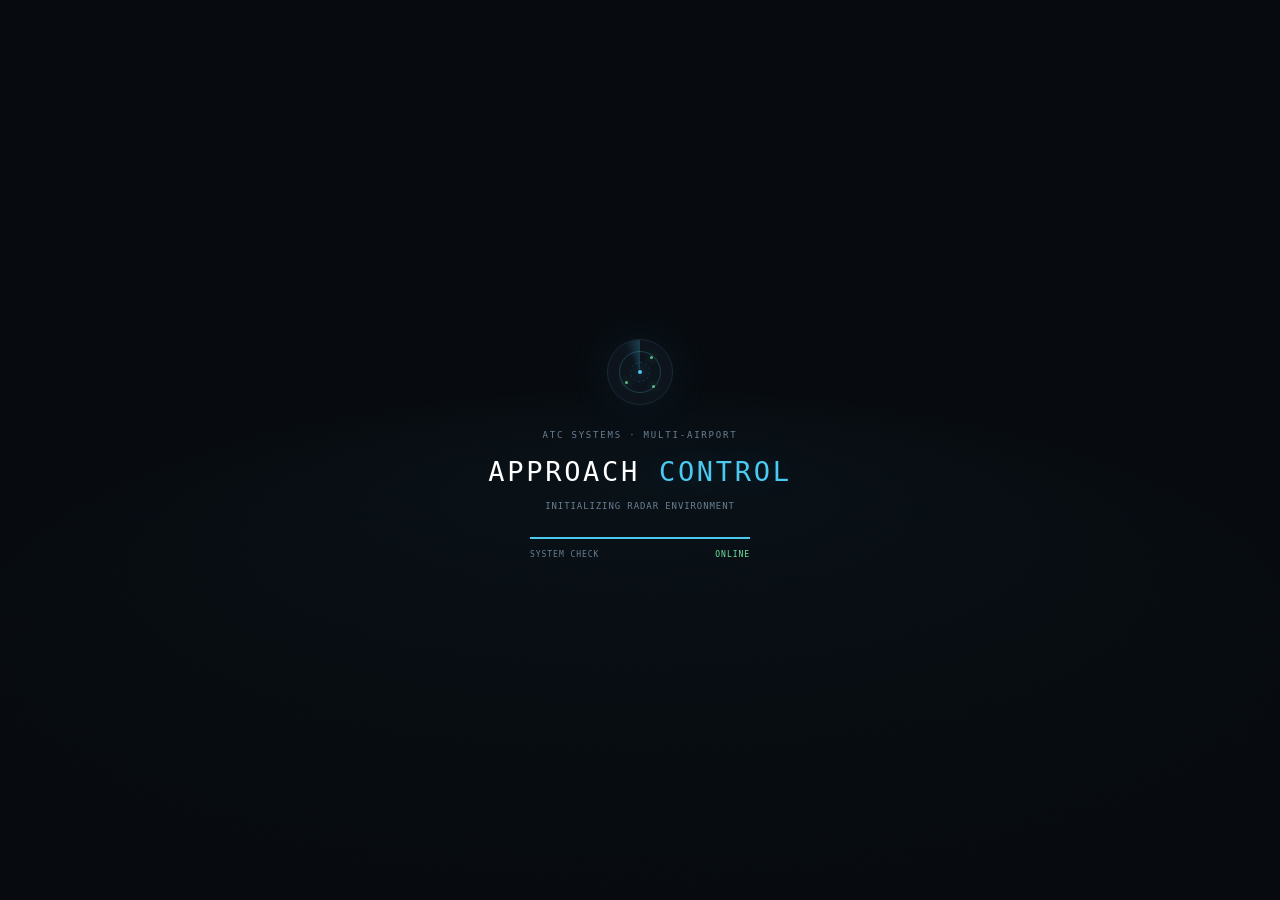
<file: index.html>
<!DOCTYPE html><html lang="en"><head>
<meta charset="utf-8">
<meta name="viewport" content="width=device-width, initial-scale=1, viewport-fit=cover">
<title>Approach Control</title>
<link rel="icon" href="data:,">
  <link rel="stylesheet" href="css/base.css">
  <link rel="stylesheet" href="css/startup.css">
  <link rel="stylesheet" href="css/simulator.css?v=20261011-surface">
  <link rel="stylesheet" href="css/panels.css">
  <link rel="stylesheet" href="css/menu.css?v=20261011-friends">
  <link rel="stylesheet" href="css/airport.css">
  <link rel="stylesheet" href="css/setup.css">
  <link rel="stylesheet" href="css/settings.css">
  <link rel="stylesheet" href="css/tutorial.css">
  <link rel="stylesheet" href="css/debrief.css">
  <link rel="stylesheet" href="css/profile.css?v=20261011-friends">
</head><body>

  
<div id="startupSplash" class="startup-splash" role="status">
  <div class="startup-grid"></div>

  <div class="startup-content">
    <div class="startup-mark">
      <div class="startup-radar-ring ring-one"></div>
      <div class="startup-radar-ring ring-two"></div>
      <div class="startup-radar-sweep"></div>
      <div class="startup-radar-center"></div>
      <span class="startup-blip blip-one"></span>
      <span class="startup-blip blip-two"></span>
      <span class="startup-blip blip-three"></span>
    </div>

    <div class="startup-kicker">ATC SYSTEMS · MULTI-AIRPORT</div>
    <div class="startup-title">APPROACH <span>CONTROL</span></div>
    <div class="startup-subtitle">INITIALIZING RADAR ENVIRONMENT</div>

    <div class="startup-progress"><span></span></div>
    <div class="startup-status">
      <span>SYSTEM CHECK</span>
      <b>ONLINE</b>
    </div>
  </div>
</div>


<div id="app">
<div id="tb"><span class="br">APPROACH CONTROL</span><span><b id="ap">RIX</b> RIGA</span><span class="position-switch" role="group" aria-label="Control position"><span>POSITION</span><button type="button" data-position="APP" class="on" aria-pressed="true">APP</button><button type="button" data-position="TWR" aria-pressed="false">TWR</button><button type="button" data-position="GND" aria-pressed="false">GND</button></span><span id="activeSectorLabel">APPROACH</span><span>RWY <b id="rw"></b> <button id="rwb" title="Change active runway">CHANGE</button></span><span id="wx"></span><span id="qnh"></span><span>TL <b id="tl">60</b></span><span><b id="ck"></b>Z · SESSION <b id="rm"></b></span><span class="toolbar-spacer"></span>
<span><button data-s="p">▶</button><button data-s="0">⏸</button><button data-s="1">1×</button><button data-s="2">2×</button><button data-s="4">4×</button><button data-s="8">8×</button></span><span id="voiceStatus" class="voice-status" title="Hold ALT to transmit"><i></i><b>MIC STANDBY</b><em id="voiceCmd"></em></span>
<button id="mt">SND ON</button><button id="end">END SESSION</button></div>
<div id="cvw"><canvas id="cv"></canvas><div id="dbm" class="db-menu"></div></div>
<div id="pn"><div class="pn-hdr"><h3>TRAFFIC</h3></div><div id="tp"></div><div id="al"></div><div class="pn-hdr flight-strips-header"><h3>FLIGHT STRIPS</h3></div><div id="sl"></div><div id="pp"></div></div><div id="fd"></div></div>
<div id="ov"><div class="bg"></div><div class="sw"></div>
<section id="m-pause" class="pause-page">
  <div class="pause-card">
    <div class="pause-kicker"><i></i> RADAR CONTROL · PAUSED</div>
    <h1>SESSION PAUSED</h1>
    <p>Simulation time is stopped. Review settings or return to your sector when ready.</p>
    <div class="pause-actions">
      <button class="pause-resume" data-pause-resume><span>RESUME SESSION</span><strong>▶</strong></button>
      <button class="pause-settings" data-pause-settings><span>SETTINGS</span><strong>›</strong></button>
      <button class="pause-end" data-pause-end><span>END SESSION</span><strong>×</strong></button>
    </div>
    <div class="pause-hint"><kbd>ESC</kbd> RESUME · <kbd>SPACE</kbd> TOGGLE SIMULATION PAUSE</div>
    <div class="pause-end-confirm" id="pauseEndConfirm" aria-live="polite"></div>
  </div>
</section>
<section id="m-main" class="on">
<div class="hero">
  <div class="eyebrow">ATC SIMULATION / MULTI-AIRPORT</div>
  <div class="ttl">APPROACH<br>CONTROL</div>
  <div class="tag">AIR TRAFFIC CONTROL SIMULATION</div>
  <div class="sub2">SELECT AN AIRPORT · BUILD YOUR SECTOR · CONTROL THE TRAFFIC</div>
  <div class="statusline"><span>STATUS <b>READY</b></span><span>MODE <b>APPROACH</b></span><span>NETWORK <b>MULTI-AIRPORT</b></span></div>
</div>
<div class="mn">
<button class="menu-main menu-primary" data-go="m-air"><span><b>PLAY</b><small>SELECT AN AIRPORT AND ENTER THE RADAR ROOM</small></span><span class="arr">›</span></button>
<button class="menu-main" data-go="m-help"><span><b>HOW TO PLAY</b><small>LEARN THE RADAR, AIRCRAFT, CLEARANCES AND CONTROLS</small></span><span class="arr">›</span></button>
<button class="menu-main" data-go="m-set"><span><b>SETTINGS</b><small>AUDIO, DISPLAY &amp; SIMULATION</small></span><span class="arr">›</span></button>
</div>
<div class="ver">V2.5.0 · SYSTEM ONLINE</div>
</section>

<section id="m-air" class="airport-page">
  <div class="airport-top">
    <button class="airport-back" data-go="m-main">‹ <span>MAIN MENU</span></button>
    <div class="airport-heading">
      <div class="page-kicker">AIRPORT SELECTION</div>
      <h4>SELECT AIRPORT</h4>
      <div class="airport-subtitle">Choose an airport to begin your approach-control session.</div>
    </div>
    <div class="airport-count"><b id="airportCount">01</b><span>AIRPORT AVAILABLE</span></div>
  </div>
  <div class="airport-grid" id="cards"></div>
  <div class="airport-footer">
    <div class="airport-footer-status">
      <span class="status-dot"></span>
      <div><small>SELECTED AIRPORT</small><b id="selectedAirportLabel">NONE</b></div>
    </div>
    <button id="airportStart" class="airport-start" disabled>
      <span>SETUP SESSION</span><strong>→</strong>
    </button>
  </div>
</section>

<section id="m-cfg" class="setup-page">
<div class="setup-head"><div class="page-kicker">SESSION CONFIGURATION</div><h4 id="cfgt">RIGA APPROACH</h4><div class="setup-headline">Configure your traffic environment before entering the radar room.</div></div>
<div class="setup-grid">
<div class="setup-card">
  <div class="setup-card-head"><span class="setup-icon">✈</span><div><div class="setup-title">TRAFFIC DENSITY</div><div class="setup-desc">Aircraft volume in your sector</div></div></div>
  <div class="setup-options setup-options-4">
    <button data-g="tr" data-v="0"><b>LOW</b><small>LIGHT</small></button><button data-g="tr" data-v="1" class="on"><b>NORMAL</b><small>STANDARD</small></button><button data-g="tr" data-v="2"><b>HIGH</b><small>BUSY</small></button><button data-g="tr" data-v="3"><b>EXTREME</b><small>HEAVY</small></button>
  </div>
</div>
<div class="setup-card">
  <div class="setup-card-head"><span class="setup-icon">◷</span><div><div class="setup-title">SESSION DURATION</div><div class="setup-desc">How long the scenario will run</div></div></div>
  <div class="setup-options setup-options-3" id="durationOptions">
    <button data-g="tm" data-v="10"><b>10</b><small>MINUTES</small></button><button data-g="tm" data-v="20" class="on"><b>20</b><small>MINUTES</small></button><button data-g="tm" data-v="30"><b>30</b><small>MINUTES</small></button>
  </div>
</div>
<div class="setup-card setup-card-wide setup-mode-card">
  <div class="setup-card-head"><span class="setup-icon">∞</span><div><div class="setup-title">SESSION MODE</div><div class="setup-desc">Choose a timed scenario or run without a time limit</div></div></div>
  <div class="setup-options setup-options-2 setup-options-center setup-mode-options">
    <button data-g="mode" data-v="TIMED" class="on"><b>TIMED</b><small>USE DURATION</small></button><button data-g="mode" data-v="ENDLESS"><b>ENDLESS</b><small>NO TIME LIMIT</small></button>
  </div>
</div>
<div class="setup-card setup-card-wide">
  <div class="setup-card-head"><span class="setup-icon">☁</span><div><div class="setup-title">WEATHER</div><div class="setup-desc">Atmospheric conditions affecting the sector</div></div></div>
  <div class="setup-options setup-options-5">
    <button data-g="wx" data-v="AUTO" class="on"><b>SIMULATED</b><small>AUTO</small></button><button data-g="wx" data-v="CLEAR"><b>CLEAR</b><small>VMC</small></button><button data-g="wx" data-v="CLOUD"><b>CLOUD</b><small>OVERCAST</small></button><button data-g="wx" data-v="RAIN"><b>RAIN</b><small>REDUCED VIS</small></button><button data-g="wx" data-v="STORM"><b>STORM</b><small>SEVERE</small></button>
  </div>
</div>
<div class="setup-card setup-card-wide">
  <div class="setup-card-head"><span class="setup-icon setup-alert">!</span><div><div class="setup-title">EMERGENCY FREQUENCY</div><div class="setup-desc">Likelihood of aircraft requiring priority handling</div></div></div>
  <div class="setup-options setup-options-3 setup-options-center">
    <button data-g="em" data-v="NORMAL" class="on"><b>NORMAL</b><small>STANDARD</small></button><button data-g="em" data-v="LOW"><b>LOW</b><small>RARE</small></button><button data-g="em" data-v="HIGH"><b>HIGH</b><small>FREQUENT</small></button>
  </div>
</div>
</div>
<div class="setup-actions"><button class="setup-back" data-go="m-air"><span>‹</span> BACK</button><button id="go" class="setup-start"><span>START SIMULATION</span><strong>→</strong></button></div>
</section>


<section id="m-help">
<div class="help-shell">
  <div class="help-head">
    <div><div class="help-kicker">SYSTEM GUIDE</div><h4>HOW TO PLAY</h4></div>
    <div class="help-count"><b id="helpPageNum">01</b> / <span id="helpPageTotal">09</span></div>
  </div>
  <div class="help-progress" id="helpProgress" aria-hidden="true"></div>
  <div class="help-page" id="helpPage"></div>
  <div class="help-nav">
    <button class="help-close" data-help-close>‹ MAIN MENU</button>
    <button class="help-prev" data-help-prev disabled>← BACK</button>
    <button class="help-next" data-help-next>NEXT <strong>→</strong></button>
  </div>
</div>
</section>

<section id="m-set">
<div class="page-head"><div><div class="page-kicker">SYSTEM PREFERENCES</div><h4>SETTINGS</h4></div><div class="hint">LOCAL CONFIGURATION</div></div>
<div class="settings-grid">
<div class="setting-card full"><div class="setting-info"><div class="setting-name">MICROPHONE</div><div class="setting-desc">Select the microphone used by voice ATC. Changes are saved for the next session.</div></div><select id="micSelect" class="setting-select"><option value="">Default microphone</option></select><button id="micRefresh" class="setting-action" type="button">REFRESH</button><span class="setting-value mic-setting-status" id="micStatus">DEFAULT</span></div>
<div class="setting-card"><div class="setting-info"><div class="setting-name">SOUND VOLUME</div><div class="setting-desc">ATC alerts, interface feedback and radio tones</div></div><input type="range" id="sv" min="0" max="100"><span class="setting-value" id="svv"></span></div>
<div class="setting-card"><div class="setting-info"><div class="setting-name">RADAR BRIGHTNESS</div><div class="setting-desc">Adjust display luminance</div></div><input type="range" id="sb" min="60" max="140"><span class="setting-value" id="sbv"></span></div>
<div class="setting-card"><div class="setting-info"><div class="setting-name">TRAFFIC TRAILS</div><div class="setting-desc">Show recent aircraft movement history</div></div><input type="checkbox" id="c1"></div>
<div class="setting-card"><div class="setting-info"><div class="setting-name">CONFLICT PREDICTIONS</div><div class="setting-desc">Display projected separation warnings</div></div><input type="checkbox" id="c2"></div>
<div class="setting-card"><div class="setting-info"><div class="setting-name">COMPACT LABELS</div><div class="setting-desc">Reduce datablock information density</div></div><input type="checkbox" id="c3"></div>
<div class="setting-card"><div class="setting-info"><div class="setting-name">MENU ANIMATION</div><div class="setting-desc">Enable ambient transitions and motion</div></div><input type="checkbox" id="c4"></div>
</div><div class="config-actions config-actions-back"><button data-go="m-main">‹ BACK</button></div></section><section id="m-rep"></section>

<section id="m-account" class="account-page">
  <div class="account-shell">
    <button class="account-back" type="button" data-go="m-main">‹ MAIN MENU</button>
    <div class="account-kicker">PILOT PROFILE · ONLINE</div>
    <h4 id="accountHeading">YOUR CONTROLLER PROFILE</h4>
    <p class="account-intro" id="accountIntro">Save your progress across sessions. Miles and XP are credited to your account.</p>
    <div id="accountProfileSummary" class="account-profile-summary" hidden></div>
    <div id="accountAuthPanel">
      <div class="account-tabs" role="tablist" aria-label="Account access">
        <button type="button" class="account-tab on" data-account-mode="login">SIGN IN</button>
        <button type="button" class="account-tab" data-account-mode="signup">CREATE ACCOUNT</button>
      </div>
      <form id="accountForm" class="account-form">
        <label id="accountNameField" hidden>USERNAME<input id="accountName" type="text" minlength="3" maxlength="20" pattern="[A-Za-z0-9_]{3,20}" autocomplete="nickname" placeholder="YourControllerName"><small class="account-field-hint">3–20 letters, numbers, or underscores. Friends will search this name.</small></label>
        <label>EMAIL<input id="accountEmail" type="email" autocomplete="email" required placeholder="you@example.com"></label>
        <label>PASSWORD<input id="accountPassword" type="password" minlength="8" autocomplete="current-password" required placeholder="At least 8 characters"></label>
        <button id="accountSubmit" class="account-submit" type="submit">SIGN IN <strong>→</strong></button>
      </form>
      <div id="accountMessage" class="account-message" role="status" aria-live="polite">One free session is available for up to 20 minutes. Create an account afterward to keep playing and save its rewards.</div>
    </div>
    <div id="accountSignedIn" class="account-signed-in" hidden>
      <div class="account-profile-stats" id="accountProfileStats"></div>
      <section class="friend-panel" aria-labelledby="friendHeading">
        <div class="friend-panel-heading"><div><span class="friend-kicker">SOCIAL</span><h5 id="friendHeading">FRIENDS</h5></div><span id="friendCount" class="friend-count">0</span></div>
        <div class="username-row"><div><small>YOUR USERNAME</small><b id="friendUsername">—</b><span id="usernameChangeHint">Use this name so friends can find you.</span></div><form id="usernameForm" class="username-form"><input id="newUsername" type="text" minlength="3" maxlength="20" pattern="[A-Za-z0-9_]{3,20}" autocomplete="off" aria-label="New username" placeholder="new_username"><button type="submit">CHANGE</button></form></div>
        <label class="presence-toggle"><span><b>SHOW ONLINE STATUS</b><small>Friends can see when you’re online or in a session.</small></span><input id="presenceVisible" type="checkbox" checked></label>
        <form id="friendSearchForm" class="friend-search"><input id="friendSearchInput" type="text" minlength="3" maxlength="20" autocomplete="off" placeholder="Search exact username" aria-label="Search exact username"><button type="submit">FIND PLAYER</button></form>
        <div id="friendSearchResult" class="friend-search-result" aria-live="polite"></div>
        <div id="friendList" class="friend-list" aria-live="polite"><div class="friend-empty">Your friend list will appear here.</div></div>
        <div id="friendMessage" class="friend-message" role="status" aria-live="polite"></div>
      </section>
      <button id="accountSignOut" class="account-signout" type="button">SIGN OUT</button>
    </div>
  </div>
</section>
</div>

<button id="profileDock" class="profile-dock" type="button" data-go="m-account" aria-label="Open account" hidden>
  <span class="profile-avatar" id="profileAvatar">✦</span>
  <span class="profile-dock-copy"><b id="profileDockName">GUEST PILOT</b><small id="profileDockRank">ONE FREE 20 MIN SESSION</small></span>
  <span class="profile-dock-level" id="profileDockLevel">GUEST</span>
</button>


<!-- Ordered to preserve the original single-file execution and shared-state semantics. -->
<script src="js/core/constants.js"></script>
<script src="js/core/state.js?v=20261011-rix-map"></script>
<script src="js/aviation/rix-surface-layout.js?v=20261011-rix-routing-v3"></script>
<script src="js/aviation/rix-surface-map.js?v=20261013-apron1-walkway-v13"></script>
<script src="js/aviation/rix-surface-routing.js?v=20261011-rix-taxiways-v2"></script>
<script src="js/aviation/traffic.js?v=20261013-demo-stands-v2"></script>
<script src="js/aircraft/aircraft.js?v=20261011-rix-map"></script>
<script src="js/core/simulation.js?v=20261011-surface"></script>
<script src="js/radar/radar.js?v=20261019-twr-zoom-matches-gnd"></script>
<script src="js/ui/simulator-ui.js?v=20261013-squawk-v1"></script>
<script src="js/core/timing.js"></script>
<script src="js/aviation/airports.js"></script>
<script src="js/ui/menu.js"></script>
<script src="js/ui/tutorial.js"></script>
<script src="js/voice/recognition-adapter.js?v=20261019-ptt"></script>
<script src="js/voice/voice.js?v=20261019-ptt"></script>
<script src="js/main.js?v=20261013-demo-stands-v2"></script>
<script src="js/ui/profile.js?v=20261011-friends"></script>
<script type="module" src="js/core/supabase-client.js"></script>
<script src="js/dev/live-map.js"></script>


<script>
(() => {
  const splash = document.getElementById('startupSplash');
  if (!splash) return;

  const reducedMotion =
    window.matchMedia('(prefers-reduced-motion: reduce)').matches;

  window.setTimeout(() => {
    splash.classList.add('startup-splash-done');

    window.setTimeout(() => splash.remove(), 500);
  }, reducedMotion ? 250 : 1550);
})();
</script>

</body></html>
</file>
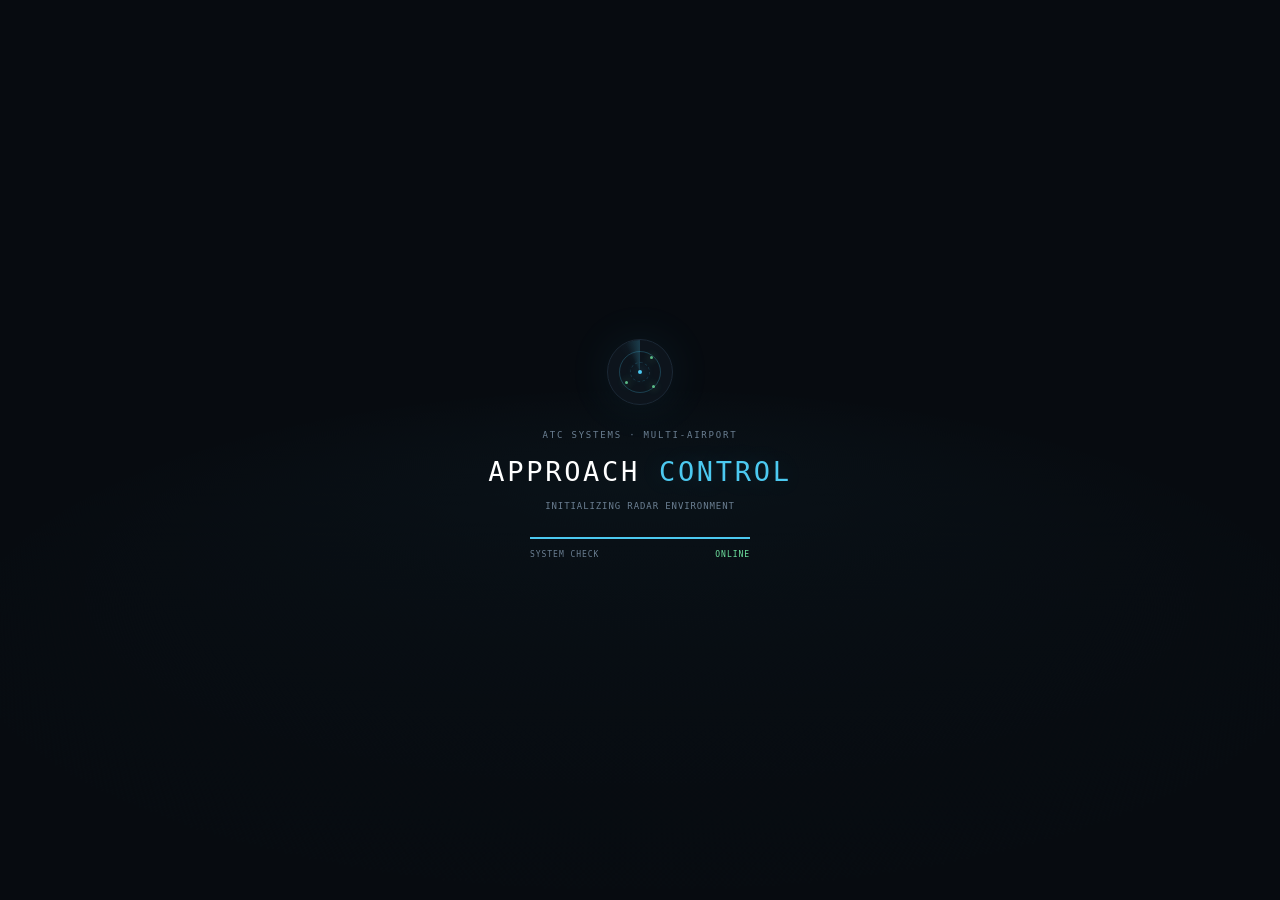
<file: indfex.html>
<!DOCTYPE html><html lang="en"><head>
<meta charset="utf-8">
<meta name="viewport" content="width=device-width, initial-scale=1, viewport-fit=cover">
<title>Approach Control</title>
<link rel="icon" href="data:,">
  <link rel="stylesheet" href="css/base.css">
  <link rel="stylesheet" href="css/startup.css">
  <link rel="stylesheet" href="css/simulator.css?v=20261011-surface">
  <link rel="stylesheet" href="css/panels.css">
  <link rel="stylesheet" href="css/menu.css?v=20261011-friends">
  <link rel="stylesheet" href="css/airport.css">
  <link rel="stylesheet" href="css/setup.css">
  <link rel="stylesheet" href="css/settings.css">
  <link rel="stylesheet" href="css/tutorial.css">
  <link rel="stylesheet" href="css/debrief.css">
  <link rel="stylesheet" href="css/profile.css?v=20261011-friends">
</head><body>

  
<div id="startupSplash" class="startup-splash" role="status">
  <div class="startup-grid"></div>

  <div class="startup-content">
    <div class="startup-mark">
      <div class="startup-radar-ring ring-one"></div>
      <div class="startup-radar-ring ring-two"></div>
      <div class="startup-radar-sweep"></div>
      <div class="startup-radar-center"></div>
      <span class="startup-blip blip-one"></span>
      <span class="startup-blip blip-two"></span>
      <span class="startup-blip blip-three"></span>
    </div>

    <div class="startup-kicker">ATC SYSTEMS · MULTI-AIRPORT</div>
    <div class="startup-title">APPROACH <span>CONTROL</span></div>
    <div class="startup-subtitle">INITIALIZING RADAR ENVIRONMENT</div>

    <div class="startup-progress"><span></span></div>
    <div class="startup-status">
      <span>SYSTEM CHECK</span>
      <b>ONLINE</b>
    </div>
  </div>
</div>


<div id="app">
<div id="tb"><span class="br">APPROACH CONTROL</span><span><b id="ap">RIX</b> RIGA</span><span class="position-switch" role="group" aria-label="Control position"><span>POSITION</span><button type="button" data-position="APP" class="on" aria-pressed="true">APP</button><button type="button" data-position="TWR" aria-pressed="false">TWR</button><button type="button" data-position="GND" aria-pressed="false">GND</button></span><span id="activeSectorLabel">APPROACH</span><span>RWY <b id="rw"></b> <button id="rwb" title="Change active runway">CHANGE</button></span><span id="wx"></span><span id="qnh"></span><span>TL <b id="tl">60</b></span><span><b id="ck"></b>Z · SESSION <b id="rm"></b></span><span class="toolbar-spacer"></span>
<span><button data-s="p">▶</button><button data-s="0">⏸</button><button data-s="1">1×</button><button data-s="2">2×</button><button data-s="4">4×</button><button data-s="8">8×</button></span><span id="voiceStatus" class="voice-status" title="Hold ALT to transmit"><i></i><b>MIC STANDBY</b><em id="voiceCmd"></em></span>
<button id="mt">SND ON</button><button id="end">END SESSION</button></div>
<div id="cvw"><canvas id="cv"></canvas><div id="dbm" class="db-menu"></div></div>
<div id="pn"><div class="pn-hdr"><h3>TRAFFIC</h3></div><div id="tp"></div><div id="al"></div><div class="pn-hdr flight-strips-header"><h3>FLIGHT STRIPS</h3></div><div id="sl"></div><div id="pp"></div></div><div id="fd"></div></div>
<div id="ov"><div class="bg"></div><div class="sw"></div>
<section id="m-pause" class="pause-page">
  <div class="pause-card">
    <div class="pause-kicker"><i></i> RADAR CONTROL · PAUSED</div>
    <h1>SESSION PAUSED</h1>
    <p>Simulation time is stopped. Review settings or return to your sector when ready.</p>
    <div class="pause-actions">
      <button class="pause-resume" data-pause-resume><span>RESUME SESSION</span><strong>▶</strong></button>
      <button class="pause-settings" data-pause-settings><span>SETTINGS</span><strong>›</strong></button>
      <button class="pause-end" data-pause-end><span>END SESSION</span><strong>×</strong></button>
    </div>
    <div class="pause-hint"><kbd>ESC</kbd> RESUME · <kbd>SPACE</kbd> TOGGLE SIMULATION PAUSE</div>
    <div class="pause-end-confirm" id="pauseEndConfirm" aria-live="polite"></div>
  </div>
</section>
<section id="m-main" class="on">
<div class="hero">
  <div class="eyebrow">ATC SIMULATION / MULTI-AIRPORT</div>
  <div class="ttl">APPROACH<br>CONTROL</div>
  <div class="tag">AIR TRAFFIC CONTROL SIMULATION</div>
  <div class="sub2">SELECT AN AIRPORT · BUILD YOUR SECTOR · CONTROL THE TRAFFIC</div>
  <div class="statusline"><span>STATUS <b>READY</b></span><span>MODE <b>APPROACH</b></span><span>NETWORK <b>MULTI-AIRPORT</b></span></div>
</div>
<div class="mn">
<button class="menu-main menu-primary" data-go="m-air"><span><b>PLAY</b><small>SELECT AN AIRPORT AND ENTER THE RADAR ROOM</small></span><span class="arr">›</span></button>
<button class="menu-main" data-go="m-help"><span><b>HOW TO PLAY</b><small>LEARN THE RADAR, AIRCRAFT, CLEARANCES AND CONTROLS</small></span><span class="arr">›</span></button>
<button class="menu-main" data-go="m-set"><span><b>SETTINGS</b><small>AUDIO, DISPLAY &amp; SIMULATION</small></span><span class="arr">›</span></button>
</div>
<div class="ver">V2.5.0 · SYSTEM ONLINE</div>
</section>

<section id="m-air" class="airport-page">
  <div class="airport-top">
    <button class="airport-back" data-go="m-main">‹ <span>MAIN MENU</span></button>
    <div class="airport-heading">
      <div class="page-kicker">AIRPORT SELECTION</div>
      <h4>SELECT AIRPORT</h4>
      <div class="airport-subtitle">Choose an airport to begin your approach-control session.</div>
    </div>
    <div class="airport-count"><b id="airportCount">01</b><span>AIRPORT AVAILABLE</span></div>
  </div>
  <div class="airport-grid" id="cards"></div>
  <div class="airport-footer">
    <div class="airport-footer-status">
      <span class="status-dot"></span>
      <div><small>SELECTED AIRPORT</small><b id="selectedAirportLabel">NONE</b></div>
    </div>
    <button id="airportStart" class="airport-start" disabled>
      <span>SETUP SESSION</span><strong>→</strong>
    </button>
  </div>
</section>

<section id="m-cfg" class="setup-page">
<div class="setup-head"><div class="page-kicker">SESSION CONFIGURATION</div><h4 id="cfgt">RIGA APPROACH</h4><div class="setup-headline">Configure your traffic environment before entering the radar room.</div></div>
<div class="setup-grid">
<div class="setup-card">
  <div class="setup-card-head"><span class="setup-icon">✈</span><div><div class="setup-title">TRAFFIC DENSITY</div><div class="setup-desc">Aircraft volume in your sector</div></div></div>
  <div class="setup-options setup-options-4">
    <button data-g="tr" data-v="0"><b>LOW</b><small>LIGHT</small></button><button data-g="tr" data-v="1" class="on"><b>NORMAL</b><small>STANDARD</small></button><button data-g="tr" data-v="2"><b>HIGH</b><small>BUSY</small></button><button data-g="tr" data-v="3"><b>EXTREME</b><small>HEAVY</small></button>
  </div>
</div>
<div class="setup-card">
  <div class="setup-card-head"><span class="setup-icon">◷</span><div><div class="setup-title">SESSION DURATION</div><div class="setup-desc">How long the scenario will run</div></div></div>
  <div class="setup-options setup-options-3" id="durationOptions">
    <button data-g="tm" data-v="10"><b>10</b><small>MINUTES</small></button><button data-g="tm" data-v="20" class="on"><b>20</b><small>MINUTES</small></button><button data-g="tm" data-v="30"><b>30</b><small>MINUTES</small></button>
  </div>
</div>
<div class="setup-card setup-card-wide setup-mode-card">
  <div class="setup-card-head"><span class="setup-icon">∞</span><div><div class="setup-title">SESSION MODE</div><div class="setup-desc">Choose a timed scenario or run without a time limit</div></div></div>
  <div class="setup-options setup-options-2 setup-options-center setup-mode-options">
    <button data-g="mode" data-v="TIMED" class="on"><b>TIMED</b><small>USE DURATION</small></button><button data-g="mode" data-v="ENDLESS"><b>ENDLESS</b><small>NO TIME LIMIT</small></button>
  </div>
</div>
<div class="setup-card setup-card-wide">
  <div class="setup-card-head"><span class="setup-icon">☁</span><div><div class="setup-title">WEATHER</div><div class="setup-desc">Atmospheric conditions affecting the sector</div></div></div>
  <div class="setup-options setup-options-5">
    <button data-g="wx" data-v="AUTO" class="on"><b>SIMULATED</b><small>AUTO</small></button><button data-g="wx" data-v="CLEAR"><b>CLEAR</b><small>VMC</small></button><button data-g="wx" data-v="CLOUD"><b>CLOUD</b><small>OVERCAST</small></button><button data-g="wx" data-v="RAIN"><b>RAIN</b><small>REDUCED VIS</small></button><button data-g="wx" data-v="STORM"><b>STORM</b><small>SEVERE</small></button>
  </div>
</div>
<div class="setup-card setup-card-wide">
  <div class="setup-card-head"><span class="setup-icon setup-alert">!</span><div><div class="setup-title">EMERGENCY FREQUENCY</div><div class="setup-desc">Likelihood of aircraft requiring priority handling</div></div></div>
  <div class="setup-options setup-options-3 setup-options-center">
    <button data-g="em" data-v="NORMAL" class="on"><b>NORMAL</b><small>STANDARD</small></button><button data-g="em" data-v="LOW"><b>LOW</b><small>RARE</small></button><button data-g="em" data-v="HIGH"><b>HIGH</b><small>FREQUENT</small></button>
  </div>
</div>
</div>
<div class="setup-actions"><button class="setup-back" data-go="m-air"><span>‹</span> BACK</button><button id="go" class="setup-start"><span>START SIMULATION</span><strong>→</strong></button></div>
</section>


<section id="m-help">
<div class="help-shell">
  <div class="help-head">
    <div><div class="help-kicker">SYSTEM GUIDE</div><h4>HOW TO PLAY</h4></div>
    <div class="help-count"><b id="helpPageNum">01</b> / <span id="helpPageTotal">09</span></div>
  </div>
  <div class="help-progress" id="helpProgress" aria-hidden="true"></div>
  <div class="help-page" id="helpPage"></div>
  <div class="help-nav">
    <button class="help-close" data-help-close>‹ MAIN MENU</button>
    <button class="help-prev" data-help-prev disabled>← BACK</button>
    <button class="help-next" data-help-next>NEXT <strong>→</strong></button>
  </div>
</div>
</section>

<section id="m-set">
<div class="page-head"><div><div class="page-kicker">SYSTEM PREFERENCES</div><h4>SETTINGS</h4></div><div class="hint">LOCAL CONFIGURATION</div></div>
<div class="settings-grid">
<div class="setting-card full"><div class="setting-info"><div class="setting-name">MICROPHONE</div><div class="setting-desc">Select the microphone used by voice ATC. Changes are saved for the next session.</div></div><select id="micSelect" class="setting-select"><option value="">Default microphone</option></select><button id="micRefresh" class="setting-action" type="button">REFRESH</button><span class="setting-value mic-setting-status" id="micStatus">DEFAULT</span></div>
<div class="setting-card"><div class="setting-info"><div class="setting-name">SOUND VOLUME</div><div class="setting-desc">ATC alerts, interface feedback and radio tones</div></div><input type="range" id="sv" min="0" max="100"><span class="setting-value" id="svv"></span></div>
<div class="setting-card"><div class="setting-info"><div class="setting-name">RADAR BRIGHTNESS</div><div class="setting-desc">Adjust display luminance</div></div><input type="range" id="sb" min="60" max="140"><span class="setting-value" id="sbv"></span></div>
<div class="setting-card"><div class="setting-info"><div class="setting-name">TRAFFIC TRAILS</div><div class="setting-desc">Show recent aircraft movement history</div></div><input type="checkbox" id="c1"></div>
<div class="setting-card"><div class="setting-info"><div class="setting-name">CONFLICT PREDICTIONS</div><div class="setting-desc">Display projected separation warnings</div></div><input type="checkbox" id="c2"></div>
<div class="setting-card"><div class="setting-info"><div class="setting-name">COMPACT LABELS</div><div class="setting-desc">Reduce datablock information density</div></div><input type="checkbox" id="c3"></div>
<div class="setting-card"><div class="setting-info"><div class="setting-name">MENU ANIMATION</div><div class="setting-desc">Enable ambient transitions and motion</div></div><input type="checkbox" id="c4"></div>
</div><div class="config-actions config-actions-back"><button data-go="m-main">‹ BACK</button></div></section><section id="m-rep"></section>

<section id="m-account" class="account-page">
  <div class="account-shell">
    <button class="account-back" type="button" data-go="m-main">‹ MAIN MENU</button>
    <div class="account-kicker">PILOT PROFILE · ONLINE</div>
    <h4 id="accountHeading">YOUR CONTROLLER PROFILE</h4>
    <p class="account-intro" id="accountIntro">Save your progress across sessions. Miles and XP are credited to your account.</p>
    <div id="accountProfileSummary" class="account-profile-summary" hidden></div>
    <div id="accountAuthPanel">
      <div class="account-tabs" role="tablist" aria-label="Account access">
        <button type="button" class="account-tab on" data-account-mode="login">SIGN IN</button>
        <button type="button" class="account-tab" data-account-mode="signup">CREATE ACCOUNT</button>
      </div>
      <form id="accountForm" class="account-form">
        <label id="accountNameField" hidden>USERNAME<input id="accountName" type="text" minlength="3" maxlength="20" pattern="[A-Za-z0-9_]{3,20}" autocomplete="nickname" placeholder="YourControllerName"><small class="account-field-hint">3–20 letters, numbers, or underscores. Friends will search this name.</small></label>
        <label>EMAIL<input id="accountEmail" type="email" autocomplete="email" required placeholder="you@example.com"></label>
        <label>PASSWORD<input id="accountPassword" type="password" minlength="8" autocomplete="current-password" required placeholder="At least 8 characters"></label>
        <button id="accountSubmit" class="account-submit" type="submit">SIGN IN <strong>→</strong></button>
      </form>
      <div id="accountMessage" class="account-message" role="status" aria-live="polite">One free session is available for up to 20 minutes. Create an account afterward to keep playing and save its rewards.</div>
    </div>
    <div id="accountSignedIn" class="account-signed-in" hidden>
      <div class="account-profile-stats" id="accountProfileStats"></div>
      <section class="friend-panel" aria-labelledby="friendHeading">
        <div class="friend-panel-heading"><div><span class="friend-kicker">SOCIAL</span><h5 id="friendHeading">FRIENDS</h5></div><span id="friendCount" class="friend-count">0</span></div>
        <div class="username-row"><div><small>YOUR USERNAME</small><b id="friendUsername">—</b><span id="usernameChangeHint">Use this name so friends can find you.</span></div><form id="usernameForm" class="username-form"><input id="newUsername" type="text" minlength="3" maxlength="20" pattern="[A-Za-z0-9_]{3,20}" autocomplete="off" aria-label="New username" placeholder="new_username"><button type="submit">CHANGE</button></form></div>
        <label class="presence-toggle"><span><b>SHOW ONLINE STATUS</b><small>Friends can see when you’re online or in a session.</small></span><input id="presenceVisible" type="checkbox" checked></label>
        <form id="friendSearchForm" class="friend-search"><input id="friendSearchInput" type="text" minlength="3" maxlength="20" autocomplete="off" placeholder="Search exact username" aria-label="Search exact username"><button type="submit">FIND PLAYER</button></form>
        <div id="friendSearchResult" class="friend-search-result" aria-live="polite"></div>
        <div id="friendList" class="friend-list" aria-live="polite"><div class="friend-empty">Your friend list will appear here.</div></div>
        <div id="friendMessage" class="friend-message" role="status" aria-live="polite"></div>
      </section>
      <button id="accountSignOut" class="account-signout" type="button">SIGN OUT</button>
    </div>
  </div>
</section>
</div>

<button id="profileDock" class="profile-dock" type="button" data-go="m-account" aria-label="Open account" hidden>
  <span class="profile-avatar" id="profileAvatar">✦</span>
  <span class="profile-dock-copy"><b id="profileDockName">GUEST PILOT</b><small id="profileDockRank">ONE FREE 20 MIN SESSION</small></span>
  <span class="profile-dock-level" id="profileDockLevel">GUEST</span>
</button>


<!-- Ordered to preserve the original single-file execution and shared-state semantics. -->
<script src="js/core/constants.js"></script>
<script src="js/core/state.js?v=20261011-rix-map"></script>
<script src="js/aviation/rix-surface-layout.js?v=20261011-rix-routing-v3"></script>
<script src="js/aviation/rix-surface-map.js?v=20261013-apron1-walkway-v13"></script>
<script src="js/aviation/rix-surface-routing.js?v=20261011-rix-taxiways-v2"></script>
<script src="js/aviation/traffic.js?v=20261013-demo-stands-v2"></script>
<script src="js/aircraft/aircraft.js?v=20261011-rix-map"></script>
<script src="js/core/simulation.js?v=20261011-surface"></script>
<script src="js/radar/radar.js?v=20261013-surface-prop-v9"></script>
<script src="js/ui/simulator-ui.js?v=20261013-squawk-v1"></script>
<script src="js/core/timing.js"></script>
<script src="js/aviation/airports.js"></script>
<script src="js/ui/menu.js"></script>
<script src="js/ui/tutorial.js"></script>
<script src="js/voice/voice.js?v=20261011-surface"></script>
<script src="js/main.js?v=20261013-demo-stands-v2"></script>
<script src="js/ui/profile.js?v=20261011-friends"></script>
<script type="module" src="js/core/supabase-client.js"></script>
<script src="js/dev/live-map.js"></script>


<script>
(() => {
  const splash = document.getElementById('startupSplash');
  if (!splash) return;

  const reducedMotion =
    window.matchMedia('(prefers-reduced-motion: reduce)').matches;

  window.setTimeout(() => {
    splash.classList.add('startup-splash-done');

    window.setTimeout(() => splash.remove(), 500);
  }, reducedMotion ? 250 : 1550);
})();
</script>

</body></html>
</file>
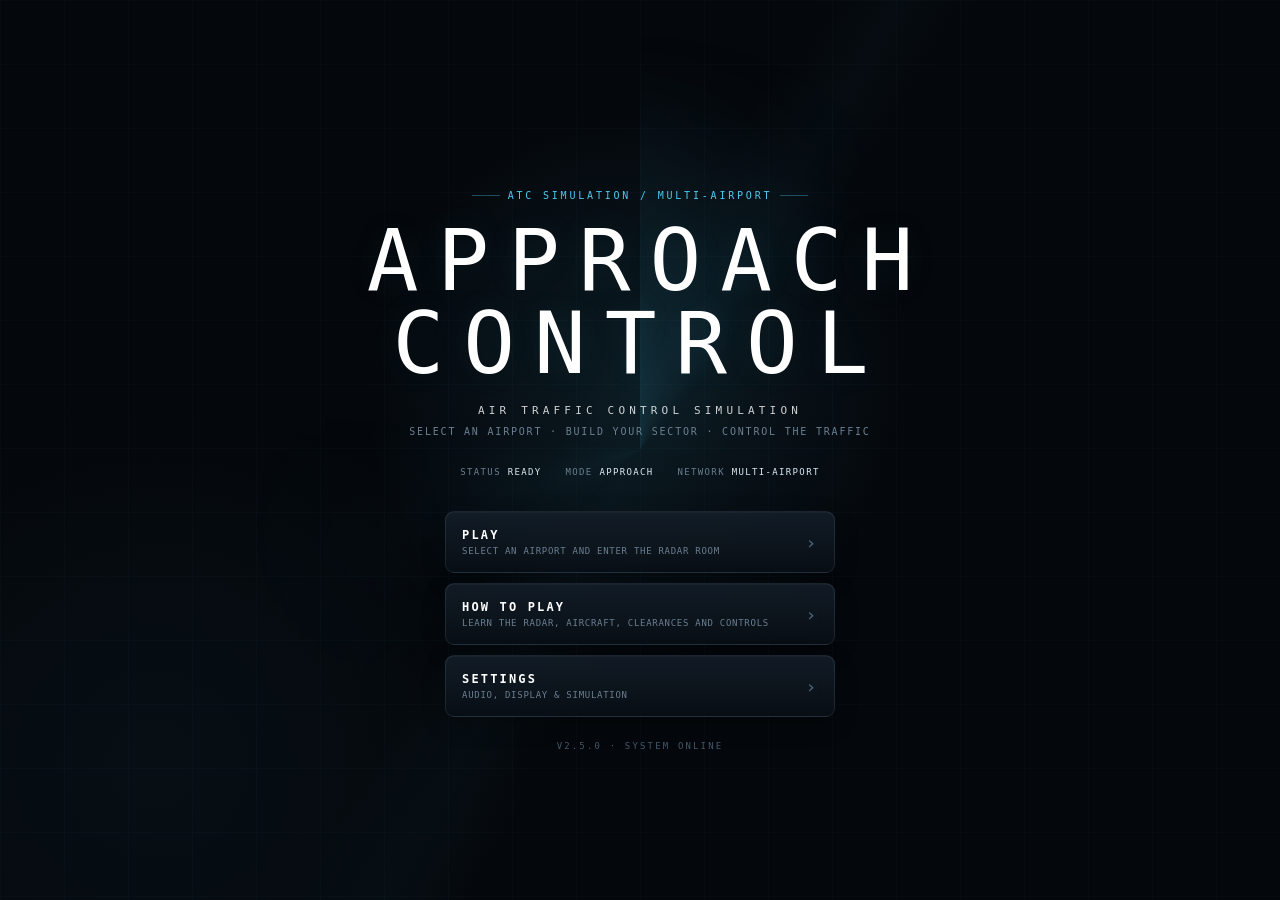
<file: reference/Approach Control_original.html>
<!DOCTYPE html><html lang="en"><head><meta charset="utf-8"><meta name="viewport" content="width=device-width, initial-scale=1, viewport-fit=cover"><title>Approach Control</title>
<style>
:root{--bg:#070b10;--pn:#0d141c;--ln:#1b2835;--tx:#b7c6d4;--dm:#6b7f92;--ac:#4cc9f0;--am:#ffb020;--rd:#ff5d5d;--gn:#6fe3a0;color-scheme:dark;box-sizing:border-box;padding-top:env(safe-area-inset-top,0px);padding-bottom:env(safe-area-inset-bottom,0px)}
html{scroll-padding-top:env(safe-area-inset-top,0px)}
html,body{height:100%;margin:0;background:var(--bg);color:var(--tx);font:12px ui-monospace,SFMono-Regular,Menlo,Consolas,monospace;overflow:hidden}
#app{height:100%;display:grid;grid-template:"t t" auto "c p" 1fr "f p" 112px/1fr 310px}
#tb{grid-area:t;display:flex;gap:6px 14px;align-items:center;padding:6px 10px;background:var(--pn);border-bottom:1px solid var(--ln);flex-wrap:wrap}
#cvw{grid-area:c;position:relative;min-height:0}#cv{position:absolute;inset:0;width:100%;height:100%;touch-action:none;cursor:crosshair}
#pn{grid-area:p;background:var(--pn);border-left:1px solid var(--ln);padding:0;overflow:hidden;display:flex;flex-direction:column}
.pn-hdr{padding:12px 12px 0}
#fd{grid-area:f;background:var(--pn);border-top:1px solid var(--ln);overflow:auto;padding:6px 10px;color:var(--dm)}
button{font:inherit;color:var(--tx);background:#111c27;border:1px solid var(--ln);border-radius:3px;padding:4px 7px;cursor:pointer}button:hover{border-color:var(--ac)}button.on{background:#12384a;border-color:var(--ac);color:#fff}
.g{display:flex;flex-wrap:wrap;gap:4px;margin:4px 0 8px}h2{margin:0;font-size:18px;color:#fff}h3{margin:10px 0 0;font-size:10px;letter-spacing:.12em;color:var(--dm)}
b{color:#fff}.TWR{color:var(--gn)}.APP{color:var(--ac)}.CTR{color:var(--am)}.w{color:var(--am)}.r{color:var(--rd)}.dm{color:var(--dm)}
#al{padding:0 12px;margin-bottom:8px;line-height:1.6;font-size:11px}
#ov{position:fixed;inset:0;background:rgba(5,8,12,.94);display:flex;align-items:center;justify-content:center;padding:16px;z-index:5}#ovc{max-width:680px;width:100%;max-height:100%;overflow:auto;background:var(--pn);border:1px solid var(--ln);border-top:3px solid var(--ac);padding:24px 28px;border-radius:4px;line-height:1.55}.hd{display:flex;justify-content:space-between;gap:8px;font-size:10px;letter-spacing:.14em;color:var(--dm);border-bottom:1px solid var(--ln);padding-bottom:8px;margin-bottom:14px}#ovc h1{margin:0 0 4px;font-size:22px;letter-spacing:.06em;color:#fff;font-weight:600}.sub{color:var(--ac);letter-spacing:.14em;font-size:11px}.sec{margin:18px 0 6px;font-size:10px;letter-spacing:.16em;color:var(--dm);border-bottom:1px solid var(--ln);padding-bottom:3px}.meta{width:100%;border-collapse:collapse;margin-top:14px}.meta td{border:1px solid var(--ln);padding:4px 8px}.meta td:first-child{color:var(--dm);width:30%}ol.ins{margin:0;padding-left:20px}ol.ins li{margin:5px 0}ol.ins b{color:var(--ac)}.lvs{display:grid;grid-template-columns:repeat(3,1fr);gap:8px}.lvs button{text-align:left;padding:8px}.lvs small{display:block;color:var(--dm);margin-top:2px}.ak{display:flex;gap:8px;align-items:center;margin:16px 0 10px}#go{width:100%;padding:10px;font-size:13px;letter-spacing:.12em}#go:disabled{opacity:.4;cursor:not-allowed}
td{padding:2px 14px 2px 0}
.br{letter-spacing:.2em;color:#fff}
.sp{border:1px solid var(--ln);border-left:3px solid #3b4f63;padding:5px 7px;margin:0 0 4px;cursor:pointer;background:#0a1118;line-height:1.25}.sp b{font-size:12px}.sp:hover{border-color:var(--ac)}.sp.s{border-left-color:var(--ac);background:#10242f}.sp.d{border-left-color:var(--gn)}.sp.f{border-left-color:#8fe3ff}.sp.h{opacity:.55}.sp.c{border-left-color:var(--am)}.sp.e{border-left-color:var(--rd);background:#1f1114}
#tp{display:grid;grid-template-columns:1fr 1fr;gap:4px 14px;margin:10px 12px;color:var(--dm);font-size:11px}#tp b{float:right;color:#fff}#sl{flex:1 1 auto;min-height:280px;overflow-y:auto;border-top:1px solid var(--ln);padding:7px;margin:0}#pp{flex:0 0 35%;min-height:240px;max-height:35%;border-top:1px solid var(--ln);background:#0a1118;padding:8px;overflow-y:auto;box-sizing:border-box}.sel-controls{display:grid;grid-template-columns:1fr 1fr;gap:4px}.sel-controls label,.direct-row{display:flex;align-items:center;gap:4px;color:var(--dm);font-size:10px}.sel-controls select,.direct-row select{flex:1;min-width:0;background:#111c27;color:var(--tx);border:1px solid var(--ln);padding:3px;font:inherit}.sel-flight{padding:6px 8px;background:#0d171f;border:1px solid var(--ln);border-left:2px solid var(--ac);font-size:10px;line-height:1.5;margin:5px 0}.db-menu{position:fixed;z-index:20;background:#0d141c;border:1px solid var(--ac);box-shadow:0 6px 18px rgba(0,0,0,.45);padding:3px;min-width:90px}.db-menu button{cursor:pointer;display:block;width:100%;text-align:left;border:0;border-radius:0;padding:5px 8px;background:#111c27}.db-menu button:hover{background:#12384a;color:#fff}.sel-state{display:grid;grid-template-columns:1fr 1fr 1fr;gap:4px;margin:4px 0;font-size:9px}.action-btn{width:100%;margin-top:4px;border-color:var(--ac);background:#12384a;color:#fff;padding:4px 6px}.action-btn:disabled{opacity:.35;border-color:var(--ln);background:#111c27;color:var(--dm);cursor:not-allowed}.runway-confirm{border-color:var(--am)!important;background:#2a2112!important}
#ov{background:#04070b;overflow:hidden}
#ov .bg{position:absolute;inset:0;background:
radial-gradient(circle at 50% 42%,rgba(76,201,240,.10),transparent 34%),
radial-gradient(circle at 12% 85%,rgba(76,201,240,.045),transparent 28%),
linear-gradient(rgba(76,201,240,.025) 1px,transparent 1px) 0 0/64px 64px,
linear-gradient(90deg,rgba(76,201,240,.025) 1px,transparent 1px) 0 0/64px 64px}
#ov .bg:after{content:"";position:absolute;inset:0;background:linear-gradient(120deg,transparent 0 45%,rgba(76,201,240,.035) 50%,transparent 55%);opacity:.7}
#ov .sw{position:absolute;left:50%;top:50%;width:150vmax;height:150vmax;margin:-75vmax 0 0 -75vmax;background:conic-gradient(rgba(76,201,240,.12),transparent 12%,transparent 62%,rgba(76,201,240,.035),transparent 78%);animation:sw 14s linear infinite;-webkit-mask:radial-gradient(circle,#000,transparent 31%);mask:radial-gradient(circle,#000,transparent 31%);pointer-events:none}.noanim .sw{animation:none;opacity:0}
@keyframes sw{to{transform:rotate(-360deg)}}@keyframes fi{from{opacity:0;transform:translateY(12px) scale(.985)}to{opacity:1;transform:none}}
#ov section{display:none;position:relative;width:100%;max-width:920px;max-height:100%;overflow:auto;padding:24px;box-sizing:border-box;text-align:center;scrollbar-width:none}#ov section::-webkit-scrollbar{display:none}#ov section.on{display:block;animation:fi .38s cubic-bezier(.2,.75,.2,1)}
#ov .hero{position:relative;margin:4vh auto 30px;max-width:760px}
#ov .eyebrow{display:inline-flex;align-items:center;gap:8px;color:var(--ac);font-size:10px;letter-spacing:.28em;text-transform:uppercase;margin-bottom:18px}
#ov .eyebrow:before,#ov .eyebrow:after{content:"";width:28px;height:1px;background:rgba(76,201,240,.35)}
.ttl{font-size:clamp(44px,8vw,86px);font-weight:200;letter-spacing:.22em;line-height:.96;color:#fff;text-indent:.22em;text-shadow:0 0 35px rgba(76,201,240,.08)}
.tag{margin-top:20px;color:#fff;letter-spacing:.38em;font-size:11px;opacity:.8}.sub2{color:var(--dm);letter-spacing:.18em;font-size:10px;margin:9px 0 0}
#ov .statusline{display:flex;justify-content:center;gap:24px;margin:30px auto 0;color:var(--dm);font-size:9px;letter-spacing:.15em;text-transform:uppercase}.statusline b{color:#dbe8f2;font-weight:500}
.mn{display:grid;grid-template-columns:1fr;gap:10px;max-width:390px;margin:34px auto 0}.ver{margin-top:24px;color:#44596b;font-size:9px;letter-spacing:.24em}
#ov button{position:relative;overflow:hidden;border-radius:9px;border:1px solid rgba(151,187,211,.13);background:linear-gradient(180deg,rgba(20,31,42,.86),rgba(9,15,22,.86));box-shadow:inset 0 1px 0 rgba(255,255,255,.035),0 8px 24px rgba(0,0,0,.18);backdrop-filter:blur(12px);padding:13px 15px;color:#aebdca;letter-spacing:.16em;font-size:11px;transition:transform .13s ease,background .16s ease,border-color .16s ease,box-shadow .16s ease,color .16s ease}
#ov button:before{content:"";position:absolute;inset:0;background:linear-gradient(110deg,transparent 30%,rgba(255,255,255,.055) 50%,transparent 70%);transform:translateX(-130%);transition:transform .45s ease;pointer-events:none}
#ov button:hover{border-color:rgba(76,201,240,.55);background:linear-gradient(180deg,rgba(21,42,56,.94),rgba(10,21,29,.94));color:#fff;transform:translateY(-2px);box-shadow:inset 0 1px 0 rgba(255,255,255,.06),0 12px 30px rgba(0,0,0,.28),0 0 20px rgba(76,201,240,.06)}
#ov button:hover:before{transform:translateX(130%)}
#ov button:active,.press{transform:translateY(1px) scale(.985)!important;box-shadow:inset 0 2px 7px rgba(0,0,0,.45),0 3px 10px rgba(0,0,0,.18)!important}
#ov button.on{border-color:rgba(76,201,240,.7);background:linear-gradient(180deg,rgba(26,66,83,.9),rgba(13,40,53,.9));color:#fff;box-shadow:inset 0 1px 0 rgba(255,255,255,.06),0 0 22px rgba(76,201,240,.08)}
.menu-main{padding:16px!important;text-align:left!important;display:flex;align-items:center;justify-content:space-between}.menu-main b{font-size:12px;letter-spacing:.18em}.menu-main small{display:block;color:var(--dm);letter-spacing:.08em;margin-top:4px;font-size:9px}.menu-main .arr{font-size:18px;color:#536b7d;transition:.15s}.menu-main:hover .arr{color:var(--ac);transform:translateX(3px)}
.menu-grid{display:grid;grid-template-columns:1fr 1fr;gap:10px;max-width:620px;margin:0 auto}.menu-grid .menu-main{min-height:72px}
.page-head{display:flex;align-items:flex-end;justify-content:space-between;gap:20px;text-align:left;max-width:760px;margin:4vh auto 22px;border-bottom:1px solid rgba(151,187,211,.12);padding-bottom:16px}.page-head h4{margin:0}.page-head .hint{color:var(--dm);font-size:9px;letter-spacing:.12em}
h4{margin:0;letter-spacing:.24em;font-weight:500;color:#fff;font-size:16px;text-transform:uppercase}.page-kicker{color:var(--ac);font-size:9px;letter-spacing:.24em;margin-bottom:7px;text-transform:uppercase}
.air-card{position:relative!important;text-align:left!important;min-height:142px;padding:18px!important;display:flex;flex-direction:column;justify-content:space-between}.air-card .code{font-size:28px;color:#fff;letter-spacing:.12em}.air-card .city{font-size:11px;letter-spacing:.12em;color:#c4d0da;margin-top:3px}.air-card small{display:block;color:var(--dm);letter-spacing:.08em;margin-top:4px}.air-card .ready{color:var(--gn)}.air-card.soon{opacity:.48}.air-card .go{position:absolute;right:16px;top:16px;color:#536b7d;font-size:18px}.air-card:hover .go{color:var(--ac);transform:translateX(3px)}
.cards{display:grid;grid-template-columns:repeat(2,minmax(0,1fr));gap:12px;max-width:760px;margin:0 auto 18px}.cards button{text-align:left}.cards b{display:block}.cards small{display:block}.cards .soon{opacity:.48}
#nt{color:var(--am);height:20px;margin:8px 0;font-size:9px;letter-spacing:.1em}

/* MULTI-AIRPORT SELECTION */
.airport-page{max-width:1080px!important;padding:28px 34px 34px!important;margin:auto;text-align:left!important;box-sizing:border-box}
.airport-top{max-width:980px;margin:0 auto 24px;display:grid;grid-template-columns:auto 1fr auto;align-items:end;gap:22px;padding-bottom:18px;border-bottom:1px solid rgba(151,187,211,.12)}
.airport-back{align-self:start!important;padding:9px 12px!important;font-size:9px!important;letter-spacing:.13em!important;color:#7d91a1!important}
.airport-back span{margin-left:4px}
.airport-heading{text-align:center}
.airport-heading h4{font-size:24px;letter-spacing:.3em}
.airport-subtitle{margin-top:9px;color:var(--dm);font-size:9px;letter-spacing:.07em}
.airport-count{display:flex;flex-direction:column;align-items:flex-end;gap:3px;color:var(--dm);font-size:8px;letter-spacing:.14em;text-transform:uppercase}
.airport-count b{color:var(--ac);font-size:20px;font-weight:400;letter-spacing:.06em}
.airport-grid{max-width:980px;margin:0 auto;display:grid;grid-template-columns:minmax(0,1fr);gap:14px}
.airport-card{position:relative;display:grid;grid-template-columns:minmax(300px,1.15fr) minmax(280px,.85fr);min-height:310px;padding:0!important;overflow:hidden;border:1px solid rgba(151,187,211,.12)!important;border-radius:16px!important;background:linear-gradient(135deg,rgba(14,27,37,.96),rgba(6,12,18,.96))!important;box-shadow:inset 0 1px 0 rgba(255,255,255,.035),0 18px 50px rgba(0,0,0,.24)!important;text-align:left!important;cursor:pointer;transition:transform .18s ease,border-color .18s ease,box-shadow .18s ease}
.airport-card:hover{transform:translateY(-3px)!important;border-color:rgba(76,201,240,.42)!important;box-shadow:inset 0 1px 0 rgba(255,255,255,.045),0 24px 55px rgba(0,0,0,.3),0 0 28px rgba(76,201,240,.05)!important}
.airport-card.selected{border-color:rgba(76,201,240,.7)!important;box-shadow:inset 0 1px 0 rgba(255,255,255,.05),0 22px 60px rgba(0,0,0,.3),0 0 34px rgba(76,201,240,.08)!important}
.airport-card:after{content:"";position:absolute;left:0;right:0;top:0;height:1px;background:linear-gradient(90deg,transparent,rgba(76,201,240,.65),transparent);opacity:.75}
.airport-visual{position:relative;min-height:310px;overflow:hidden;background:radial-gradient(circle at 50% 50%,rgba(76,201,240,.09),transparent 43%),linear-gradient(135deg,rgba(76,201,240,.035),transparent 55%)}
.airport-visual:before{content:"";position:absolute;inset:0;background:linear-gradient(rgba(76,201,240,.025) 1px,transparent 1px) 0 0/30px 30px,linear-gradient(90deg,rgba(76,201,240,.025) 1px,transparent 1px) 0 0/30px 30px}
.airport-visual:after{content:"";position:absolute;width:520px;height:520px;left:50%;top:50%;transform:translate(-50%,-50%);border:1px solid rgba(76,201,240,.07);border-radius:50%;box-shadow:0 0 0 38px rgba(76,201,240,.018),0 0 0 78px rgba(76,201,240,.014),0 0 0 118px rgba(76,201,240,.01)}
.airport-radar-ring{position:absolute;left:50%;top:50%;width:230px;height:230px;transform:translate(-50%,-50%);border:1px dashed rgba(76,201,240,.14);border-radius:50%}
.airport-radar-ring:before,.airport-radar-ring:after{content:"";position:absolute;inset:25px;border:1px solid rgba(76,201,240,.09);border-radius:50%}
.airport-radar-ring:after{inset:65px}
.airport-runway{position:absolute;left:50%;top:50%;width:255px;height:7px;transform:translate(-50%,-50%) rotate(-86deg);border-radius:3px;background:linear-gradient(90deg,transparent 0 5%,#91aabd 5% 95%,transparent 95%);box-shadow:0 0 15px rgba(76,201,240,.14)}
.airport-runway:before,.airport-runway:after{position:absolute;top:-9px;color:#5e8197;font-size:9px;letter-spacing:.12em}
.airport-runway:before{content:"18";left:0}
.airport-runway:after{content:"36";right:0}
.airport-approach{position:absolute;left:50%;top:50%;width:190px;height:1px;transform:translate(-50%,-50%) rotate(-86deg);background:linear-gradient(90deg,transparent,rgba(76,201,240,.32),transparent);box-shadow:0 0 7px rgba(76,201,240,.14)}
.airport-label{position:absolute;left:22px;top:20px;color:#557286;font-size:8px;letter-spacing:.18em;text-transform:uppercase}
.airport-map-code{position:absolute;right:20px;bottom:18px;color:rgba(76,201,240,.24);font-size:34px;letter-spacing:.12em}
.airport-info{position:relative;display:flex;flex-direction:column;justify-content:space-between;padding:28px 30px;background:linear-gradient(90deg,rgba(5,11,16,.15),rgba(5,10,15,.42))}
.airport-ready{display:inline-flex;align-items:center;gap:7px;color:var(--gn);font-size:8px;letter-spacing:.17em;text-transform:uppercase}
.airport-ready i{width:6px;height:6px;border-radius:50%;background:var(--gn);box-shadow:0 0 9px rgba(111,227,160,.55)}
.airport-code{margin-top:16px;color:#fff;font-size:42px;line-height:.9;font-weight:300;letter-spacing:.08em}
.airport-name{margin-top:9px;color:#d9e5ed;font-size:11px;letter-spacing:.13em;text-transform:uppercase}
.airport-country{margin-top:5px;color:var(--dm);font-size:8px;letter-spacing:.18em;text-transform:uppercase}
.airport-specs{display:grid;grid-template-columns:1fr 1fr;gap:1px;background:rgba(151,187,211,.08);border:1px solid rgba(151,187,211,.08);margin-top:22px}
.airport-spec{padding:11px 12px;background:rgba(7,13,19,.72)}
.airport-spec small{display:block;color:var(--dm);font-size:7px;letter-spacing:.15em;text-transform:uppercase}
.airport-spec b{display:block;color:#e7f2f8;font-size:10px;font-weight:500;margin-top:5px;letter-spacing:.08em}
.airport-card-action{display:flex;align-items:center;justify-content:space-between;margin-top:18px;color:var(--dm);font-size:8px;letter-spacing:.14em;text-transform:uppercase}
.airport-card-action span:last-child{color:var(--ac);font-size:17px;transition:.15s}
.airport-card:hover .airport-card-action span:last-child{transform:translateX(4px)}
.airport-footer{max-width:980px;margin:14px auto 0;display:flex;align-items:center;justify-content:space-between;gap:14px;padding:12px 14px;border:1px solid rgba(151,187,211,.1);border-radius:11px;background:rgba(8,15,21,.72)}
.airport-footer-status{display:flex;align-items:center;gap:10px;color:var(--dm)}
.airport-footer-status .status-dot{width:7px;height:7px;border-radius:50%;background:#465865}
.airport-footer-status small{display:block;font-size:7px;letter-spacing:.15em}
.airport-footer-status b{display:block;color:#aebdca;font-size:9px;letter-spacing:.12em;margin-top:3px}
.airport-footer-status.active .status-dot{background:var(--ac);box-shadow:0 0 10px rgba(76,201,240,.55)}
.airport-footer-status.active b{color:#fff}
.airport-start{min-width:210px!important;padding:12px 16px!important;border-color:rgba(76,201,240,.3)!important;background:linear-gradient(180deg,rgba(18,55,70,.92),rgba(9,28,38,.95))!important;color:#eaf9ff!important}
.airport-start strong{margin-left:18px;color:var(--ac);font-size:16px}
.airport-start:disabled{opacity:.35;cursor:not-allowed;transform:none!important;box-shadow:none!important}
@media(max-width:760px){
  .airport-page{padding:20px 14px 24px!important}
  .airport-top{grid-template-columns:auto 1fr;gap:12px}
  .airport-heading{grid-column:1/-1;grid-row:1;text-align:left;padding-left:2px}
  .airport-back{grid-column:1;grid-row:2}
  .airport-count{grid-column:2;grid-row:2}
  .airport-card{grid-template-columns:1fr;min-height:0}
  .airport-visual{min-height:220px}
  .airport-info{padding:22px}
  .airport-footer{flex-direction:column;align-items:stretch}
  .airport-start{width:100%}
}

.config-shell{max-width:760px;margin:0 auto;text-align:left}.config-grid{display:grid;grid-template-columns:1fr 1fr;gap:10px}.config-card{padding:16px;border:1px solid rgba(151,187,211,.11);background:rgba(10,17,24,.68);border-radius:10px;box-shadow:inset 0 1px 0 rgba(255,255,255,.025)}.config-card.full{grid-column:1/-1}.config-title{font-size:9px;color:var(--dm);letter-spacing:.2em;margin-bottom:11px;text-transform:uppercase}.config-options{display:grid;grid-template-columns:repeat(4,1fr);gap:6px}.config-options button{padding:9px 6px;border-radius:7px;font-size:9px;letter-spacing:.08em}.config-actions{display:flex;gap:10px;margin-top:14px}.config-actions button{flex:1}.config-actions #go{flex:1.8}
.setup-page{max-width:920px!important;padding:28px 34px 30px!important;margin:auto;text-align:left!important}
.setup-head{max-width:820px;margin:1vh auto 24px;text-align:center;padding-bottom:20px;border-bottom:1px solid rgba(151,187,211,.12)}
.setup-head .page-kicker{margin-bottom:9px}.setup-head h4{font-size:22px;letter-spacing:.28em}.setup-headline{margin-top:9px;color:var(--dm);font-size:9px;letter-spacing:.08em}
.setup-grid{max-width:820px;margin:0 auto;display:grid;grid-template-columns:1fr 1fr;gap:12px}
.setup-card{min-width:0;padding:17px;background:linear-gradient(145deg,rgba(12,23,31,.88),rgba(7,14,20,.78));border:1px solid rgba(151,187,211,.12);border-radius:12px;box-shadow:inset 0 1px 0 rgba(255,255,255,.025),0 10px 28px rgba(0,0,0,.14)}
.setup-card-wide{grid-column:1/-1}
.setup-card-head{display:flex;align-items:center;gap:11px;margin-bottom:14px}.setup-icon{width:30px;height:30px;display:grid;place-items:center;flex:0 0 30px;border:1px solid rgba(76,201,240,.24);border-radius:8px;background:rgba(76,201,240,.055);color:var(--ac);font-size:16px;line-height:1}.setup-icon.setup-alert{font-weight:700;color:var(--am);border-color:rgba(255,176,32,.24);background:rgba(255,176,32,.055)}
.setup-title{color:#d7e3eb;font-size:10px;letter-spacing:.19em}.setup-desc{color:var(--dm);font-size:8px;letter-spacing:.04em;margin-top:4px}
.setup-options{display:grid;gap:7px}.setup-options-2{grid-template-columns:repeat(2,minmax(0,1fr))}.setup-options-4{grid-template-columns:repeat(4,minmax(0,1fr))}.setup-options-3{grid-template-columns:repeat(3,minmax(0,1fr))}.setup-options-5{grid-template-columns:repeat(5,minmax(0,1fr))}.setup-options button{min-width:0;min-height:58px;padding:8px 6px!important;border-radius:8px!important;display:flex;flex-direction:column;align-items:center;justify-content:center;gap:4px}.setup-options button b{font-size:10px;letter-spacing:.13em}.setup-options button small{font-size:7px;letter-spacing:.08em;color:var(--dm)}.setup-options button.on small{color:#9edff2}.setup-options button:disabled{opacity:.3;cursor:not-allowed;transform:none!important;box-shadow:none!important}.setup-options-center{max-width:620px;margin:0 auto}.setup-mode-options{max-width:620px}
.setup-actions{max-width:820px;margin:14px auto 0;display:grid;grid-template-columns:1fr 2fr;gap:10px}.setup-actions button{min-height:52px}.setup-back{letter-spacing:.18em!important}.setup-back span{font-size:17px;vertical-align:-1px;margin-right:5px}.setup-start{display:flex!important;align-items:center;justify-content:center;gap:18px;background:linear-gradient(180deg,rgba(20,54,69,.9),rgba(10,31,42,.94))!important;border-color:rgba(76,201,240,.28)!important;color:#e9f8ff!important}.setup-start strong{font-size:17px;color:var(--ac)}
@media(max-width:760px){.setup-page{padding:20px 14px 24px!important}.setup-grid{grid-template-columns:1fr}.setup-card-wide{grid-column:auto}.setup-options-5{grid-template-columns:repeat(2,minmax(0,1fr))}.setup-options-5 button:first-child{grid-column:1/-1}.setup-actions{grid-template-columns:1fr}.setup-head h4{font-size:18px}.setup-headline{line-height:1.5}}

#m-set{max-width:760px!important;margin:auto;padding:0 0 20px;background:none;border:0;box-sizing:border-box}
.settings-grid{display:grid;grid-template-columns:1fr 1fr;gap:10px;max-width:760px;margin:0 auto}.setting-card{display:flex;align-items:center;gap:14px;padding:16px;text-align:left;background:rgba(10,17,24,.68);border:1px solid rgba(151,187,211,.11);border-radius:10px;min-height:54px;box-sizing:border-box}.setting-card.full{grid-column:1/-1}.setting-info{flex:1}.setting-name{font-size:10px;letter-spacing:.14em;color:#d5e0e8}.setting-desc{font-size:8px;color:var(--dm);margin-top:5px;line-height:1.4;letter-spacing:.04em}.setting-value{font-size:10px;color:var(--ac);min-width:34px;text-align:right}.setting-card input[type=range]{width:150px;accent-color:var(--ac)}.setting-card input[type=checkbox]{appearance:none;width:38px;height:21px;border-radius:20px;border:1px solid #294050;background:#0b131b;position:relative;cursor:pointer;transition:.16s}.setting-card input[type=checkbox]:after{content:"";position:absolute;width:15px;height:15px;left:2px;top:2px;border-radius:50%;background:#526879;transition:.16s}.setting-card input[type=checkbox]:checked{background:rgba(76,201,240,.18);border-color:var(--ac)}.setting-card input[type=checkbox]:checked:after{left:19px;background:var(--ac);box-shadow:0 0 10px rgba(76,201,240,.35)}
.row{display:flex;align-items:center;gap:8px;margin:12px 0;text-align:left;flex-wrap:wrap}
#ov .row{padding:10px 12px;margin:7px 0;background:rgba(7,11,16,.55);border:1px solid rgba(27,40,53,.7);border-radius:3px}
.row>span{width:120px;color:var(--dm);letter-spacing:.16em;font-size:10px}#ov .row button{padding:8px 12px;letter-spacing:.12em}
.sec{margin:18px 0 6px;font-size:10px;letter-spacing:.16em;color:var(--dm)}
.rr{display:flex;justify-content:space-between;border-bottom:1px solid var(--ln);padding:5px 0}.rp{text-align:left;max-width:420px;margin:12px auto}
#voiceStatus{display:inline-flex;align-items:center;gap:6px;min-width:128px;color:var(--dm);font-size:9px;letter-spacing:.12em;white-space:nowrap}
#voiceStatus i{width:6px;height:6px;border-radius:50%;background:#4d6170;box-shadow:0 0 0 transparent;transition:.15s}
#voiceStatus.listening{color:#dff8ff}
#voiceStatus.listening i{background:var(--ac);box-shadow:0 0 10px rgba(76,201,240,.75)}
#voiceStatus.error{color:var(--rd)}
#voiceStatus.error i{background:var(--rd)}
#voiceStatus.ready i{background:var(--gn)}
#voiceStatus em{font-style:normal;color:#8fa4b4;max-width:220px;overflow:hidden;text-overflow:ellipsis;margin-left:3px;letter-spacing:.04em}

/* HOW TO PLAY / ONBOARDING */
#ov #m-help{max-width:860px!important;padding:26px 24px 30px!important;box-sizing:border-box;text-align:left!important}
.help-shell{max-width:760px;margin:0 auto;min-height:72vh;display:flex;flex-direction:column}
.help-head{display:flex;align-items:center;justify-content:space-between;gap:18px;padding:0 0 14px;border-bottom:1px solid rgba(151,187,211,.12)}
.help-kicker{color:var(--ac);font-size:9px;letter-spacing:.24em;text-transform:uppercase}
.help-count{color:var(--dm);font-size:9px;letter-spacing:.16em}
.help-count b{color:#dbe8f2;font-weight:500}
.help-progress{display:flex;gap:5px;margin:18px 0 22px}
.help-progress i{display:block;height:2px;flex:1;background:rgba(151,187,211,.12);border-radius:2px;transition:background .2s ease,box-shadow .2s ease}
.help-progress i.on{background:var(--ac);box-shadow:0 0 8px rgba(76,201,240,.2)}
.help-page{flex:1;display:flex;align-items:center;justify-content:center}
.help-card{width:100%;padding:26px 28px 24px;border:1px solid rgba(151,187,211,.11);border-radius:14px;background:linear-gradient(145deg,rgba(13,24,32,.88),rgba(7,13,19,.82));box-shadow:inset 0 1px 0 rgba(255,255,255,.025),0 18px 45px rgba(0,0,0,.18)}
.help-step{color:var(--ac);font-size:9px;letter-spacing:.22em;text-transform:uppercase;margin-bottom:9px}
.help-title{margin:0;color:#fff;font-size:clamp(20px,3vw,28px);font-weight:400;letter-spacing:.13em;text-transform:uppercase}
.help-copy{max-width:650px;margin:14px 0 0;color:#9fb0bd;font-size:10px;line-height:1.75;letter-spacing:.025em}
.help-callout{margin-top:18px;padding:13px 15px;border:1px solid rgba(76,201,240,.13);border-left:2px solid rgba(76,201,240,.55);background:rgba(76,201,240,.035);color:#dbe8f2;font-size:10px;line-height:1.6}
.help-callout b{color:var(--ac);font-weight:500}
.help-list{display:grid;gap:7px;margin-top:17px}
.help-item{display:flex;gap:11px;align-items:flex-start;padding:9px 10px;background:rgba(7,12,17,.5);border:1px solid rgba(151,187,211,.07);border-radius:6px;color:#aebdca;font-size:9px;line-height:1.5}
.help-item b{flex:0 0 auto;color:var(--ac);font-size:9px;letter-spacing:.06em}
.help-example{margin-top:17px;padding:13px 15px;background:#060b10;border:1px solid rgba(151,187,211,.1);border-radius:7px;color:#d6e3eb;font-size:10px;line-height:1.7;white-space:pre-line}
.help-example .muted{color:var(--dm)}
.help-steps{display:grid;grid-template-columns:1fr 1fr;gap:7px;margin-top:17px}
.help-stepbox{padding:11px 12px;background:rgba(7,12,17,.5);border:1px solid rgba(151,187,211,.07);border-radius:6px}
.help-stepbox b{display:block;color:var(--ac);font-size:9px;letter-spacing:.14em}
.help-stepbox span{display:block;color:#aebdca;font-size:9px;line-height:1.45;margin-top:4px}
.help-nav{display:flex;align-items:center;justify-content:space-between;gap:10px;margin-top:18px}
.help-nav button{min-width:130px}
.help-nav .help-close{color:#718696;background:rgba(10,17,24,.55)}
.help-nav .help-next{background:linear-gradient(180deg,rgba(20,54,69,.9),rgba(10,31,42,.94));border-color:rgba(76,201,240,.28);color:#e9f8ff}
.help-nav .help-next strong{margin-left:10px;color:var(--ac);font-size:15px}
@media(max-width:760px){
  #ov #m-help{padding:20px 14px 24px!important}
  .help-shell{min-height:78vh}
  .help-card{padding:22px 18px 18px}
  .help-steps{grid-template-columns:1fr}
  .help-nav button{min-width:0;flex:1}
}
@media(max-width:760px){.cards,.config-grid,.settings-grid,.menu-grid{grid-template-columns:1fr}.config-card.full,.setting-card.full{grid-column:auto}.page-head{margin-top:2vh}.statusline{gap:10px!important;flex-wrap:wrap}.config-options{grid-template-columns:repeat(2,1fr)}#app{grid-template:"t" auto "c" 1fr "p" 200px "f" 80px/1fr}#pn{border-left:0;border-top:1px solid var(--ln)}}

.voice-log-wrap{max-width:900px;margin:0 auto;text-align:left}
.voice-log-actions{display:flex;gap:8px;margin:8px 0 10px}
.voice-log-actions button{flex:1}
.voice-log-box{height:330px;overflow:auto;background:#070b10;border:1px solid var(--ln);border-radius:6px;padding:10px;box-sizing:border-box;white-space:pre-wrap;word-break:break-word;color:#b7c6d4;font-size:10px;line-height:1.5;text-align:left}
.voice-log-empty{color:var(--dm);padding:18px;text-align:center}
.voice-log-entry{padding:0 0 10px;margin:0 0 10px;border-bottom:1px solid #16232e}
/* SESSION DEBRIEF REDESIGN */
#ov #m-rep{max-width:1180px!important;padding:34px 30px 42px!important;text-align:left!important}
#ov #m-rep.on{animation:fi .42s cubic-bezier(.2,.75,.2,1)}
#ov .rep-shell{max-width:1040px;margin:0 auto}
#ov .rep-hero{position:relative;padding:34px 38px 30px;margin:0 0 18px;border:1px solid rgba(151,187,211,.13);border-radius:16px;overflow:hidden;background:linear-gradient(135deg,rgba(15,29,39,.92),rgba(7,13,19,.88));box-shadow:inset 0 1px 0 rgba(255,255,255,.035),0 20px 55px rgba(0,0,0,.25)}
#ov .rep-hero:before{content:"";position:absolute;inset:0;background:radial-gradient(circle at 82% 20%,rgba(76,201,240,.12),transparent 34%),linear-gradient(90deg,transparent 0 72%,rgba(76,201,240,.035) 72.2%,transparent 72.4%),linear-gradient(rgba(76,201,240,.025) 1px,transparent 1px) 0 0/34px 34px;pointer-events:none}
#ov .rep-hero:after{content:"";position:absolute;left:0;right:0;bottom:0;height:1px;background:linear-gradient(90deg,transparent,rgba(76,201,240,.5),transparent);opacity:.7}
#ov .rep-kicker{position:relative;color:var(--ac);font-size:9px;letter-spacing:.28em;text-transform:uppercase;margin-bottom:13px}
#ov .rep-title{position:relative;margin:0;color:#fff;font-size:clamp(30px,5vw,54px);font-weight:300;letter-spacing:.16em;line-height:1;text-transform:uppercase}
#ov .rep-sub{position:relative;margin-top:12px;color:var(--dm);font-size:9px;letter-spacing:.18em;text-transform:uppercase}
#ov .rep-status{position:relative;display:flex;align-items:center;justify-content:space-between;gap:20px;margin-top:26px;padding-top:18px;border-top:1px solid rgba(151,187,211,.10)}
#ov .rep-status-main{display:flex;align-items:center;gap:10px;color:#dce9f2;font-size:11px;letter-spacing:.14em}
#ov .rep-dot{width:7px;height:7px;border-radius:50%;background:var(--gn);box-shadow:0 0 13px rgba(111,227,160,.45)}
#ov .rep-status-meta{display:flex;gap:22px;color:var(--dm);font-size:8px;letter-spacing:.14em;text-transform:uppercase;text-align:right}
#ov .rep-status-meta b{display:block;color:#dce9f2;margin-top:4px;font-weight:500}
#ov .rep-grid{display:grid;grid-template-columns:1.45fr .9fr;gap:14px;margin-bottom:14px}
#ov .rep-panel{position:relative;background:linear-gradient(145deg,rgba(12,23,31,.86),rgba(7,13,19,.82));border:1px solid rgba(151,187,211,.11);border-radius:13px;box-shadow:inset 0 1px 0 rgba(255,255,255,.025),0 10px 30px rgba(0,0,0,.16);overflow:hidden}
#ov .rep-panel-head{display:flex;justify-content:space-between;align-items:center;gap:12px;padding:15px 17px 12px;border-bottom:1px solid rgba(151,187,211,.09)}
#ov .rep-panel-title{color:#dbe7ef;font-size:9px;letter-spacing:.22em;text-transform:uppercase}
#ov .rep-panel-note{color:#526879;font-size:8px;letter-spacing:.1em;text-transform:uppercase}
#ov .rep-stats{display:grid;grid-template-columns:repeat(3,1fr);gap:1px;background:rgba(151,187,211,.07)}
#ov .rep-stat{padding:17px 15px;background:rgba(8,15,21,.8);min-height:68px}
#ov .rep-stat b{display:block;color:#fff;font-size:22px;line-height:1;font-weight:400;letter-spacing:.04em}
#ov .rep-stat span{display:block;color:var(--dm);font-size:8px;letter-spacing:.13em;text-transform:uppercase;margin-top:8px}
#ov .rep-stat.ac b{color:var(--ac)}
#ov .rep-stat.good b{color:var(--gn)}
#ov .rep-stat.warn b{color:var(--am)}
#ov .rep-events{padding:7px 15px 10px;max-height:310px;overflow:auto}
#ov .rep-event{display:grid;grid-template-columns:68px 8px 1fr;gap:9px;align-items:start;padding:11px 2px;border-bottom:1px solid rgba(151,187,211,.065)}
#ov .rep-event:last-child{border-bottom:0}
#ov .rep-event-time{color:#536a7b;font-size:8px;letter-spacing:.08em;padding-top:2px}
#ov .rep-event-marker{width:6px;height:6px;border-radius:50%;background:var(--ac);box-shadow:0 0 8px rgba(76,201,240,.35);margin-top:4px}
#ov .rep-event.critical .rep-event-marker{background:var(--rd);box-shadow:0 0 8px rgba(255,93,93,.35)}
#ov .rep-event.warn .rep-event-marker{background:var(--am);box-shadow:0 0 8px rgba(255,176,32,.3)}
#ov .rep-event-text{color:#aebdca;font-size:9px;line-height:1.5}
#ov .rep-empty{padding:35px 15px;text-align:center;color:#4d6170;font-size:8px;letter-spacing:.18em;text-transform:uppercase}
#ov .rep-facts{display:grid;grid-template-columns:1fr 1fr;gap:0 20px;padding:8px 17px 13px}
#ov .rep-fact{display:flex;justify-content:space-between;gap:10px;padding:10px 0;border-bottom:1px solid rgba(151,187,211,.065);font-size:9px}
#ov .rep-fact span{color:var(--dm)}#ov .rep-fact b{color:#dce7ef;font-weight:500}
#ov .rep-actions{display:flex;align-items:center;justify-content:center;gap:9px;margin:18px auto 0}
#ov .rep-actions .primary{min-width:230px;padding:14px 22px;background:linear-gradient(180deg,rgba(20,61,78,.96),rgba(10,32,43,.96));border-color:rgba(76,201,240,.42);color:#effbff;box-shadow:inset 0 1px 0 rgba(255,255,255,.06),0 12px 28px rgba(0,0,0,.22),0 0 28px rgba(76,201,240,.055)}
#ov .rep-actions .secondary{padding:11px 15px;color:#718696;border-color:rgba(151,187,211,.09);background:rgba(10,17,24,.58);font-size:9px;letter-spacing:.13em}
#ov .voice-detail{position:absolute;inset:0;z-index:8;display:none;align-items:center;justify-content:center;padding:22px;background:rgba(2,5,8,.72);backdrop-filter:blur(8px)}
#ov .voice-detail.on{display:flex}
#ov .voice-detail-card{width:min(880px,100%);max-height:86vh;display:flex;flex-direction:column;background:linear-gradient(145deg,rgba(13,23,31,.98),rgba(6,12,18,.98));border:1px solid rgba(151,187,211,.14);border-radius:13px;box-shadow:0 30px 80px rgba(0,0,0,.55),inset 0 1px 0 rgba(255,255,255,.04);overflow:hidden}
#ov .voice-detail-head{display:flex;align-items:center;justify-content:space-between;gap:12px;padding:15px 17px;border-bottom:1px solid rgba(151,187,211,.09)}
#ov .voice-detail-head small{display:block;color:var(--dm);font-size:8px;letter-spacing:.1em;margin-top:4px}
#ov .voice-detail-close{padding:7px 10px!important;font-size:9px!important;letter-spacing:.08em!important}
#ov .voice-detail-actions{display:flex;gap:7px;padding:9px 12px;border-bottom:1px solid rgba(151,187,211,.06)}
#ov .voice-detail-actions button{padding:7px 10px;font-size:8px;letter-spacing:.1em}
#ov .voice-detail-log{flex:1;min-height:0;overflow:auto;padding:13px;background:#050a0f}
#ov .voice-detail-log .voice-log-entry{font-size:9px;line-height:1.5;color:#9eafbc}
#ov .voice-detail-log .voice-log-empty{padding:35px;text-align:center;color:#4d6170;font-size:8px;letter-spacing:.15em}
@media(max-width:820px){#ov #m-rep{padding:22px 14px 30px!important}.rep-grid{grid-template-columns:1fr!important}.rep-facts{grid-template-columns:1fr}.rep-status{align-items:flex-start;flex-direction:column}.rep-status-meta{text-align:left}.rep-actions{flex-wrap:wrap}.rep-actions .primary{width:100%}}
@media(max-width:520px){#ov .rep-hero{padding:25px 20px}.rep-title{font-size:30px!important}.rep-stats{grid-template-columns:repeat(2,1fr)!important}.rep-event{grid-template-columns:58px 8px 1fr}.rep-actions{flex-direction:column}.rep-actions button{width:100%}}
</style></head><body>
<div id="app">
<div id="tb"><span class="br">APPROACH CONTROL</span><span><b id="ap">RIX</b> RIGA</span><span>RWY <b id="rw"></b> <button id="rwb" title="Change active runway">CHANGE</button></span><span id="wx"></span><span id="qnh"></span><span>TL <b id="tl">60</b></span><span><b id="ck"></b>Z · SESSION <b id="rm"></b></span><span style="flex:1"></span>
<span><button data-s="p">▶</button><button data-s="0">⏸</button><button data-s="1">1×</button><button data-s="2">2×</button><button data-s="4">4×</button><button data-s="8">8×</button></span><span id="voiceStatus" class="voice-status" title="Hold ALT to transmit"><i></i><b>MIC STANDBY</b><em id="voiceCmd"></em></span>
<button id="mt">SND ON</button><button id="end">END SESSION</button></div>
<div id="cvw"><canvas id="cv"></canvas><div id="dbm" class="db-menu" style="display:none"></div></div>
<div id="pn"><div class="pn-hdr"><h3>TRAFFIC</h3></div><div id="tp"></div><div id="al"></div><div class="pn-hdr" style="border-top:1px solid var(--ln); padding-top:8px;"><h3>FLIGHT STRIPS</h3></div><div id="sl"></div><div id="pp"></div></div><div id="fd"></div></div>
<div id="ov"><div class="bg"></div><div class="sw"></div>
<section id="m-main" class="on">
<div class="hero">
  <div class="eyebrow">ATC SIMULATION / MULTI-AIRPORT</div>
  <div class="ttl">APPROACH<br>CONTROL</div>
  <div class="tag">AIR TRAFFIC CONTROL SIMULATION</div>
  <div class="sub2">SELECT AN AIRPORT · BUILD YOUR SECTOR · CONTROL THE TRAFFIC</div>
  <div class="statusline"><span>STATUS <b>READY</b></span><span>MODE <b>APPROACH</b></span><span>NETWORK <b>MULTI-AIRPORT</b></span></div>
</div>
<div class="mn">
<button class="menu-main menu-primary" data-go="m-air"><span><b>PLAY</b><small>SELECT AN AIRPORT AND ENTER THE RADAR ROOM</small></span><span class="arr">›</span></button>
<button class="menu-main" data-go="m-help"><span><b>HOW TO PLAY</b><small>LEARN THE RADAR, AIRCRAFT, CLEARANCES AND CONTROLS</small></span><span class="arr">›</span></button>
<button class="menu-main" data-go="m-set"><span><b>SETTINGS</b><small>AUDIO, DISPLAY &amp; SIMULATION</small></span><span class="arr">›</span></button>
</div>
<div class="ver">V2.5.0 · SYSTEM ONLINE</div></section>

<section id="m-air" class="airport-page">
  <div class="airport-top">
    <button class="airport-back" data-go="m-main">‹ <span>MAIN MENU</span></button>
    <div class="airport-heading">
      <div class="page-kicker">AIRPORT SELECTION</div>
      <h4>SELECT AIRPORT</h4>
      <div class="airport-subtitle">Choose an airport to begin your approach-control session.</div>
    </div>
    <div class="airport-count"><b id="airportCount">01</b><span>AIRPORT AVAILABLE</span></div>
  </div>
  <div class="airport-grid" id="cards"></div>
  <div class="airport-footer">
    <div class="airport-footer-status">
      <span class="status-dot"></span>
      <div><small>SELECTED AIRPORT</small><b id="selectedAirportLabel">NONE</b></div>
    </div>
    <button id="airportStart" class="airport-start" disabled>
      <span>SETUP SESSION</span><strong>→</strong>
    </button>
  </div>
</section>

<section id="m-cfg" class="setup-page">
<div class="setup-head"><div class="page-kicker">SESSION CONFIGURATION</div><h4 id="cfgt">RIGA APPROACH</h4><div class="setup-headline">Configure your traffic environment before entering the radar room.</div></div>
<div class="setup-grid">
<div class="setup-card">
  <div class="setup-card-head"><span class="setup-icon">✈</span><div><div class="setup-title">TRAFFIC DENSITY</div><div class="setup-desc">Aircraft volume in your sector</div></div></div>
  <div class="setup-options setup-options-4">
    <button data-g="tr" data-v="0"><b>LOW</b><small>LIGHT</small></button><button data-g="tr" data-v="1" class="on"><b>NORMAL</b><small>STANDARD</small></button><button data-g="tr" data-v="2"><b>HIGH</b><small>BUSY</small></button><button data-g="tr" data-v="3"><b>EXTREME</b><small>HEAVY</small></button>
  </div>
</div>
<div class="setup-card">
  <div class="setup-card-head"><span class="setup-icon">◷</span><div><div class="setup-title">SESSION DURATION</div><div class="setup-desc">How long the scenario will run</div></div></div>
  <div class="setup-options setup-options-3" id="durationOptions">
    <button data-g="tm" data-v="10"><b>10</b><small>MINUTES</small></button><button data-g="tm" data-v="20" class="on"><b>20</b><small>MINUTES</small></button><button data-g="tm" data-v="30"><b>30</b><small>MINUTES</small></button>
  </div>
</div>
<div class="setup-card setup-card-wide setup-mode-card">
  <div class="setup-card-head"><span class="setup-icon">∞</span><div><div class="setup-title">SESSION MODE</div><div class="setup-desc">Choose a timed scenario or run without a time limit</div></div></div>
  <div class="setup-options setup-options-2 setup-options-center setup-mode-options">
    <button data-g="mode" data-v="TIMED" class="on"><b>TIMED</b><small>USE DURATION</small></button><button data-g="mode" data-v="ENDLESS"><b>ENDLESS</b><small>NO TIME LIMIT</small></button>
  </div>
</div>
<div class="setup-card setup-card-wide">
  <div class="setup-card-head"><span class="setup-icon">☁</span><div><div class="setup-title">WEATHER</div><div class="setup-desc">Atmospheric conditions affecting the sector</div></div></div>
  <div class="setup-options setup-options-5">
    <button data-g="wx" data-v="AUTO" class="on"><b>SIMULATED</b><small>AUTO</small></button><button data-g="wx" data-v="CLEAR"><b>CLEAR</b><small>VMC</small></button><button data-g="wx" data-v="CLOUD"><b>CLOUD</b><small>OVERCAST</small></button><button data-g="wx" data-v="RAIN"><b>RAIN</b><small>REDUCED VIS</small></button><button data-g="wx" data-v="STORM"><b>STORM</b><small>SEVERE</small></button>
  </div>
</div>
<div class="setup-card setup-card-wide">
  <div class="setup-card-head"><span class="setup-icon setup-alert">!</span><div><div class="setup-title">EMERGENCY FREQUENCY</div><div class="setup-desc">Likelihood of aircraft requiring priority handling</div></div></div>
  <div class="setup-options setup-options-3 setup-options-center">
    <button data-g="em" data-v="NORMAL" class="on"><b>NORMAL</b><small>STANDARD</small></button><button data-g="em" data-v="LOW"><b>LOW</b><small>RARE</small></button><button data-g="em" data-v="HIGH"><b>HIGH</b><small>FREQUENT</small></button>
  </div>
</div>
</div>
<div class="setup-actions"><button class="setup-back" data-go="m-air"><span>‹</span> BACK</button><button id="go" class="setup-start"><span>START SIMULATION</span><strong>→</strong></button></div>
</section>


<section id="m-help">
<div class="help-shell">
  <div class="help-head">
    <div><div class="help-kicker">SYSTEM GUIDE</div><h4>HOW TO PLAY</h4></div>
    <div class="help-count"><b id="helpPageNum">01</b> / <span id="helpPageTotal">09</span></div>
  </div>
  <div class="help-progress" id="helpProgress" aria-hidden="true"></div>
  <div class="help-page" id="helpPage"></div>
  <div class="help-nav">
    <button class="help-close" data-help-close>‹ MAIN MENU</button>
    <button class="help-next" data-help-next>NEXT <strong>→</strong></button>
  </div>
</div>
</section>

<section id="m-set">
<div class="page-head"><div><div class="page-kicker">SYSTEM PREFERENCES</div><h4>SETTINGS</h4></div><div class="hint">LOCAL CONFIGURATION</div></div>
<div class="settings-grid">
<div class="setting-card"><div class="setting-info"><div class="setting-name">SOUND VOLUME</div><div class="setting-desc">ATC alerts, interface feedback and radio tones</div></div><input type="range" id="sv" min="0" max="100"><span class="setting-value" id="svv"></span></div>
<div class="setting-card"><div class="setting-info"><div class="setting-name">RADAR BRIGHTNESS</div><div class="setting-desc">Adjust display luminance</div></div><input type="range" id="sb" min="60" max="140"><span class="setting-value" id="sbv"></span></div>
<div class="setting-card"><div class="setting-info"><div class="setting-name">TRAFFIC TRAILS</div><div class="setting-desc">Show recent aircraft movement history</div></div><input type="checkbox" id="c1"></div>
<div class="setting-card"><div class="setting-info"><div class="setting-name">CONFLICT PREDICTIONS</div><div class="setting-desc">Display projected separation warnings</div></div><input type="checkbox" id="c2"></div>
<div class="setting-card"><div class="setting-info"><div class="setting-name">COMPACT LABELS</div><div class="setting-desc">Reduce datablock information density</div></div><input type="checkbox" id="c3"></div>
<div class="setting-card"><div class="setting-info"><div class="setting-name">MENU ANIMATION</div><div class="setting-desc">Enable ambient transitions and motion</div></div><input type="checkbox" id="c4"></div>
</div><div class="config-actions" style="max-width:760px;margin-left:auto;margin-right:auto"><button data-go="m-main">‹ BACK</button></div></section><section id="m-rep"></section></div>
<script>
const D=Math.PI/180,$=s=>document.querySelector(s),pick=a=>a[Math.random()*a.length|0],rnd=(a,b)=>a+Math.random()*(b-a),cl=(v,a,b)=>Math.max(a,Math.min(b,v)),dh=(f,t)=>((t-f+540)%360)-180,P=(b,r)=>({x:Math.sin(b*D)*r,y:Math.cos(b*D)*r,b,r});
const TY={A220:{n:'Airbus A220-300',v:130,b:25,a:1.6,c:3000,d:2400,x:250},A320:{n:'Airbus A320',v:138,b:25,a:1.4,c:2500,d:2200,x:250},A321:{n:'Airbus A321',v:140,b:25,a:1.3,c:2200,d:2200,x:250},B738:{n:'Boeing 737-800',v:142,b:25,a:1.4,c:2500,d:2200,x:250},E190:{n:'Embraer E190',v:130,b:25,a:1.6,c:2800,d:2100,x:250},AT72:{n:'ATR 72-600',v:112,b:22,a:1.2,c:1400,d:1500,x:210},B789:{n:'Boeing 787-9 (H)',v:145,b:20,a:1.2,c:2200,d:2000,x:250},B38M:{n:'Boeing 737 MAX 8',v:140,b:25,a:1.5,c:2600,d:2200,x:250}};
const FX={};[['KOLKA',330,38],['SIGUL',20,38],['DOBEL',270,38],['BALVI',200,29],['TIGAT',2,27],['LUMAX',90,14],['RUMBA',188,6],['ODKIN',290,14]].forEach(([n,b,r])=>{const p=P(b,r);FX[n]={x:p.x-1.0,y:p.y-4.0,b,r,n}});
const OUT=['KOLKA','SIGUL','DOBEL','BALVI'],INN=['TIGAT','LUMAX','RUMBA','ODKIN'];
const COASTLINES=[[[-110,-30],[-105,-10],[-100,15],[-95,30],[-85,40],[-60,50],[-45,60],[-35,50],[-20,25],[-10,15],[0,10],[10,15],[15,30],[15,50],[20,70],[15,90],[10,110],[20,150],[40,160],[70,165]]];
const BORDERS=[[[-110,-30],[-80,-25],[-40,-35],[0,-45],[40,-55],[80,-60],[120,-60]],[[15,90],[40,85],[70,80],[100,85],[130,95]],[[120,-60],[140,-40],[150,-10],[140,20],[130,50],[130,95]]];

/* RIX SID / STAR procedure database.
   Routes are ordered navigation chains.  Do not collapse intermediate fixes:
   the renderer and aircraft NAV logic consume these arrays in sequence. */
const STARS={
  18:{
    'KOLKA':{n:'TIGAT 2A',r:['KOLKA','TIGAT']},
    'SIGUL':{n:'LUMAX 2A',r:['SIGUL','TIGAT']},
    'DOBEL':{n:'LUMAX 2B',r:['DOBEL','KOLKA','TIGAT']},
    'BALVI':{n:'TIGAT 2C',r:['BALVI','ODKIN','KOLKA','TIGAT']},
    'LUMAX':{n:'LUMAX 2D',r:['LUMAX','SIGUL','TIGAT']}
  },
  36:{
    'KOLKA':{n:'KOLK2A',r:['KOLKA','ODKIN','RUMBA']},
    'SIGUL':{n:'SIGU1A',r:['SIGUL','LUMAX','RUMBA']},
    'DOBEL':{n:'DOBE1A',r:['DOBEL','ODKIN','RUMBA']},
    'BALVI':{n:'BALV1A',r:['BALVI','RUMBA']},
    'LUMAX':{n:'LUMA2A',r:['LUMAX','RUMBA']}
  }
};
const SIDS={
  18:{
    'KOLKA':{n:'TIGAT 1B',r:['ODKIN','KOLKA']},
    'SIGUL':{n:'TIGAT 1C',r:['LUMAX','SIGUL']},
    'DOBEL':{n:'LUMAX 1B',r:['ODKIN','DOBEL']},
    'BALVI':{n:'ODKIN 1B',r:['RUMBA','BALVI']}
  },
  36:{
    'KOLKA':{n:'ODKIN 2B',r:['ODKIN','KOLKA']},
    'SIGUL':{n:'TIGAT 2C',r:['TIGAT','SIGUL']},
    'DOBEL':{n:'ODKIN 2D',r:['ODKIN','DOBEL']},
    'BALVI':{n:'ODKIN 2B',r:['ODKIN','BALVI']}
  }
};

const RIX_ARR=[
  /* NORTH / NORTHWEST — Scandinavia, Finland, Estonia */
  {o:'ARN',c:'BT',t:['A220'],x:['KOLKA']},{o:'OSL',c:'BT',t:['A220'],x:['KOLKA']},
  {o:'CPH',c:'BT',t:['A220'],x:['KOLKA']},{o:'TLL',c:'BT',t:['A220'],x:['SIGUL']},
  {o:'HEL',c:'BT',t:['A220'],x:['SIGUL']},{o:'VNO',c:'BT',t:['A220'],x:['SIGUL']},
  {o:'ARN',c:'BT',t:['A220'],x:['KOLKA']},
  {o:'OSL',c:'D8',t:['B738','B38M'],x:['KOLKA']},{o:'ARN',c:'D8',t:['B738','B38M'],x:['KOLKA']},
  {o:'CPH',c:'D8',t:['B738','B38M'],x:['KOLKA']},
  {o:'HEL',c:'AY',t:['E190','AT72','A320'],x:['SIGUL']},{o:'TMP',c:'AY',t:['A320'],x:['SIGUL']},
  {o:'CPH',c:'SK',t:['A320'],x:['KOLKA']},

  /* WEST — Western Europe */
  {o:'STN',c:'FR',t:['B738','B38M'],x:['DOBEL']},{o:'DUB',c:'FR',t:['B738'],x:['DOBEL']},
  {o:'BVA',c:'FR',t:['B738'],x:['DOBEL']},{o:'BGY',c:'FR',t:['B738'],x:['DOBEL']},
  {o:'ATH',c:'FR',t:['B738'],x:['BALVI']},
  {o:'FRA',c:'LH',t:['A320','A321'],x:['DOBEL']},{o:'MUC',c:'LH',t:['A320'],x:['DOBEL']},
  {o:'BER',c:'LH',t:['A320'],x:['DOBEL']},
  {o:'AMS',c:'BT',t:['A220'],x:['DOBEL']},
  {o:'AMS',c:'BT',t:['A220'],x:['LUMAX']},

  /* SOUTH / SOUTHWEST — Southern Europe, Balkans, Turkey */
  {o:'WAW',c:'LO',t:['E190','B738'],x:['BALVI']},
  {o:'IST',c:'TK',t:['B738','A321'],x:['BALVI']}
];
const RIX_DEP=[
  /* NORTH / NORTHWEST */
  {d:'ARN',c:'BT',t:['A220'],x:['KOLKA']},{d:'OSL',c:'BT',t:['A220'],x:['KOLKA']},
  {d:'CPH',c:'BT',t:['A220'],x:['KOLKA']},{d:'TLL',c:'BT',t:['A220'],x:['SIGUL']},
  {d:'HEL',c:'BT',t:['A220'],x:['SIGUL']},{d:'VNO',c:'BT',t:['A220'],x:['SIGUL']},
  {d:'ARN',c:'BT',t:['A220'],x:['KOLKA']},
  {d:'OSL',c:'D8',t:['B738','B38M'],x:['KOLKA']},{d:'ARN',c:'D8',t:['B738','B38M'],x:['KOLKA']},
  {d:'CPH',c:'D8',t:['B738','B38M'],x:['KOLKA']},
  {d:'HEL',c:'AY',t:['E190','AT72'],x:['SIGUL']},{d:'TMP',c:'AY',t:['A320'],x:['SIGUL']},
  {d:'CPH',c:'SK',t:['A320'],x:['KOLKA']},

  /* WEST */
  {d:'STN',c:'FR',t:['B738','B38M'],x:['DOBEL']},{d:'DUB',c:'FR',t:['B738'],x:['DOBEL']},
  {d:'BVA',c:'FR',t:['B738'],x:['DOBEL']},{d:'BGY',c:'FR',t:['B738'],x:['DOBEL']},
  {d:'ATH',c:'FR',t:['B738'],x:['BALVI']},
  {d:'FRA',c:'LH',t:['A320','A321'],x:['DOBEL']},{d:'MUC',c:'LH',t:['A320'],x:['DOBEL']},
  {d:'BER',c:'LH',t:['A320'],x:['DOBEL']},
  {d:'AMS',c:'BT',t:['A220'],x:['DOBEL']},

  /* SOUTH / SOUTHWEST */
  {d:'WAW',c:'LO',t:['E190','B738'],x:['BALVI']},
  {d:'IST',c:'TK',t:['B738','A321'],x:['BALVI']}
];

let wd=pick([350,10,30,180,200,170]),ws=Math.round(rnd(7,18)),N36,RWN,C,U,TH;
let OLD_RWN=null, OLD_GEO=null, rwyChgT=0, RUNWAY_PENDING=false, PENDING_RWN=null;
/* Canonical physical runway geometry.
   Displayed designators remain 36/18. The physical centerline is
   translated to the airfield position and aligned to the runway
   orientation shown in the reference image (~004° / 184°). */
const AIRFIELD_SHIFT=[-1.0,6.5];
const RWY_ROT=-9*D;
const RWY_HALF=.857;
const runwayGeometry=rwn=>{
  const nominalHeading=rwn==36?355:175;

  const baseU=[
    Math.sin(nominalHeading*D),
    Math.cos(nominalHeading*D)
  ];

  const u=[
    baseU[0]*Math.cos(RWY_ROT)-baseU[1]*Math.sin(RWY_ROT),
    baseU[0]*Math.sin(RWY_ROT)+baseU[1]*Math.cos(RWY_ROT)
  ];

  const heading=(Math.atan2(u[0],u[1])/D+360)%360;

  const center=[
    AIRFIELD_SHIFT[0],
    AIRFIELD_SHIFT[1]
  ];

  const threshold=[
    center[0]-u[0]*RWY_HALF,
    center[1]-u[1]*RWY_HALF
  ];

  const oppositeThreshold=[
    center[0]+u[0]*RWY_HALF,
    center[1]+u[1]*RWY_HALF
  ];

  return {
    rwn,
    nominalHeading,
    heading,
    u,
    threshold,
    oppositeThreshold,
    center
  };
};
const setRwy=n=>{
  if(RWN){OLD_RWN=RWN;OLD_GEO=runwayGeometry(RWN);rwyChgT=T}
  N36=n==36;
  RWN=n;
  const geo=runwayGeometry(RWN);
  C=geo.heading;
  U=geo.u;
  TH=geo.threshold;
};setRwy(Math.cos((wd-355)*D)>=0?36:18);OLD_RWN=null;OLD_GEO=null;let SESS=1200;const hw=()=>Math.round(ws*Math.cos((wd-C)*D));
let T=0,EX=0,lastSnap=0,sp=0,ls0=1,run=0,lvl=1,sel=null,ac=[],id=0,mg=[],ls={},AR={},cf=[],lossH=[],lastDep=-99,nA=0,nxA=0,nxD=20,nE=140,acc=0,sig='',fl=0,vx=0,vy=0,sc=8,W=0,H=0,dpr=1,drag=null,pan=null,ms={x:0,y:0};
const ST={land:0,dep:0,sep:0,conf:0,tcas:0,ga:0,emg:0,emgH:0,miss:0,low:0,readback:0,gaps:[],tm:[]};
const EVENT_LOG=[];
const MAX_EVENT_LOG=1000;
const MAX_MESSAGE_LOG=60;
const MAX_VOICE_LOG=1000;
const MAX_HISTORY=1000;
const boundedPush=(arr,v,max)=>{arr.push(v);if(arr.length>max)arr.splice(0,arr.length-max);return v};
const logE=(m)=>{boundedPush(EVENT_LOG,`${clk()}  ${m}`,MAX_EVENT_LOG);};
const TRANSITION_LEVEL=60;
let vis=10,wxt='CLEAR',wxc='clear skies',qnh=1013,GAP=.06,VOL=.8,SET={vol:.8,br:1,trails:1,pred:1,lab:0,anim:1},CFG={tr:1,wx:'AUTO',rw:'AUTO',em:'NORMAL',tm:20,mode:'TIMED'},AU,mute=0,EM=[],nW=rnd(420,720);{const n=pick([0,1,1,2]);if(n>0)EM.push(rnd(240,520));if(n>1)EM.push(Math.min(1000,EM[0]+rnd(300,420)))}
const beep=(f,d,t0=0,ty='sine',v=.08)=>{if(!AU||mute)return;const o=AU.createOscillator(),g=AU.createGain(),t=AU.currentTime+t0;o.type=ty;o.frequency.value=f;g.gain.setValueAtTime(.0001,t);g.gain.linearRampToValueAtTime(v*VOL,t+.02);g.gain.exponentialRampToValueAtTime(.0001,t+d);o.connect(g);g.connect(AU.destination);o.start(t);o.stop(t+d+.05)};
const SND={arr:()=>{beep(660,.3);beep(880,.4,.2)},dep:()=>{beep(520,.18,0,'triangle');beep(780,.28,.14,'triangle')},emg:()=>{for(let i=0;i<4;i++){beep(920,.15,i*.32,'square',.05);beep(660,.15,i*.32+.16,'square',.05)}}};
const clk=()=>{const h=52200+(T|0);return[h/3600%24|0,h/60%60|0,h%60].map(v=>String(v).padStart(2,'0')).join(':')};
let msgVersion=0;
const msg=(s,x)=>{boundedPush(mg,`<div><b class="${s.slice(0,3)}">${s}</b> ${clk()} ${x}</div>`,MAX_MESSAGE_LOG);msgVersion++;return msgVersion};

/* Pilot readback simulation: ~5% of applicable numerical readbacks contain
   one small misunderstanding. The aircraft still executes the actual ATC
   instruction; only the spoken readback is incorrect. */
const readbackNumberDelta=(kind,value)=>{
  const n=Number(value);
  if(!Number.isFinite(n))return null;
  if(kind==='ALT'){
    const candidates=[n-2000,n-1000,n+1000,n+2000].filter(v=>v>=500&&v<=20000);
    return candidates.length?pick(candidates):null;
  }
  if(kind==='HDG')return pick([(n+10)%360,(n-10+360)%360]);
  if(kind==='SPD'){
    const candidates=[n-10,n+10].filter(v=>v>=100&&v<=350);
    return candidates.length?pick(candidates):null;
  }
  return null;
};
const makeIncorrectReadback=(rb)=>{
  const text=String(rb||'');
  let m=text.match(/\b(FL)(\d{2,3})\b/);
  if(m){
    const wrong=readbackNumberDelta('ALT',+m[2]*100);
    if(wrong!==null)return text.slice(0,m.index)+`FL${Math.round(wrong/100)}`+text.slice(m.index+m[0].length);
  }
  m=text.match(/\b(?:CLIMB|CLIMBING|DESCEND|DESCENDING|DESCENT|MAINTAIN)(?:\s+TO)?\s+(\d{3,5})\b/i);
  if(m){
    const wrong=readbackNumberDelta('ALT',+m[1]);
    if(wrong!==null)return text.slice(0,m.index+m[0].indexOf(m[1]))+String(Math.round(wrong))+text.slice(m.index+m[0].indexOf(m[1])+m[1].length);
  }
  m=text.match(/\b(\d{3,5})(?=\s*(?:FEET|FT)\b)/);
  if(m){
    const wrong=readbackNumberDelta('ALT',+m[1]);
    if(wrong!==null)return text.slice(0,m.index)+String(Math.round(wrong))+text.slice(m.index+m[0].length);
  }
  m=text.match(/\bHEADING\s+(\d{3})\b/i);
  if(m){
    const wrong=readbackNumberDelta('HDG',+m[1]);
    if(wrong!==null)return text.slice(0,m.index+8)+String(Math.round(wrong)%360).padStart(3,'0')+text.slice(m.index+m[0].length);
  }
  m=text.match(/\bSPEED\s+(\d{3})\b/i);
  if(m){
    const wrong=readbackNumberDelta('SPD',+m[1]);
    if(wrong!==null)return text.slice(0,m.index+6)+String(Math.round(wrong))+text.slice(m.index+m[0].length);
  }
  return null;
};
const instructionKey=(text)=>{
  const u=String(text||'').toUpperCase().replace(/[^A-Z0-9 ]/g,' ').replace(/\s+/g,' ').trim();
  let m;
  m=u.match(/\b(?:HEADING|TURN(?:\s+(?:LEFT|RIGHT))?\s+HEADING|TURNING)\s+(\d{1,3})\b/);
  if(m)return `HDG:${(+m[1])%360}`;
  m=u.match(/\b(?:CLIMB|DESCEND|DESCENT|MAINTAIN)(?:\s+AND\s+MAINTAIN)?\s+(?:TO\s+)?(?:FL)?(\d{2,5})\b/);
  if(m)return `ALT:${m[1]}`;
  m=u.match(/\b(?:SPEED|REDUCE SPEED|INCREASE SPEED)(?:\s+TO)?\s+(\d{3})\b/);
  if(m)return `SPD:${m[1]}`;
  m=u.match(/\bILS\s+(?:RUNWAY\s*)?(18|36)\b/);
  if(m)return `ILS:${m[1]}`;
  m=u.match(/\bDIRECT\s+([A-Z0-9]+)\b/);
  if(m)return `DCT:${m[1]}`;
  if(/\bTOWER\b/.test(u))return 'TWR';
  if(/\bCENTER\b/.test(u))return 'CTR';
  if(/\bRESUME\s+OWN\s+NAVIGATION\b/.test(u))return 'RSM';
  return u;
};
const preparePilotReadback=(controllerText,correctReadback)=>{
  const incorrect=Math.random()<0.04?makeIncorrectReadback(correctReadback):null;
  if(!incorrect)return {rb:correctReadback,pending:null};
  return {rb:incorrect,pending:{started:T,deadline:T+60,expectedKey:instructionKey(controllerText),correctReadback,errorCounted:false}};
};
const clearReadbackWatch=a=>{if(a)a.readbackWatch=null};
const checkReadbackCorrection=(a,controllerText)=>{
  if(!a||!a.readbackWatch||a.readbackWatch.errorCounted)return false;
  if(instructionKey(controllerText)===a.readbackWatch.expectedKey){
    clearReadbackWatch(a);
    return true;
  }
  return false;
};
const expireReadbackWatch=a=>{
  if(!a||!a.readbackWatch||a.readbackWatch.errorCounted)return;
  if(T>=a.readbackWatch.deadline){
    a.readbackWatch.errorCounted=true;
    ST.readback++;
    const cs=getSpokenCallsign(a.cs);
    msg('APP',`<span class="r">READBACK ERROR — ${cs} incorrect readback not corrected within 60 seconds</span>`);
    logE(`READBACK ERROR ${cs} incorrect readback not corrected within 60 seconds`);
  }
};
const issue=(a,t,rb,f)=>{
  if(!a||typeof f!=='function')return;
  const correction=checkReadbackCorrection(a,t);
  if(!correction)msg(a.owner||'APP',`${a.cs} ${t}`);
  const prepared=preparePilotReadback(t,rb);
  /* Keep the original aircraft reference with the queued instruction.
     The callback must never depend on the mutable global selection (sel),
     and a removed aircraft must not be able to crash the simulation. */
  (a.q=a.q||[]).push({
    t:T+rnd(2,5),
    rb:prepared.rb,
    apply:()=>{if(ac.includes(a))f()},
    pendingReadback:prepared.pending
  });
};
const weatherQnhSpoken=()=>String(qnh).split('').join(' ');
const weatherControllerText=()=>`information: wind ${String(wd).padStart(3,'0')} degrees ${ws} knots, visibility ${vis} kilometres, ${wxc}, QNH ${weatherQnhSpoken()}`;
const weatherReadbackText=()=>`wind ${String(wd).padStart(3,'0')} degrees ${ws} knots, visibility ${vis} kilometres, ${wxc}, QNH ${weatherQnhSpoken()}`;
const giveWeather= a=>{
  if(!a||a.twr||a.ctr||a.ga)return false;
  issue(a,weatherControllerText(),weatherReadbackText(),()=>{a.weatherReceived=qnh;a.weatherReceivedAt=T});
  sig='';
  return true;
};
const voiceIssueImmediate=(a,rb,f)=>{
  if(!a||typeof f!=='function')return false;
  f();
  msg(a.cs,`"${rb}, ${getSpokenCallsign(a.cs)}."`);
  sig='';
  return true;
};const snap=a=>{a.dx=a.x;a.dy=a.y;a.dh=a.h;a.da=a.alt;a.dv=a.spd};const rm=a=>{if(a)a.readbackWatch=null;ac=ac.filter(x=>x!==a);if(sel===a)sel=null};
const lv=v=>v>=7000?'FL'+v/100:v,h3=v=>String(Math.round(v/100)).padStart(3,'0');
function mk(o){const t=TY[o.t],a=Object.assign({id:++id,x:0,y:0,h:0,alt:0,spd:0,vs:0,mode:'HDG',th:0,ta:0,ts:250,fx:'',ils:0,loc:0,gs:0,twr:0,ctr:0,dep:0,emg:0,eng:0,ga:0,ga0:0,ra:null,tr:[],tt:0,s:99,t0:T,fl:0,cl:t.c,dn:t.d,owner:'APP',handoffReady:false,lx:null,ly:null,labelManual:false,labelOffset:null,readyDescentSent:false,assistAlt:null,assistSpd:null,readbackWatch:null},o);a.ty=t;ac.push(a);return a}

const spawnLastArr={},spawnLastDep={};
const SPAWN_GAP_A=[300,210,145,100];
const SPAWN_GAP_D=[360,255,175,120];
const chooseTrafficEntry=(list,lastMap,gap)=>{
  const eligible=list.filter(f=>{
    const key=f.x[0];
    return T-(lastMap[key]??-Infinity)>=gap;
  });
  const pool=(eligible.length?eligible:list.slice().sort((a,b)=>(lastMap[a.x[0]]??-Infinity)-(lastMap[b.x[0]]??-Infinity)).slice(0,Math.min(3,list.length)));
  const fData=pick(pool);
  const ef=pick(fData.x);
  lastMap[ef]=T;
  return {fData,ef};
};
function arr(r=rnd(50,60)){const {fData,ef}=chooseTrafficEntry(RIX_ARR,spawnLastArr,SPAWN_GAP_A[lvl]),entryFix=FX[ef],proc=STARS[RWN][ef],rt=proc.r;
const t=pick(fData.t),b=(entryFix.b+rnd(-5,5)+360)%360,p=P(b,r),cs=fData.c+(100+Math.random()*899|0);
const a=mk({cs,t,x:p.x,y:p.y,alt:pick([11000,12000,13000,14000]),mode:'NAV',fx:rt[0]});
a.flight={type:'ARRIVAL',origin:fData.o,destination:'RIX',procedure:proc.n,route:rt,nextFix:rt[0],runway:RWN,approach:'ILS '+RWN};
a.spd=a.ts=Math.min(250,a.ty.x);a.ta=a.alt;a.assistAlt=Math.round(a.ta/100)*100;a.assistSpd=Math.round(a.ts);a.h=a.th=(Math.atan2(entryFix.x-a.x,entryFix.y-a.y)/D+360)%360;a.ga0=Math.random()<GAP;snap(a);SND.arr();msg('APP',`${getSpokenCallsign(a.cs)} ${a.t} entered sector, ${lv(a.alt)} on ${a.flight.procedure}`)}
function dep(){const {fData,ef}=chooseTrafficEntry(RIX_DEP,spawnLastDep,SPAWN_GAP_D[lvl]),proc=SIDS[RWN][ef],rt=proc.r;
 const t=pick(fData.t),cs=fData.c+(100+Math.random()*899|0),runway=runwayGeometry(RWN);
 const a=mk({cs,t,x:runway.threshold[0]+runway.u[0]*1.7,y:runway.threshold[1]+runway.u[1]*1.7,h:runway.heading,alt:500,spd:155,dep:1,th:runway.heading,ta:3000,ts:220,fx:rt[0],mode:'NAV'});
 a.flight={type:'DEPARTURE',origin:'RIX',destination:fData.d,procedure:proc.n,route:rt,nextFix:rt[0],runway:RWN};a.assistAlt=Math.round(a.ta/100)*100;a.assistSpd=Math.round(a.ts);
 lastDep=T;snap(a);SND.dep();msg('TWR→APP',`${getSpokenCallsign(a.cs)} airborne, climbing 3000, exit ${ef}. Contact approach.`)}
function ga(a,w){const runway=runwayGeometry(a.flight&&a.flight.runway?a.flight.runway:RWN);a.loc=a.ils=a.gs=a.twr=0;a.ga0=0;a.ga=1;a.mode='HDG';a.th=runway.heading;a.ta=3000;a.ts=190;a.assistAlt=3000;a.assistSpd=190;a.owner='APP';if(a.flight){a.flight.nextFix='VECTORS';a.flight.resumeFix=''}ST.ga++;logE(`${getSpokenCallsign(a.cs)} go-around`);msg('TWR→APP',`${getSpokenCallsign(a.cs)} going around (${w}), runway heading, climbing 3000`)}
function land(a){ST.land++;if(a.emg)ST.emgH++;boundedPush(ST.tm,T-a.t0,MAX_HISTORY);msg('TWR',`${getSpokenCallsign(a.cs)} landed runway ${a.flight.runway}`);rm(a)}
function upd(a,dt){
  expireReadbackWatch(a);
  if(a.q&&a.q.length&&T>=a.q[0].t){
    const c=a.q.shift();
    c.apply();
    if(c.pendingReadback)a.readbackWatch=c.pendingReadback;
    msg(a.cs,`"${c.rb}, ${getSpokenCallsign(a.cs)}."`);
  }
const runway=runwayGeometry(a.flight?a.flight.runway:RWN);
const myRWN=runway.rwn,
      myH=runway.heading,
      myU=runway.u,
      myTH=runway.threshold;
const dx=a.x-myTH[0],dy=a.y-myTH[1],s=-(dx*myU[0]+dy*myU[1]),cr=dx*myU[1]-dy*myU[0];a.s=s;let th=a.th;
if(a.mode=='NAV'||a.mode=='DCT'){const f=FX[a.fx];if(f){th=(Math.atan2(f.x-a.x,f.y-a.y)/D+360)%360;if(Math.hypot(f.x-a.x,f.y-a.y)<1.5){
if(a.mode=='NAV'&&a.flight&&a.flight.route){const idx=a.flight.route.indexOf(a.fx);if(idx>=0&&idx<a.flight.route.length-1){a.fx=a.flight.route[idx+1];a.flight.nextFix=a.fx;const nf=FX[a.fx];if(nf)th=(Math.atan2(nf.x-a.x,nf.y-a.y)/D+360)%360}else{a.mode='HDG';a.th=a.h;th=a.h;if(a.flight)a.flight.nextFix='VECTORS'}}else{a.mode='HDG';a.th=a.h;th=a.h;if(a.flight)a.flight.nextFix='VECTORS'}}}else{a.mode='HDG';a.th=a.h;th=a.h;if(a.flight)a.flight.nextFix='VECTORS'}}
if(a.ils&&!a.loc&&s>1.5&&s<28&&Math.abs(cr)<1.6&&Math.abs(dh(a.h,myH))<45){a.loc=1;a.mode='LOC';msg('APP',`${getSpokenCallsign(a.cs)} established localiser runway ${myRWN}`)}
if(a.loc){th=myH-cl(cr*22,-28,28);if(!a.gs&&a.alt<=s*318+150)a.gs=1;if(!a.gs&&s<6)return ga(a,'high on approach');
if(s<9&&!a.twr){a.handoffReady=true;const ah=ac.filter(b=>b!==a&&b.loc&&b.flight&&b.flight.runway==myRWN&&b.s<a.s&&b.s>-1);if(ah.length)ST.gaps.push(a.s-Math.max(...ah.map(b=>b.s)))}
if(a.ga0&&s<1.6)return ga(a,'unstable');if(s<.2)return land(a)}
const o=a.alt;
if(a.ra){a.ra.t-=dt;if(a.ra.t<=0){a.ta=Math.round(a.alt/100)*100;a.ra=null}else a.alt=Math.max(1500,a.alt+a.ra.v*1500*dt/60)}
else if(a.gs)a.alt=Math.max(0,Math.min(a.alt,s*318));
else{const d=a.ta-a.alt,r=(d>0?a.cl:a.dn)*(a.eng?.5:1)*dt/60;a.alt+=Math.abs(d)<=r?d:Math.sign(d)*r}
a.vs=(a.alt-o)/dt*60;
let ts=Math.min(a.ts,a.eng?210:a.ty.x,a.alt<10000?250:999);if(a.loc)ts=Math.min(ts,a.ty.v+cl((s-4)*8,0,70));
const dv=ts-a.spd,ak=(dv>0?a.ty.a:a.ty.a*1.3)*dt;a.spd+=Math.abs(dv)<ak?dv:Math.sign(dv)*ak;
const g=a.spd*(1+a.alt/50000),tr=Math.min(3,1091*Math.tan(a.ty.b*D)/g),d=dh(a.h,th);a.h=(a.h+Math.sign(d)*Math.min(Math.abs(d),tr*dt)+360)%360;
a.x+=Math.sin(a.h*D)*g/3600*dt;a.y+=Math.cos(a.h*D)*g/3600*dt;
if((a.tt-=dt)<=0){a.tt=4;a.tr.push([a.x,a.y]);if(a.tr.length>7)a.tr.shift()}
if(Math.hypot(a.x,a.y)>65&&!a.loc){rm(a);if(a.dep){if(!a.ctr){if(a.alt>=9000){ST.dep++;msg('APP→CTR',`${getSpokenCallsign(a.cs)} ${lv(Math.round(a.alt/100)*100)}, contact Center`)}else{ST.low++;msg('APP',`${a.cs} left sector below FL090 — Center rejects handoff`)}}}else{ST.miss++;msg('APP',`${a.cs} left sector without landing`)}}
if(Math.random()<0.005&&!a.twr&&!a.ctr){
 if(a.loc&&a.s<7&&Math.random()<0.15)msg(a.cs,`"${getSpokenCallsign(a.cs)} runway in sight"`);
 else if(!a.loc&&!a.dep&&!a.readyDescentSent&&a.alt>5000&&Math.abs(a.vs)<35&&Math.abs(a.alt-a.ta)<150&&Math.random()<0.1){a.readyDescentSent=true;msg(a.cs,`"${getSpokenCallsign(a.cs)} ready for descent"`)}
}}
const pr=(a,t)=>{const g=a.spd*(1+a.alt/50000)*t/3600,d=a.ta-a.alt;return[a.x+Math.sin(a.h*D)*g,a.y+Math.cos(a.h*D)*g,a.gs?Math.max(0,a.alt-700*t/60):a.alt+Math.sign(d)*Math.min(Math.abs(d),(d>0?a.cl:a.dn)*t/60)]};
function sep(){
  cf=[];
  ac.forEach(a=>a.fl=0);
  const activeIds=new Set(ac.map(a=>a.id));
  Object.keys(AR).forEach(k=>{
    const dash=k.indexOf('-');
    const aId=dash>0?+k.slice(0,dash):0;
    const bId=dash>0?+k.slice(dash+1):0;
    if(!activeIds.has(aId)||!activeIds.has(bId)||T-AR[k]>120)delete AR[k];
  });
  Object.keys(ls).forEach(k=>{
    const dash=k.indexOf('-');
    const aId=dash>0?+k.slice(0,dash):0;
    const bId=dash>0?+k.slice(dash+1):0;
    if(!activeIds.has(aId)||!activeIds.has(bId))delete ls[k];
  });
for(let i=0;i<ac.length;i++)for(let j=i+1;j<ac.length;j++){const A=ac[i],B=ac[j];if(A.twr&&B.twr)continue;const h=Math.hypot(A.x-B.x,A.y-B.y),v=Math.abs(A.alt-B.alt),k=A.id+'-'+B.id;
if(h<3&&v<1000){A.fl=B.fl=2;let e=ls[k];if(!e){e=ls[k]={a:A.cs,b:B.cs,h,v};boundedPush(lossH,e,MAX_HISTORY);ST.sep++;msg('APP',`<span class=r>LOSS OF SEPARATION ${getSpokenCallsign(A.cs)} / ${getSpokenCallsign(B.cs)}</span>`);logE(`Separation loss ${A.cs}/${B.cs}`);}e.h=Math.min(e.h,h);e.v=Math.min(e.v,v);cf.push({A,B,h,t:0,l:2});
if(h<1.5&&v<400&&!A.ra&&!B.ra&&A.alt>1500&&B.alt>1500){const u=A.alt>=B.alt?1:-1;A.ra={t:25,v:u};B.ra={t:25,v:-u};ST.tcas++;msg('APP',`<span class=r>TCAS RA ${getSpokenCallsign(A.cs)} / ${getSpokenCallsign(B.cs)}</span>`)}}
else{delete ls[k];if(h<35)for(let t=10;t<=120;t+=10){const p=pr(A,t),q=pr(B,t);if(Math.hypot(p[0]-q[0],p[1]-q[1])<3&&Math.abs(p[2]-q[2])<1000){A.fl=B.fl=Math.max(A.fl,1);cf.push({A,B,h,t,l:1});if(!AR[k]||T-AR[k]>60){ST.conf++;msg('APP',`<span class=w>${t<50?'SEPARATION ALERT':'CONFLICT PREDICTED'} ${getSpokenCallsign(A.cs)} / ${getSpokenCallsign(B.cs)}</span>`)}AR[k]=T;break}}}}}
function step(dt){T+=dt;ac.slice().forEach(a=>upd(a,dt));if(T-lastSnap>=.5){lastSnap=T;ac.forEach(snap)}
const f=ac.filter(a=>a.loc&&a.twr).sort((p,q)=>p.s-q.s);for(let i=1;i<f.length;i++)if(f[i].s<5&&f[i].s-f[i-1].s<2.5&&f[i-1].s>0&&!f[i].ga)ga(f[i],'traffic ahead');
sep();
const arrCaps=[2,4,6,9],depCaps=[1,2,3,4];
if(T>=nxA&&EX<SESS*.7&&ac.filter(a=>!a.dep).length<arrCaps[lvl]){
  arr();
  nxA=T+SPAWN_GAP_A[lvl]*rnd(.78,1.22);
}
if(T>=nxD&&EX<SESS*.83&&T-lastDep>SPAWN_GAP_D[lvl]&&ac.filter(a=>a.dep).length<depCaps[lvl]&&!ac.some(a=>a.loc&&a.s<7)&&!ac.some(a=>!a.dep&&Math.hypot(a.x,a.y)<3)){
  dep();
  nxD=T+SPAWN_GAP_D[lvl]*rnd(.78,1.22);
}
if(EX>=nW){nW=1e9;wd=Math.round((wd+pick([-1,1])*rnd(110,170)+360)%360);msg('TWR→APP',`Wind change: ${wd}°/${ws}KT.`);}
if(EM.length&&EX>=EM[0]){const c=ac.filter(a=>!a.dep&&!a.loc&&!a.emg&&a.alt>3000);if(c.length){const a=pick(c);a.emg=pick(['MED','ENG']);ST.emg++;if(a.emg=='ENG')a.eng=1;msg('APP',`<span class=r>${getSpokenCallsign(a.cs)} ${a.emg=='MED'?'MEDICAL EMERGENCY':'ENGINE FAILURE, reduced performance'} — requests priority landing</span>`);logE(`${getSpokenCallsign(a.cs)} ${a.emg=='MED'?'medical emergency':'engine failure'}`);EM.shift();SND.emg()}else EM[0]=EX+15}}
const stt=a=>a.ra?'TCAS RA':a.emg?'EMERGENCY':a.ga?'GO-AROUND':a.ctr?'HANDOFF · CTR':a.twr?'HANDOFF · TWR':a.loc?'ESTABLISHED':a.ils?'APPROACHING':a.dep?(a.alt<3500?'DEPARTING':'CLIMBING'):a.mode=='HDG'?'VECTORING':a.ta<a.alt-100?'DESCENDING':'ENTERING_SECTOR';
const ALT=[2000,3000,4000,5000,6000,7000,8000,10000,12000,14000,16000],SPD=[160,170,180,190,200,210,220,230,250];
function pnl(a){
if(!a)return'<div class="dm" style="line-height:1.5">Click a target to select it.<br>Select a target, then drag it to vector.<br>Drag its label to reposition it.</div>';
let h=`<h2>${getDisplayCallsign(a.cs)}</h2><div class="dm">${a.ty.n}</div><div style="margin:4px 0;font-size:10px"><b class="${a.owner}">${a.owner}</b> · ${a.emg?'<span class="r">EMERGENCY</span>':(a.dep?'DEPARTURE':'ARRIVAL')}</div>`;
if(a.flight){
 const procLabel=a.dep?'SID':'STAR', route=a.flight.route?a.flight.route.join(' → '):'VECTORS', next=a.flight.nextFix||'VECTORS', exp=a.dep?(a.flight.route?.[a.flight.route.length-1]||''):(a.flight.approach||'ILS '+RWN);
 h+=`<div class="sel-flight"><div><span class="dm">ROUTE</span> ${a.flight.origin} → ${a.flight.destination}</div><div><span class="dm">${procLabel}</span> ${a.flight.procedure||'—'} <span class="dm">NEXT</span> ${next}</div><div><span class="dm">EXPECT</span> ${exp}</div></div>`;
}
h+=`<div class="sel-state"><span>HDG <b>${String(Math.round(a.dh)%360).padStart(3,'0')}°</b></span><span>ALT <b>${lv(Math.round(a.alt/100)*100)}</b></span><span>SPD <b>${Math.round(a.dv)} KT</b></span></div>`;
h+=`<button class="action-btn" data-c="wx" ${a.twr||a.ctr||a.ga?'disabled':''}>GIVE WEATHER / QNH</button>`;
if(a.mode==='HDG'&&a.flight&&a.flight.resumeFix&&FX[a.flight.resumeFix])h+='<button class="action-btn" data-c="rsm">RESUME OWN NAVIGATION</button>';
if(!a.dep){
 const rwn=a.flight?a.flight.runway:RWN,dist=Math.hypot(a.x,a.y),ilsReady=dist<=35;
 if(a.ils){
    h+=`<button class="action-btn" data-c="ils0">ILS RWY ${rwn} CLEARED · CANCEL</button>`;
  }else{
    h+=`<button class="action-btn" data-c="ils" data-rwy="${rwn}" ${ilsReady?'':'disabled'}>CLEAR ILS RWY ${rwn}</button>`;
  }
 const ready=a.handoffReady&&!a.twr&&!a.ctr&&!a.ga;
 h+=`<button class="action-btn" data-c="ho" ${ready?'':'disabled'}>HANDOFF TO TWR${ready?'':' · NOT AVAILABLE'}</button>`;
}
if(a.dep&&a.alt>=9000&&!a.ctr)h+='<button class="action-btn" data-c="hoctr">HANDOFF TO CENTER</button>';
return h+'<div class="dm" style="margin-top:4px;font-size:9px">Heading: drag out of target to preview · Voice commands apply headings · Label: drag datablock.</div>';
}
const cv=$('#cv'),ctx=cv.getContext('2d'),X=x=>W/2+(x-vx)*sc,Y=y=>H/2-(y-vy)*sc;
function fit(){dpr=devicePixelRatio||1;const r=$('#cvw').getBoundingClientRect();W=r.width;H=r.height;cv.width=W*dpr;cv.height=H*dpr;if(ls0){sc=Math.min(W,H)/2/50;ls0=0}}
new ResizeObserver(fit).observe($('#cvw'));fit();
function drawRwy(rwn,c,th,u,alpha,markers=true){const g=ctx;g.globalAlpha=alpha;g.strokeStyle='#1f6f8b';g.setLineDash([4,4]);g.beginPath();g.moveTo(X(th[0]),Y(th[1]));g.lineTo(X(th[0]-u[0]*25),Y(th[1]-u[1]*25));g.stroke();g.setLineDash([]);if(markers)for(let k=5;k<=25;k+=5){g.fillStyle=`rgba(31,111,139,${alpha})`;g.fillText(k,X(th[0]-u[0]*k)+4,Y(th[1]-u[1]*k))}g.globalAlpha=1}

function draw(){const g=ctx;g.setTransform(dpr,0,0,dpr,0,0);g.fillStyle='#070b10';g.fillRect(0,0,W,H);const cx=X(AIRFIELD_SHIFT[0]),cy=Y(AIRFIELD_SHIFT[1]);g.lineWidth=1;g.font='10px ui-monospace,Menlo,Consolas,monospace';
g.strokeStyle='#192533';g.lineWidth=1;BORDERS.forEach(b=>{g.beginPath();b.forEach(([x,y],i)=>i?g.lineTo(X(x),Y(y)):g.moveTo(X(x),Y(y)));g.stroke()});
g.strokeStyle='#1d3345';g.lineWidth=1.5;COASTLINES.forEach(c=>{g.beginPath();c.forEach(([x,y],i)=>i?g.lineTo(X(x),Y(y)):g.moveTo(X(x),Y(y)));g.stroke()});
[10,20,30,40].forEach(r=>{g.strokeStyle='#14202c';g.lineWidth=1;g.beginPath();g.arc(cx,cy,r*sc,0,7);g.stroke();g.fillStyle='#2b4054';g.fillText(r,cx+3,cy-r*sc-3)});
g.strokeStyle='#3a3320';g.setLineDash([6,5]);g.beginPath();g.arc(cx,cy,45*sc,0,7);g.stroke();g.setLineDash([]);
for(let b=0;b<360;b+=10){const l=b%30?4:9,s=Math.sin(b*D),c=Math.cos(b*D),R=45*sc;g.strokeStyle='#2b4054';g.beginPath();g.moveTo(cx+s*R,cy-c*R);g.lineTo(cx+s*(R-l),cy-c*(R-l));g.stroke();if(!(b%30)){g.fillStyle='#4a6178';g.fillText(String(b).padStart(3,'0'),cx+s*(R+6)-9,cy-c*(R+6)+3)}}
const activeRunway=runwayGeometry(RWN);
drawRwy(activeRunway.rwn, activeRunway.heading, activeRunway.threshold, activeRunway.u, 1);
if(OLD_RWN&&RUNWAY_PENDING&&OLD_GEO){drawRwy(OLD_GEO.rwn,OLD_GEO.heading,OLD_GEO.threshold,OLD_GEO.u,.25,false);for(let k=5;k<=25;k+=5){g.fillStyle='rgba(31,111,139,.35)';g.fillText(k,X(OLD_GEO.threshold[0]-OLD_GEO.u[0]*k)+4,Y(OLD_GEO.threshold[1]-OLD_GEO.u[1]*k))}}

/* Keep the runway designators physically fixed.
   The active runway only changes the label highlight color. */
const visualRunway=runwayGeometry(36);
const rwy36=visualRunway.threshold;
const rwy18=visualRunway.oppositeThreshold;

g.lineWidth=3;
g.strokeStyle='#8fa6ba';
g.beginPath();
g.moveTo(X(rwy36[0]),Y(rwy36[1]));
g.lineTo(X(rwy18[0]),Y(rwy18[1]));
g.stroke();

g.lineWidth=1;

/* Visual runway designators:
   18 must be shown at the top/northern end and 36 at the
   bottom/southern end. This changes labels only; physical
   runway/ILS geometry remains untouched. */
g.fillStyle=RWN===18?'#4cc9f0':'#4a6178';
g.fillText(
  '18',
  X(rwy18[0])+6,
  Y(rwy18[1])-4
);

g.fillStyle=RWN===36?'#4cc9f0':'#4a6178';
g.fillText(
  '36',
  X(rwy36[0])+6,
  Y(rwy36[1])+10
);
Object.values(FX).forEach(f=>{const x=X(f.x),y=Y(f.y);g.strokeStyle='#5b7a92';g.beginPath();g.moveTo(x,y-4);g.lineTo(x+3.5,y+3);g.lineTo(x-3.5,y+3);g.closePath();g.stroke();if(sc>3){g.fillStyle='#5b7a92';g.fillText(f.n,x+6,y+3)}});

cf.filter(c=>SET.pred||c.l==2).forEach(c=>{const p=c.A,q=c.B;g.strokeStyle=c.l==2?'#ff5d5d':'#ffb020';g.setLineDash([3,4]);g.beginPath();g.moveTo(X(p.dx),Y(p.dy));g.lineTo(X(q.dx),Y(q.dy));g.stroke();g.setLineDash([]);g.fillStyle=g.strokeStyle;const m=`${c.h.toFixed(1)}NM`;g.fillText(m,(X(p.dx)+X(q.dx))/2+6,(Y(p.dy)+Y(q.dy))/2)});
const pl=[];
ac.forEach(a=>{const x=X(a.dx),y=Y(a.dy),col=a.fl==2||a.ra?'#ff5d5d':a.fl?'#ffb020':a.emg?'#ff5d5d':a.dep?'#6fe3a0':'#d6e4f0';
g.fillStyle=col;(SET.trails?a.tr:[]).forEach(t=>{g.globalAlpha=.35;g.fillRect(X(t[0])-1,Y(t[1])-1,2,2)});g.globalAlpha=(a.twr||a.ctr)?0.45:1;
if(sel===a){
if(a.flight&&a.flight.route&&(a.mode==='NAV'||a.mode==='DCT')){let rt=a.flight.route,nIdx=rt.indexOf(a.flight.nextFix);if(nIdx<0)nIdx=0;g.lineWidth=2;g.strokeStyle='rgba(76,201,240,0.15)';g.beginPath();for(let i=0;i<nIdx;i++){let f1=FX[rt[i]],f2=FX[rt[i+1]];if(f1&&f2){g.moveTo(X(f1.x),Y(f1.y));g.lineTo(X(f2.x),Y(f2.y));}}g.stroke();g.beginPath();g.strokeStyle='rgba(76,201,240,0.7)';g.moveTo(x,y);let nF=FX[a.flight.nextFix];if(nF){g.lineTo(X(nF.x),Y(nF.y));for(let i=nIdx;i<rt.length-1;i++){let f2=FX[rt[i+1]];if(f2)g.lineTo(X(f2.x),Y(f2.y));}}g.stroke();g.lineWidth=1}
g.strokeStyle='rgba(76,201,240,.5)';g.setLineDash([3,4]);g.beginPath();g.moveTo(x,y);
  if(a.mode==='HDG'){const t=a.loc?runwayGeometry(a.flight?a.flight.runway:RWN).heading:a.th;g.lineTo(x+Math.sin(t*D)*60*sc,y-Math.cos(t*D)*60*sc)}
  g.stroke();g.setLineDash([]);g.strokeStyle='#4cc9f0';g.beginPath();g.arc(x,y,11,0,7);g.stroke()
}
if(a.fl){g.strokeStyle=col;g.beginPath();g.arc(x,y,9,0,7);g.stroke()}
g.beginPath();g.arc(x,y,2.6,0,7);g.fill();const ln=Math.max(18,a.dv*(1+a.da/50000)/60*sc);g.strokeStyle=col;g.lineWidth=1.3;g.beginPath();g.moveTo(x,y);g.lineTo(x+Math.sin(a.dh*D)*ln,y-Math.cos(a.dh*D)*ln);g.stroke();g.lineWidth=1;
const actualAlt=Math.round(a.alt/100)*100;
const selectedAlt=Math.round((a.assistAlt??a.ta)/100)*100;
const actualSpd=Math.round(a.spd);
const selectedSpd=Math.round(a.assistSpd??a.ts);
const altTxt=actualAlt===selectedAlt?h3(actualAlt):`${h3(actualAlt)}=${h3(selectedAlt)}`;
const spdTxt=actualSpd===selectedSpd?String(actualSpd):`${actualSpd}=${selectedSpd}`;
const nextFix=(a.flight&&a.flight.nextFix&&FX[a.flight.nextFix])?a.flight.nextFix:'';
const L=[
  getDisplayCallsign(a.cs)+(a.emg||a.fl==2?' !':''),
  `${a.t} ${altTxt}`,
  `${spdTxt}${nextFix?' →'+nextFix:''}`
];
/*
 * Size the datablock from the text that is actually rendered.
 * The previous fixed width could leave a large gap between the
 * leader line and the visible text when the label was moved.
 */
const DBH=31,DBPAD=2;
const DBW=Math.max(...L.map(t=>g.measureText(t).width))+DBPAD*2;
let r;
if(a.labelManual&&a.labelOffset){
  r=[X(a.dx+a.labelOffset.x),Y(a.dy+a.labelOffset.y),DBW,DBH]
}else{
  for(const o of[[12,-47],[12,8],[-122,-47],[-122,8]]){
    r=[x+o[0],y+o[1],DBW,DBH];
    if(!pl.some(p=>r[0]<p[0]+p[2]&&r[0]+r[2]>p[0]&&r[1]<p[1]+p[3]&&r[1]+r[3]>p[1]))break
  }
}
pl.push(r);a.lb=r;
/* Connect to the nearest point on the actual visible datablock bounds. */
const ax=cl(x,r[0],r[0]+r[2]), ay=cl(y,r[1],r[1]+r[3]);
g.strokeStyle='#aaa';g.beginPath();g.moveTo(x,y);g.lineTo(ax,ay);g.stroke();
g.fillStyle=sel===a?'#4cc9f0':col;
L.forEach((t,i)=>{g.fillText(t,r[0]+2,r[1]+9+i*10.5)});
const typeW=g.measureText(a.t).width;
const gapW=g.measureText(' ').width;
const altW=g.measureText(altTxt).width;
const spdW=g.measureText(spdTxt).width;
a.dbHits={
 /* Only the altitude text itself is clickable for altitude selection. */
 alt:{x:r[0]+2+typeW+gapW,y:r[1]+10.5,w:altW+6,h:11},
 spd:{x:r[0]+2,y:r[1]+21,w:spdW+6,h:11}
};
});g.globalAlpha=1;
if(drag&&drag.on){const a=drag.a,x=X(a.dx),y=Y(a.dy),hd=(Math.atan2(ms.x-x,y-ms.y)/D+360)%360;g.strokeStyle='#4cc9f0';g.beginPath();g.moveTo(x,y);g.lineTo(ms.x,ms.y);g.stroke();g.fillStyle='#fff';g.fillText(String(Math.round(hd)%360).padStart(3,'0')+'°',ms.x+10,ms.y-8)}
if(distanceMeasure)showDistanceMeasure();
}
const pt=e=>{const r=cv.getBoundingClientRect();return{x:e.clientX-r.left,y:e.clientY-r.top}};
const hit=p=>ac.find(a=>!a.twr&&!a.ctr&&(Math.hypot(X(a.dx)-p.x,Y(a.dy)-p.y)<14||(a.lb&&p.x>a.lb[0]&&p.x<a.lb[0]+a.lb[2]&&p.y>a.lb[1]&&p.y<a.lb[1]+a.lb[3])));
const dbm=$('#dbm');
const hideDbMenu=()=>{dbm.style.display='none';dbm.innerHTML='';};
document.addEventListener('pointerdown',e=>{if(dbm.style.display==='block'&&!e.target.closest('#dbm')&&!e.target.closest('#cv'))hideDbMenu()},{capture:true});
const dbHit=(a,p)=>{
 if(!a||!a.dbHits)return null;
 for(const k of ['alt','spd']){
   const r=a.dbHits[k];
   if(p.x>=r.x&&p.x<=r.x+r.w&&p.y>=r.y&&p.y<=r.y+r.h)return k
 }
 return null;
};

/* Temporary radar distance measurement: double-click + hold/drag. */
let distanceMeasure=null;
let lastRadarPointerDown=0;
let suppressNextDblClick=false;
const distanceMeasureStart=(p,pid)=>{
  distanceMeasure={x:p.x,y:p.y,cx:p.x,cy:p.y,pid};
  suppressNextDblClick=true;
  drag=null;
  pan=null;
  sel=null;
};
const showDistanceMeasure=()=>{
  if(!distanceMeasure)return;
  const dx=distanceMeasure.cx-distanceMeasure.x;
  const dy=distanceMeasure.cy-distanceMeasure.y;
  const nm=Math.hypot(dx,dy)/sc;
  const g=ctx;
  g.save();
  g.setTransform(dpr,0,0,dpr,0,0);
  g.strokeStyle='#4cc9f0';
  g.lineWidth=1;
  g.setLineDash([5,4]);
  g.beginPath();
  g.moveTo(distanceMeasure.x,distanceMeasure.y);
  g.lineTo(distanceMeasure.cx,distanceMeasure.cy);
  g.stroke();
  g.setLineDash([]);
  const mx=(distanceMeasure.x+distanceMeasure.cx)/2;
  const my=(distanceMeasure.y+distanceMeasure.cy)/2;
  const label=`${nm.toFixed(1)} NM`;
  g.font='10px ui-monospace,Menlo,Consolas,monospace';
  const pad=4,w=g.measureText(label).width+pad*2,h=15;
  g.fillStyle='rgba(7,11,16,.88)';
  g.fillRect(mx+8,my-h-2,w,h);
  g.fillStyle='#fff';
  g.fillText(label,mx+8+pad,my-4);
  g.restore();
};
const showDbMenu=(a,type,x,y)=>{
 const vals=type==='alt'
   ? ALT.filter(v=>v>=(a.dep?3000:2000))
   : SPD.filter(v=>v>=a.ty.v+15&&v<=Math.min(a.ty.x,a.eng?210:999));
 const cur=type==='alt'?(a.assistAlt??Math.round(a.alt/100)*100):(a.assistSpd??Math.round(a.spd));
 const label=v=>type==='alt'?lv(v):`${v} KT`;
 dbm.innerHTML=vals.map(v=>`<button data-db="${type}" data-v="${v}" ${+v===Math.round(cur)?'style="background:#12384a;color:#fff"':''}>${label(v)}</button>`).join('');
 const mw=105;
 dbm.style.left=Math.max(4,Math.min(W-mw,x+8))+'px';
 dbm.style.top=Math.max(4,Math.min(H-vals.length*28-8,y+8))+'px';
 dbm.style.display='block';
 dbm.onclick=e=>{
   const b=e.target.closest('[data-db]');if(!b)return;
   const v=+b.dataset.v;
   /* Datablock menus are controller-assistance/reference tools only. */
   if(type==='alt')a.assistAlt=v;
   else if(type==='spd')a.assistSpd=v;
   hideDbMenu();sig='';
 };
};
cv.onpointerdown=e=>{
 cv.setPointerCapture(e.pointerId);
 const p=pt(e);
 const now=performance.now();
 const isDouble=lastRadarPointerDown&&now-lastRadarPointerDown<400&&Math.hypot(p.x-(window.__lastRadarX??p.x),p.y-(window.__lastRadarY??p.y))<14;
 lastRadarPointerDown=now;window.__lastRadarX=p.x;window.__lastRadarY=p.y;
 const a=hit(p);
 const dbType=a?dbHit(a,p):null;
 const onLabel=a&&a.lb&&p.x>=a.lb[0]&&p.x<=a.lb[0]+a.lb[2]&&p.y>=a.lb[1]&&p.y<=a.lb[1]+a.lb[3];
 /* Distance measurement is a radar-surface gesture only. Never intercept
    a datablock double-click, which belongs to the datablock reposition logic. */
 if(isDouble&&!dbType&&!onLabel){
   distanceMeasureStart(p,e.pointerId);
   return;
 }
 const target=a;ms=p;
 if(target){
  hideDbMenu();
  if(onLabel){
   sel=target;
   const lx=p.x-target.lb[0],ly=p.y-target.lb[1];
   drag={a:target,label:1,grabX:lx,grabY:ly,dbType,dbX:p.x,dbY:p.y,dbMoved:false,moved:false};
  }
  else if(dbType){
   sel=target;drag={a:target,dbType,dbX:p.x,dbY:p.y,dbMoved:false};return;
  }
  else{
   /* A press on the aircraft symbol immediately arms heading drag.
      A simple click still only selects the aircraft; movement activates the indicator. */
   if(sel!==target)sel=target;
   drag={a:target,on:0,x:p.x,y:p.y};
  }
 }else{
  hideDbMenu();
  const f=Object.values(FX).find(f=>Math.hypot(X(f.x)-p.x,Y(f.y)-p.y)<10);
  if(f&&sel&&!sel.twr&&!sel.ctr)dct(sel,f.n);else pan={x:p.x,y:p.y,vx,vy,mv:0}
 }
};
cv.onpointermove=e=>{
 const p=pt(e);ms=p;
 if(distanceMeasure&&distanceMeasure.pid===e.pointerId){
   distanceMeasure.cx=p.x;distanceMeasure.cy=p.y;cv.style.cursor='crosshair';return;
 }
 if(!drag){const a=hit(p);cv.style.cursor=(a&&dbHit(a,p))?'pointer':'crosshair'}
 if(drag&&drag.dbType&&Math.hypot(p.x-drag.dbX,p.y-drag.dbY)>4)drag.dbMoved=true;
  if(drag&&drag.label&&Math.hypot(p.x-drag.dbX,p.y-drag.dbY)>4)drag.moved=true;
  if(drag&&drag.label){const a=drag.a;const topX=p.x-drag.grabX,topY=p.y-drag.grabY;const wx=vx+(topX-W/2)/sc,wy=vy-(topY-H/2)/sc;a.labelOffset={x:wx-a.dx,y:wy-a.dy};a.labelManual=true;return}
 if(drag&&sel===drag.a&&Math.hypot(p.x-drag.x,p.y-drag.y)>24)drag.on=1;
 if(pan){if(Math.hypot(p.x-pan.x,p.y-pan.y)>4)pan.mv=1;if(pan.mv){vx=pan.vx-(p.x-pan.x)/sc;vy=pan.vy+(p.y-pan.y)/sc}}
};
cv.onpointerup=e=>{
 if(distanceMeasure&&distanceMeasure.pid===e.pointerId){
   distanceMeasure=null;
   cv.style.cursor='crosshair';
   return;
 }
 if(drag&&drag.label){
  const d=drag;
  if(!d.moved&&d.dbType)showDbMenu(d.a,d.dbType,d.dbX,d.dbY);
  drag=null;return;
 }
 if(drag&&drag.dbType){
  const d=drag;
  if(!d.dbMoved)showDbMenu(d.a,d.dbType,d.dbX,d.dbY);
  drag=null;return;
 }
 if(drag&&drag.on&&sel===drag.a){
  /* Mouse heading drag is preview-only. It must never issue or apply a heading command. */
  drag=null;
 }
 if(pan&&!pan.mv)sel=null;drag=pan=null
};
cv.onwheel=e=>{e.preventDefault();const p=pt(e),wx=vx+(p.x-W/2)/sc,wy=vy-(p.y-H/2)/sc;sc=cl(sc*Math.exp(-e.deltaY*.0015),2.5,40);vx=wx-(p.x-W/2)/sc;vy=wy+(p.y-H/2)/sc};
cv.ondblclick=e=>{
 if(suppressNextDblClick){suppressNextDblClick=false;return}
 const p=pt(e),a=hit(p);
 if(!a)return;
 if(a.lb&&p.x>=a.lb[0]&&p.x<=a.lb[0]+a.lb[2]&&p.y>=a.lb[1]&&p.y<=a.lb[1]+a.lb[3]){
   a.labelManual=false;
   a.labelOffset=null;
   sig='';
   return;
 }
 vx=a.dx;vy=a.dy;
};cv.oncontextmenu=e=>e.preventDefault();
let ls0b=1;const setSp=v=>{if(v>0)ls0b=v;sp=v};
document.querySelectorAll('[data-s]').forEach(b=>b.onclick=()=>{const v=b.dataset.s;setSp(v=='p'?ls0b:+v)});
onkeydown=e=>{if(!run)return;if(e.key==' '){e.preventDefault();setSp(sp?0:ls0b)}else if('1248'.includes(e.key))setSp(+e.key);else if(e.key=='Escape')sel=null};
let slg='';
function strips(){const ds=ac.filter(a=>!a.dep).sort((p,q)=>Math.hypot(p.x-TH[0],p.y-TH[1])-Math.hypot(q.x-TH[0],q.y-TH[1])),dp=ac.filter(a=>a.dep);
const f=(a)=>{const own=a.owner,proc=a.flight?a.flight.procedure:'VECTOR',route=a.flight?(a.flight.route||[]):[],exit=route.length?route[route.length-1]:'';
return `<div class="sp ${sel===a?'s ':''}${a.emg?'e ':a.fl?'c ':''}${a.dep?'d ':''}${a.loc?'f ':''}${own!=='APP'?'h ':''}" data-id="${a.id}">
<div style="display:flex;justify-content:space-between"><b>${getDisplayCallsign(a.cs)}</b><span class="dm">${a.t}</span></div>
<div class="dm">${a.flight?a.flight.origin+' → '+a.flight.destination:''} · ${proc}</div>
<div style="display:flex;justify-content:space-between;margin-top:2px"><span>${lv(Math.round(a.da/100)*100)} ${Math.round(a.dv)}KT</span><span>${a.dep?'EXIT '+exit:(a.flight?(a.flight.approach||'ILS '+a.flight.runway):'ILS '+RWN)}</span></div>
<div style="margin-top:2px;font-size:9px"><b class="${own}">${own}</b> · ${a.emg?'<span class="r">EMERGENCY</span>':(a.ra?'<span class="r">TCAS RA</span>':(a.dep?'DEPARTURE':'ARRIVAL'))}</div></div>`;};
const h=`<div class="dm" style="margin-bottom:5px">ARRIVALS ${ds.length}</div>`+ds.map(a=>f(a)).join('')+`<div class="dm" style="margin:6px 0 5px">DEPARTURES ${dp.length}</div>`+dp.map(a=>f(a)).join('');if(h!=slg){slg=h;$('#sl').innerHTML=h}}
$('#sl').onpointerdown=e=>{const d=e.target.closest('[data-id]');if(d){const a=ac.find(x=>x.id==d.dataset.id);if(a&&!a.twr&&!a.ctr){sel=a;slg=''}}};
function dct(a,fix){if(!a||!FX[fix]||a.twr||a.ctr)return;issue(a,`Direct ${fix}`,`Direct ${fix}`,()=>{a.fx=fix;a.mode='DCT';if(a.flight){a.flight.nextFix=fix;a.flight.resumeFix=''}});sig=''}
$('#pp').addEventListener('click',e=>{const b=e.target.closest('[data-c]');if(!b||!sel)return;const c=b.dataset.c;
if(c==='wx'){giveWeather(sel)}
else if(c==='ils'&&Math.hypot(sel.x,sel.y)<=35){
 const clearRwy=+b.dataset.rwy||(sel.flight?sel.flight.runway:RWN);
 if(!([18,36].includes(clearRwy))||clearRwy!==RWN){return}
 const target=sel;
 issue(target,`cleared ILS runway ${clearRwy}`,`Cleared ILS runway ${clearRwy}`,()=>{
   if(target.flight){target.flight.runway=clearRwy;target.flight.approach='ILS '+clearRwy}
   target.ils=1;
 });
 sig=''
}
else if(c==='ils0'){const target=sel;const clearedRwy=target.flight?target.flight.runway:RWN;issue(target,`cancel ILS runway ${clearedRwy}`,`Cancel ILS`,()=>{target.ils=0;target.loc=target.gs=0;target.mode='NAV'});sig=''}
else if(c==='ho'&&sel.handoffReady&&!sel.twr&&!sel.ctr&&!sel.ga){const target=sel;issue(target,`handoff to Tower`,`Contact Tower`,()=>{target.twr=1;target.owner='TWR'});sig=''}
else if(c==='hoctr'&&sel.dep&&sel.alt>=9000&&!sel.ctr){const target=sel;issue(target,`handoff to Center`,`Contact Center`,()=>{target.ctr=1;target.owner='CTR'});sig=''}
else if(c==='rsm'&&sel.flight&&sel.flight.resumeFix&&FX[sel.flight.resumeFix]){const target=sel;const f=target.flight.resumeFix;issue(target,`Resume own navigation`,`Resume own navigation`,()=>{target.mode='NAV';target.fx=f;target.flight.nextFix=f;target.flight.resumeFix=''});sig=''}
});
function ui(){strips();const q=f=>ac.filter(f).length;
$('#tp').innerHTML=`<span>ARRIVALS<b>${q(a=>!a.dep)}</b></span><span>DEPARTURES<b>${q(a=>a.dep)}</b></span><span>FINAL<b>${q(a=>a.loc)}</b></span><span>HANDOFF<b>${q(a=>a.twr||a.ctr)}</b></span><span>EMERGENCIES<b>${q(a=>a.emg)}</b></span><span>CONFLICTS<b>${cf.length}</b></span><span>SEP LOSS<b>${ST.sep}</b></span><span>GO-AROUNDS<b>${ST.ga}</b></span><span>TCAS RA<b>${ST.tcas}</b></span><span>READBACK ERRORS<b>${ST.readback}</b></span>`;
$('#ck').textContent=clk();$('#rw').textContent=RWN;$('#wx').innerHTML=`WIND ${String(wd).padStart(3,'0')}°/${ws}KT · VIS ${vis}KM · ${wxt}`;$('#qnh').textContent=`QNH ${qnh} HPA`;$('#tl').textContent=TRANSITION_LEVEL;const rs=CFG.mode==='ENDLESS'?null:Math.max(0,SESS-EX)|0;$('#rm').textContent=rs===null?'ENDLESS':`${rs/60|0}:${String(rs%60).padStart(2,'0')}`;
document.querySelectorAll('[data-s]').forEach(b=>b.classList.toggle('on',b.dataset.s==(sp?(b.dataset.s=='p'?'p':sp):0)&&(b.dataset.s!='p'||sp>0)||(b.dataset.s=='0'&&!sp)));
const sg=sel?[sel.id,sel.ta,sel.ts,sel.alt,sel.mode,sel.fx,sel.alt,sel.spd,sel.ils,sel.loc,sel.twr,sel.ctr,sel.eng,sel.handoffReady,sel.flight&&sel.flight.runway,sel.alt>=9000|0,Math.floor(Math.hypot(sel.x,sel.y))].join():'-';if(sg!=sig){sig=sg;$('#pp').innerHTML=pnl(sel)}
const alHTML=cf.slice().sort((p,q)=>p.t-q.t).map(c=>`<div class="${c.l==2?'r':'w'}">${c.l==2?'LOSS OF SEPARATION':c.t<50?'SEPARATION ALERT':'CONFLICT PREDICTED'} — ${c.A.cs} / ${c.B.cs} ${c.h.toFixed(1)}NM ${String(c.t/60|0).padStart(2,'0')}:${String(c.t%60).padStart(2,'0')}</div>`).join('');$('#al').innerHTML=alHTML||'<span class="dm">No conflicts</span>';
if(msgVersion!==uiMsgVersion){uiMsgVersion=msgVersion;$('#fd').innerHTML=mg.slice(-30).join('');$('#fd').scrollTop=1e5}}
let last=performance.now(),lastUI=0,uiMsgVersion=-1;
function loop(n){
  const dt=Math.min(.1,(n-last)/1000);last=n;
  if(run&&sp){
    EX+=dt;acc+=dt*sp;acc=Math.min(acc,2);
    while(acc>1e-3&&run){const h=Math.min(acc,.25);step(h);acc-=h}
    if(CFG.mode!=='ENDLESS'&&EX>=SESS)end()
  }
  draw();
  /* Radar rendering stays at full animation-frame rate. DOM/UI work is throttled
     because rebuilding traffic/strip/conflict markup every frame causes sustained
     CPU/GC pressure and eventually freezes long sessions. */
  if(n-lastUI>=100){lastUI=n;ui()}
  requestAnimationFrame(loop)
}
document.querySelectorAll('[data-l]').forEach(b=>b.onclick=()=>{lvl=+b.dataset.l;document.querySelectorAll('[data-l]').forEach(x=>x.classList.toggle('on',x===b))});
const show=id=>document.querySelectorAll('#ov section').forEach(x=>x.classList.toggle('on',x.id==id));
const AIRPORTS=[
  {
    id:'RIX',
    name:'Riga International Airport',
    city:'Riga',
    country:'Latvia',
    role:'REGIONAL HUB',
    runways:'18 / 36',
    approach:'ILS',
    sector:'RIGA APPROACH',
    status:'ONLINE'
  }
];
let selectedAirport=null;
const renderAirportCards=()=>{
  $('#cards').innerHTML=AIRPORTS.map(a=>`
    <article class="airport-card" data-ap="${a.id}" tabindex="0" role="button" aria-label="Select ${a.name}">
      <div class="airport-visual">
        <div class="airport-label">RADAR / AIRFIELD PREVIEW</div>
        <div class="airport-radar-ring"></div>
        <div class="airport-runway"></div>
        <div class="airport-approach"></div>
        <div class="airport-map-code">${a.id}</div>
      </div>
      <div class="airport-info">
        <div>
          <div class="airport-ready"><i></i>${a.status}</div>
          <div class="airport-code">${a.id}</div>
          <div class="airport-name">${a.name}</div>
          <div class="airport-country">${a.city} · ${a.country}</div>
          <div class="airport-specs">
            <div class="airport-spec"><small>RUNWAYS</small><b>${a.runways}</b></div>
            <div class="airport-spec"><small>APPROACH</small><b>${a.approach}</b></div>
            <div class="airport-spec"><small>ROLE</small><b>${a.role}</b></div>
            <div class="airport-spec"><small>SECTOR</small><b>${a.sector}</b></div>
          </div>
        </div>
        <div class="airport-card-action"><span>SELECT AIRPORT</span><span>→</span></div>
      </div>
    </article>
  `).join('');
  $('#airportCount').textContent=String(AIRPORTS.length).padStart(2,'0');
  $('#airportCount').nextElementSibling.textContent=AIRPORTS.length===1?'AIRPORT AVAILABLE':'AIRPORTS AVAILABLE';
};
renderAirportCards();

const selectAirport=id=>{
  const airport=AIRPORTS.find(a=>a.id===id);
  if(!airport)return;
  selectedAirport=airport.id;
  document.querySelectorAll('.airport-card').forEach(c=>c.classList.toggle('selected',c.dataset.ap===id));
  const st=$('.airport-footer-status');
  st.classList.add('active');
  $('#selectedAirportLabel').textContent=`${airport.id} · ${airport.name.toUpperCase()}`;
  $('#airportStart').disabled=false;
  $('#airportStart').dataset.airport=id;
};
const openSelectedAirport=()=>{
  if(!selectedAirport)return;
  if(selectedAirport==='RIX'){
    $('#cfgt').textContent='RIGA APPROACH';
    show('m-cfg');
  }
};
$('#airportStart').onclick=openSelectedAirport;
const updateSessionModeUI=()=>{
  const endless=CFG.mode==='ENDLESS';
  document.querySelectorAll('[data-g="tm"]').forEach(b=>b.disabled=endless);
  document.querySelectorAll('[data-g="mode"]').forEach(b=>b.classList.toggle('on',(b.dataset.v||'')===CFG.mode));
};
updateSessionModeUI();

const uiBeep=(kind='click')=>{try{if(!AU)AU=new(window.AudioContext||window.webkitAudioContext)();AU.resume();if(mute)return;const f=kind==='back'?280:kind==='start'?720:420;beep(f,kind==='start'?.11:.055,0,'sine',kind==='start'?.055:.035);if(kind==='start')beep(980,.08,.07,'sine',.035)}catch(e){}};
document.addEventListener('pointerdown',e=>{const b=e.target.closest('#ov button');if(b&&!b.disabled){b.classList.add('press');setTimeout(()=>b.classList.remove('press'),120)}},{passive:true});
document.addEventListener('click',e=>{const b=e.target.closest('#ov button');if(b&&!b.disabled){const kind=b.id==='go'?'start':b.dataset.go==='m-main'?'back':'click';uiBeep(kind)}}); 
document.addEventListener('click',e=>{
  const t=e.target.closest('[data-go]'),o=e.target.closest('[data-g]'),p=e.target.closest('[data-ap]');
  if(t){
    if(t.dataset.go==='m-main'&&e.target.closest('#m-rep'))resetSessionState();
    show(t.dataset.go);
  }
  if(o){
    document.querySelectorAll(`[data-g=${o.dataset.g}]`).forEach(x=>x.classList.toggle('on',x===o));
    CFG[o.dataset.g]=o.dataset.v;
    if(o.dataset.g==='mode')updateSessionModeUI();
  }
  if(p)selectAirport(p.dataset.ap);
});
document.addEventListener('keydown',e=>{
  const p=e.target.closest('[data-ap]');
  if(p&&(e.key==='Enter'||e.key===' ')){e.preventDefault();selectAirport(p.dataset.ap)}
});


/* ─────────────── HOW TO PLAY ─────────────── */
const HELP_PAGES=[
  {
    kicker:'01 · THE BASICS',
    title:'WELCOME TO APPROACH CONTROL',
    html:`<p class="help-copy">Approach Control is an air traffic control simulation where you manage arriving and departing aircraft around an airport.</p>
      <p class="help-copy">You are the approach controller. Keep traffic separated, issue clearances, sequence arrivals and hand aircraft to the next controller when appropriate.</p>
      <div class="help-callout"><b>OBJECTIVE</b><br>SAFE · ORDERLY · EFFICIENT</div>`
  },
  {
    kicker:'02 · RADAR',
    title:'READ THE RADAR',
    html:`<p class="help-copy">The radar is your primary workspace. Aircraft symbols show traffic, datablocks identify each aircraft, fixes mark navigation points and the runway sits at the center of the sector.</p>
      <div class="help-example">BTI373
A220 130
250 →SIGUL
<span class="muted">CALLSIGN · AIRCRAFT / ALTITUDE · SPEED / NAVIGATION</span></div>
      <div class="help-callout">Drag a datablock to reposition it. <b>Double-click</b> a datablock to return it to its default position.</div>`
  },
  {
    kicker:'03 · TRAFFIC',
    title:'SELECT THE AIRCRAFT',
    html:`<p class="help-copy">Click an aircraft or its datablock to select it. The selected aircraft becomes the target for controller actions and its details appear in the right-side panel.</p>
      <div class="help-list">
        <div class="help-item"><b>01</b><span>Select the aircraft you want to control.</span></div>
        <div class="help-item"><b>02</b><span>Check its position, altitude, speed and navigation state.</span></div>
        <div class="help-item"><b>03</b><span>Issue the clearance using the available controls or your voice.</span></div>
      </div>
      <p class="help-copy">Changing selection does not cancel an instruction already issued. Queued instructions remain attached to their original aircraft.</p>`
  },
  {
    kicker:'04 · CLEARANCES',
    title:'CONTROL THE AIRCRAFT',
    html:`<p class="help-copy">Use clear, deliberate instructions to control traffic and build a safe sequence.</p>
      <div class="help-example">HEADING 270
DESCEND 5000
SPEED 180
DIRECT SIGUL
CLEARED ILS RUNWAY 18
CONTACT TOWER</div>
      <p class="help-copy">The simulator supports heading, altitude, speed, direct-to navigation, ILS, resume own navigation and controller handoffs, plus weather information where available. Instructions are applied after a short simulated delay.</p>`
  },
  {
    kicker:'05 · VOICE',
    title:'USE YOUR VOICE',
    html:`<p class="help-copy">You can issue ATC commands by voice. Hold <b>ALT</b> to transmit using the simulator's voice control.</p>
      <div class="help-example">“Norwegian 562, descend 5000 feet.”
“BTI373, heading 270.”
“BTI373, speed 180.”
“BTI373, direct SIGUL.”</div>
      <p class="help-copy">Speak clearly. The simulator handles common speech-recognition variations and validates commands before applying them.</p>
      <div class="help-callout">Voice speed commands change the aircraft's commanded speed. They do <b>not</b> change your manually selected datablock speed.</div>`
  },
  {
    kicker:'06 · READBACKS',
    title:'LISTEN TO THE READBACK',
    html:`<p class="help-copy">After a clearance, the pilot gives a simulated readback. Check that it matches what you instructed.</p>
      <div class="help-steps">
        <div class="help-stepbox"><b>01</b><span>Issue the clearance.</span></div>
        <div class="help-stepbox"><b>02</b><span>Listen to the readback.</span></div>
        <div class="help-stepbox"><b>03</b><span>Spot any mismatch.</span></div>
        <div class="help-stepbox"><b>04</b><span>Correct it promptly.</span></div>
      </div>
      <div class="help-callout"><b>NEGATIVE</b><br>If the pilot reads back the wrong instruction, correct it with “negative” followed by the correct clearance.</div>
      <p class="help-copy">Incorrect readbacks are time-sensitive and can affect your session score if they are not corrected.</p>`
  },
  {
    kicker:'07 · ARRIVALS',
    title:'MANAGE ARRIVALS',
    html:`<p class="help-copy">Arrivals enter through different fixes and must be sequenced safely toward the active runway.</p>
      <div class="help-list">
        <div class="help-item"><b>01</b><span>Use headings, altitudes and speeds to build spacing.</span></div>
        <div class="help-item"><b>02</b><span>Use direct-to navigation or the published route when appropriate.</span></div>
        <div class="help-item"><b>03</b><span>Clear suitably positioned aircraft for ILS when available.</span></div>
        <div class="help-item"><b>04</b><span>Watch traffic near the airport and avoid unsafe compression.</span></div>
      </div>
      <p class="help-copy">The active runway is shown in the top bar. Runway changes require confirmation.</p>`
  },
  {
    kicker:'08 · DEPARTURES',
    title:'DEPARTURES & HANDOFFS',
    html:`<p class="help-copy">Departures enter your sector and follow their assigned navigation procedure. Manage them alongside arriving traffic and keep the airport area clear.</p>
      <div class="help-list">
        <div class="help-item"><b>DEPARTURES</b><span>Issue appropriate headings, altitudes and speeds as traffic develops.</span></div>
        <div class="help-item"><b>TOWER</b><span>Hand aircraft to Tower when the available handoff condition is met.</span></div>
        <div class="help-item"><b>CENTER</b><span>Hand aircraft to Center when they are ready to leave your sector.</span></div>
      </div>
      <p class="help-copy">The simulator includes protections around runway and airport traffic. Stay ahead of the situation rather than reacting at the last moment.</p>`
  },
  {
    kicker:'09 · FIRST SESSION',
    title:'READY FOR RADAR',
    html:`<div class="help-list">
        <div class="help-item"><b>01</b><span>Select an airport.</span></div>
        <div class="help-item"><b>02</b><span>Configure your session.</span></div>
        <div class="help-item"><b>03</b><span>Watch the radar.</span></div>
        <div class="help-item"><b>04</b><span>Select an aircraft.</span></div>
        <div class="help-item"><b>05</b><span>Issue clearances.</span></div>
        <div class="help-item"><b>06</b><span>Check pilot readbacks.</span></div>
        <div class="help-item"><b>07</b><span>Sequence traffic.</span></div>
        <div class="help-item"><b>08</b><span>Hand off aircraft when ready.</span></div>
      </div>
      <div class="help-callout">Keep the traffic separated. Stay ahead of the situation. Make clear decisions.</div>`
  }
];
let helpPage=0;
const renderHelp=()=>{
  const page=HELP_PAGES[helpPage];
  $('#helpPage').innerHTML=`<div class="help-card"><div class="help-step">${page.kicker}</div><h1 class="help-title">${page.title}</h1>${page.html}</div>`;
  $('#helpPageNum').textContent=String(helpPage+1).padStart(2,'0');
  $('#helpPageTotal').textContent=String(HELP_PAGES.length).padStart(2,'0');
  $('#helpProgress').innerHTML=HELP_PAGES.map((_,i)=>`<i class="${i<=helpPage?'on':''}"></i>`).join('');
  const next=$('[data-help-next]');
  next.innerHTML=helpPage===HELP_PAGES.length-1?'START PLAYING <strong>→</strong>':'NEXT <strong>→</strong>';
};
const openHelp=()=>{
  helpPage=0;
  renderHelp();
  show('m-help');
};
const closeHelp=()=>show('m-main');
const nextHelp=()=>{
  if(helpPage<HELP_PAGES.length-1){
    helpPage++;
    renderHelp();
  }else{
    show('m-air');
  }
};
const prevHelp=()=>{
  if(helpPage>0){
    helpPage--;
    renderHelp();
  }else{
    closeHelp();
  }
};
renderHelp();

document.addEventListener('click',e=>{
  const goHelp=e.target.closest('[data-go="m-help"]');
  if(goHelp){
    e.preventDefault();
    openHelp();
    return;
  }
  const next=e.target.closest('[data-help-next]');
  if(next){
    e.preventDefault();
    nextHelp();
    return;
  }
  const close=e.target.closest('[data-help-close]');
  if(close){
    e.preventDefault();
    closeHelp();
    return;
  }
});
document.addEventListener('keydown',e=>{
  if(!$('#m-help')?.classList.contains('on'))return;
  if(e.key==='ArrowRight'){e.preventDefault();nextHelp()}
  else if(e.key==='ArrowLeft'){e.preventDefault();prevHelp()}
  else if(e.key==='Escape'){e.preventDefault();closeHelp()}
});

/* ─────────────── VOICE CONTROL V1 ─────────────── */
let voiceRec=null,voiceSupported=false,voiceListening=false,voicePTT=false,voiceLocalReady=false,voicePreparing=false;
let voicePermissionAttempted=false,voiceTranscript='',voiceRawTranscript='',voiceFinal=false,voicePending=false,voiceSessionActive=false,voiceCaptureUntil=0,voiceCommandTimer=null,voiceRestartTimer=null,voiceAlternatives=[],VOICE_LOG=[];
let voiceSessionId=0,voiceActiveSession=0,voiceReleasedAt=0,voiceRecognitionSession=0,voicePTTState='CLOSED',voiceSessionCompleted=0,voiceHasResult=false,voiceSilenceTimer=null;
const VOICE_SILENCE_TIMEOUT=2000;
const voiceStatus=(state='standby',label='MIC STANDBY',cmd='')=>{
  const el=$('#voiceStatus');if(!el)return;
  el.classList.remove('listening','error','ready');if(state!=='standby')el.classList.add(state);
  el.querySelector('b').textContent=label;$('#voiceCmd').textContent=cmd?` · ${cmd}`:'';
};
const voiceTone=(on)=>{
  try{if(!AU)AU=new(window.AudioContext||window.webkitAudioContext)();AU.resume();
    if(mute)return;
    beep(on?1050:620,.055,0,'sine',.045);
  }catch(e){}
};
const AIRLINE_CALLSIGNS={
  LO:['POLISH','LOT','LOT POLISH','BULLISH'],
  KL:['KLM','KAY ELL EM','KAY ELL M','K L M','CALEM','CALEB'],
  BT:['AIR BALTIC','AIRBALTIC','AIRBALTICS','BALTIC','OUR BALTIC','OUR BALTICS','I BALTIC','AEROBALTIC','AERO BALTIC','AEROBATIC','AERO BATIC','AIR BAL TIC','AIR BOT','AIRBOT','HERBALTIC','HERBALTICS','HARBAUGHTICK','HARBALTIC','AIRBOTIK'], 
  LH:['LUFTHANSA','LUFTHANSA GERMAN','LUFTHANS'],
  SK:['SCANDINAVIAN','SAS'],
  FR:['RYANAIR','RYAN AIR','REINER','RAINER','RAIN AIR','RYNER','RYNER AIR','RHINET','RHINO','RHINUS','RHINER','GARDINER','ZARINAR','9 AIR','NINE AIR','MARION AIR','RIGHT NOW'],
  D8:['NORWEGIAN','NORWEIGIAN','NORWEGIAN AIR','SOONER'],
  AY:['FINNAIR','FIN AIR','FINNER','FIONA','FINER','THIN AIR','THINER','FINAR','FINR','FERNA','FERNER','FENNEL','FURNITURE','BEEN OUR','FEARNARD','FEAR NOT','FINN'],
  OS:['AUSTRIAN','AUSTRIAN AIRLINES'],
  TK:['TURKISH','TURKISH AIRLINES','CIRCUS'],
  FZ:[
    'FLYDUBAI','FLY DUBAI','FLY DUBAI AIR','FLIGHT DUBAI',
    'FLIGHT TO BUY','FLY TO BUY','FLOODED BY','FLOATED BY',
    'PLOTTED BY','FLIGHTED BY','FLIGHTED BUY','FLIGHT BY','FLYED BY'
  ]
};
const airlineCodeFromCallsign=cs=>{
  const up=String(cs||'').toUpperCase().replace(/\s+/g,'');
  return Object.keys(AIRLINE_CALLSIGNS).sort((a,b)=>b.length-a.length).find(code=>up.startsWith(code)&&/^\d+$/.test(up.slice(code.length)))||null;
};
const airlineForCode=code=>(AIRLINE_CALLSIGNS[code]||[code])[0];
const getSpokenCallsign=cs=>{
  const up=String(cs||'').toUpperCase().replace(/\s+/g,'');
  const code=airlineCodeFromCallsign(up);
  if(!code)return up;
  return `${airlineForCode(code)} ${up.slice(code.length)}`;
};
const DISPLAY_CALLSIGN={
  BT:'BTI',
  FR:'RYR',
  D8:'NAX',
  AY:'FIN',
  LH:'DLH',
  LO:'LOT',
  TK:'THY',
  SK:'SAS'
};
const getDisplayCallsign=cs=>{
  const up=String(cs||'').toUpperCase().replace(/\s+/g,'');
  const code=airlineCodeFromCallsign(up);
  return code&&DISPLAY_CALLSIGN[code]
    ? `${DISPLAY_CALLSIGN[code]}${up.slice(code.length)}`
    : up;
};
const voiceDigits={ZERO:'0',OH:'0',O:'0',ONE:'1',WON:'1',TWO:'2',TO:'2',TOO:'2',TOW:'2',THREE:'3',TREE:'3',FOUR:'4',FOR:'4',FIVE:'5',SIX:'6',SEVEN:'7',EIGHT:'8',ATE:'8',NINE:'9',NINER:'9'};
const voiceNumberWords={...voiceDigits,TEN:10,ELEVEN:11,TWELVE:12,THIRTEEN:13,FOURTEEN:14,FIFTEEN:15,SIXTEEN:16,SEVENTEEN:17,EIGHTEEN:18,NINETEEN:19};
const voiceTens={TWENTY:20,THIRTY:30,FORTY:40,FIFTY:50,SIXTY:60,SEVENTY:70,EIGHTY:80,NINETY:90};
const voiceNoiseWords=new Set(['THE','A','AN','PLEASE','NOW','IMMEDIATELY','CURRENTLY']);
function normalizeVoiceText(t){
  let s=String(t||'').toUpperCase()
    .replace(/[,.!?;:]/g,' ')
    .replace(/-/g,' ')
    .replace(/\bAERO\s*BALTIC\b/g,'AIR BALTIC')
    .replace(/\bAEROBALTIC\b/g,'AIR BALTIC')
    .replace(/\bAEROBATIC\b/g,'AIR BALTIC')
    .replace(/\bAERO\s*BATIC\b/g,'AIR BALTIC')
    .replace(/\bOUR\s+BALTIC\b/g,'AIR BALTIC')
    .replace(/\bOURBALTIC\b/g,'AIR BALTIC')
    .replace(/\bAIRBOT\b/g,'AIR BALTIC')
    .replace(/\bAIR\s*BALTIC\b/g,'AIR BALTIC')
    .replace(/\bAIR\s+BALTI[CQ]\b/g,'AIR BALTIC')
    .replace(/\bAIR\s+BAL\s*TIC\b/g,'AIR BALTIC')
    .replace(/\bTURN\s+(LEFT|RIGHT)S\b/g,'TURN $1')
    .replace(/\bDESCEND\s+THROUGH\b/g,'DESCEND TO')
    .replace(/\bDESCENT\s+THROUGH\b/g,'DESCEND TO')
    .replace(/\bDESCEND\s+TWO\s+(?=\d|ONE|TWO|THREE|FOUR|FIVE|SIX|SEVEN|EIGHT|NINE|TEN|ELEVEN|TWELVE|THIRTEEN|FOURTEEN|FIFTEEN|SIXTEEN|SEVENTEEN|EIGHTEEN)\b/g,'DESCEND TO ')
    .replace(/\bDESCENT\s+TWO\s+(?=\d|ONE|TWO|THREE|FOUR|FIVE|SIX|SEVEN|EIGHT|NINE|TEN|ELEVEN|TWELVE|THIRTEEN|FOURTEEN|FIFTEEN|SIXTEEN|SEVENTEEN|EIGHTEEN)\b/g,'DESCEND TO ')

    .replace(/\bAIR\s+BAL\s*TIC\b/g,'AIR BALTIC')
    /* Context-safe speech-recognition aliases. */
    .replace(/\bCONTACT\s+OUR\b/g,'CONTACT TOWER')
    .replace(/\bTURN\s+(LEFT|RIGHT)\s+(?:AT|THERE|AND|IN|ON)\s+(?:RING|HANDING|ADDING|SETTING)\b/g,'TURN $1 HEADING')
    .replace(/\b(?:CLAMPED|CLIENT)\s+TO\s+(?:FLY|FLIGHT)\s+LEVEL\b/g,'CLIMB TO FLIGHT LEVEL')
    .replace(/\bFLIGHTED\s+BY\b/g,'FLIGHTED BY')
    /* SpeechRecognition distortions observed in the RIX voice log. */
    .replace(/\bCOMPAQ\s+CENTER\b/g,'CONTACT CENTER')
    .replace(/\bCOMPACT\s+CENTER\b/g,'CONTACT CENTER')
    .replace(/\bCONTACT\s+HOUR\b/g,'CONTACT TOWER')
    .replace(/\bCONTACT\s+OURS\b/g,'CONTACT TOWER')
    .replace(/\b\S+\s+CENT(?:ER)?\b/g,m=>m.replace(/\bCENT\b/,'CENTER'))
    .replace(/\b(?:CLEAR|CLEARED)\s+(?:DIALA'S|AYLA'S|EYE\s+LAST)\s+APPROACH\b/g,'CLEARED ILS APPROACH')
    .replace(/\b(?:CLEAR|CLEARED)\s+THE\s+ILS\s+APPROACH\b/g,'CLEARED ILS APPROACH')
    .replace(/\bROW\s+836\b/g,'RUNWAY 36')
    .replace(/\bROW\s+36\b/g,'RUNWAY 36')
    .replace(/\bPOSITIRECT\b/g,'DIRECT')
    .replace(/\b(?:HE|HE'S|IS)\s+SENT\s+TO\b/g,'DESCEND TO')
    .replace(/\bSENT\s+TO\b/g,'DESCEND TO')
    .replace(/\bSENT\s+(?=\d)/g,'DESCEND ')
    .replace(/\bPERCENT\s+(?=\d)/g,'DESCEND ')
    .replace(/\bTURN\s+RIGHT\s+THEN\s+IN\b/g,'TURN RIGHT HEADING')
    .replace(/\bTURN\s+LEFT\s+THEN\s+IN\b/g,'TURN LEFT HEADING')
    .replace(/\bTURN\s+RIGHT\s+AND\s+IN\b/g,'TURN RIGHT HEADING')
    .replace(/\bTURN\s+LEFT\s+AND\s+IN\b/g,'TURN LEFT HEADING')
    .replace(/\bCLAMP\s+TO\s+FLIGHT\s+LEVEL\b/g,'CLIMB TO FLIGHT LEVEL')
    .replace(/\bFLIGHT\s+LEVEL\s+(\d+)\s+IRAN\b/g,'FLIGHT LEVEL $1')
    .replace(/\bFLIGHT\s+LEVEL\s+(\d+)\s+IS\s+0\b/g,'FLIGHT LEVEL $1')
    .replace(/\bFLIGHT\s+LEVEL\s+(\d+)\s+NOUR?\b/g,'FLIGHT LEVEL $1');
  const fixes=[
    [/\bDECENT\b/g,'DESCEND'],
    [/\bDESCENT\b/g,'DESCEND'],
    [/\bDESCENDING\b/g,'DESCEND'],
    [/\bDESCENDS?\b/g,'DESCEND'],
    [/\bCLIMBING\b/g,'CLIMB'],
    [/\bFLY\s*LEVEL\b/g,'FLIGHT LEVEL'],
    [/\bFLIGHT\s*LEVEL\b/g,'FLIGHT LEVEL'],
    [/\bFLIGHTLEVEL\b/g,'FLIGHT LEVEL'],
    [/\bCAL(?:EM|LEM|AM)\b/g,'KLM'],
    [/\bKAYLEM\b/g,'KLM'],
    [/\bFLY(?:ING)?\s+LEVEL\b/g,'FLIGHT LEVEL'],
    [/\bFLIGHT\s+LE(?:VEL|BEL|VAL)\b/g,'FLIGHT LEVEL'],
    [/\bFLY\s+LE(?:VEL|BEL|VAL)\b/g,'FLIGHT LEVEL'],
    [/\bFLITE\s+LEVEL\b/g,'FLIGHT LEVEL'],
    [/\bHAND\s*OFF\b/g,'HANDOFF'],
    [/\bRIGA\s+TOWER\b/g,'TOWER'],
    [/\bRIGA\s+CENTER\b/g,'CENTER'],
    [/\bCONTACT\s+APPROACH\b/g,'APPROACH'],
    [/\bCLEAR(?:ED)?\s+FOR\b/g,'CLEAR'],
    [/\bPROCEED\s+DIRECT\b/g,'DIRECT'],
    [/\bFLY\s+DIRECT\b/g,'DIRECT'],
    [/\bGO\s+DIRECT\b/g,'DIRECT'],
    [/\bTURN\s+TO\s+HEADING\b/g,'HEADING'],
    [/\bTURN\s+HEADING\b/g,'HEADING'],
    [/\bFLY\s+HEADING\b/g,'HEADING'],
    [/\bTURN\s+(LEFT|RIGHT)\s+HEADING\b/g,'HEADING'],
    [/\bALTITUDE\s+OF\b/g,'ALTITUDE'],
    [/\bCLIMB\s+AND\s+MAINTAIN\b/g,'CLIMB'],
    [/\bDESCEND\s+AND\s+MAINTAIN\b/g,'DESCEND'],
    [/\bREDUCE\s+TO\b/g,'REDUCE SPEED'],
    [/\bINCREASE\s+TO\b/g,'INCREASE SPEED'],
    [/\bSPEED\s+OF\b/g,'SPEED'],
    [/\bSET\s+HEADING\b/g,'HEADING'],
    [/\bSET\s+ALTITUDE\b/g,'ALTITUDE'],
    [/\bSET\s+SPEED\b/g,'SPEED'],
    [/\bDESCEND\s+DOWN\s+TO\b/g,'DESCEND'],
    [/\bCLIMB\s+UP\s+TO\b/g,'CLIMB']
  ];
  for(const [re,to] of fixes)s=s.replace(re,to);
  return s.replace(/\s+/g,' ').trim();
}
function normalizeCallsignText(t){
  let s=normalizeVoiceText(t);
  const wordMap={
    ZERO:'0',OH:'0',O:'0',ONE:'1',WON:'1',TWO:'2',TO:'2',TOO:'2',TOW:'2',
    THREE:'3',TREE:'3',FOUR:'4',FOR:'4',FIVE:'5',SIX:'6',SEVEN:'7',
    EIGHT:'8',ATE:'8',NINE:'9',NINER:'9'
  };
  s=s.split(/\s+/).map(w=>wordMap[w]??w).join(' ');
  const airlineMap=[
    [/\bAIR\s+BALTIC\b/g,'BT'],[/\bAEROBALTIC\b/g,'BT'],[/\bAEROBATIC\b/g,'BT'],[/\bAERO\s+BALTIC\b/g,'BT'],
    [/\b(?:AIRBALTIC|HERBALTIC|HERBALTICS|HARBAUGHTICK|HARBALTIC|AIRBOTIK)\b/g,'BT'],[/\b(?:POLISH|BULLISH)\b/g,'LO'],[/\bLOT\s+POLISH\b/g,'LO'],[/\bKLM\b/g,'KL'],[/\bKAY\s+ELL\s+EM\b/g,'KL'],[/\bKAY\s+ELL\s+M\b/g,'KL'],
    [/\bLUFTHANSA\b/g,'LH'],[/\bSCANDINAVIAN\b/g,'SK'],[/\bSAS\b/g,'SK'],[/\bRYANAIR\b/g,'FR'],[/\bRYAN\s+AIR\b/g,'FR'],
    [/\bNORWEGIAN\b/g,'D8'],[/\b(?:FINNAIR|FINNER|FINER|FENNEL|BEEN\s+OUR)\b/g,'AY'],[/\bAUSTRIAN(?:\s+AIRLINES)?\b/g,'OS'],[/\bTURKISH(?:\s+AIRLINES)?\b/g,'TK'],
    [/\b(?:FLY\s*DUBAI|FLYDUBAI|FLIGHT\s+DUBAI|FLIGHT\s+TO\s+BUY|FLY\s+TO\s+BUY|FLOODED\s+BY|FLOATED\s+BY|PLOTTED\s+BY|FLIGHTED\s+BY|FLIGHTED\s+BUY|FLIGHT\s+BY|FLYED\s+BY)\b/g,'FZ'],
    [/\b(?:RYANAIR|RYAN\s+AIR|REINER|RAINER|RAIN\s+AIR|RYNER(?:\s+AIR)?|RHINO|RHINUS|RHINER|GARDINER|ZARINAR)\b/g,'FR'],
  ];
  for(const [re,to] of airlineMap)s=s.replace(re,to);
  return s.replace(/[^A-Z0-9]/g,'');
}
function parseVoiceNumber(raw,opts={}){
  if(raw===null||raw===undefined)return null;
  let clean=String(raw).toUpperCase()
    .replace(/[,.]/g,' ')
    .replace(/\b(?:DEGREES?|DEG|KNOTS?|KNOTT|FEET|FOOT|FT|NOUGHT|NOT|NODES?|NODE)\b/g,' ')
    .replace(/\s+/g,' ').trim();
  if(!clean)return null;

  /* "TO" is useful as a spoken TWO in callsigns, but it must never become
     a standalone command value such as "speed to". */
  const allowTo=!!opts.allowTo;
  const digitValue=w=>{
    if(/^\d$/.test(w))return w;
    if(w==='TO'||w==='TOO'||w==='TOW')return allowTo?'2':null;
    return voiceDigits[w]!==undefined?voiceDigits[w]:null;
  };

  /* ATC speech often mixes spoken digits with literal digits:
     "1 niner 0", "one 5 6", "niner 55", etc. */
  const tokens=clean.split(' ').filter(w=>w&&!voiceNoiseWords.has(w));
  const digitToken=w=>digitValue(w)!==null;
  if(tokens.length&&tokens.every(digitToken)){
    return +tokens.map(w=>digitValue(w)).join('');
  }
  if(/^(?:\d+)(?:\s+\d+)*$/.test(clean))return +clean.replace(/\s/g,'');

  const words=clean.split(' ').filter(w=>w&&!voiceNoiseWords.has(w));
  let total=0,current=0,seen=false;
  for(const w of words){
    if(w==='TO'||w==='TOO'||w==='TOW'){
      if(!allowTo)return null;
      current+=2;seen=true;
    }else if(voiceNumberWords[w]!==undefined){current+=voiceNumberWords[w];seen=true}
    else if(voiceTens[w]!==undefined){current+=voiceTens[w];seen=true}
    else if(w==='HUNDRED'){current=(current||1)*100;seen=true}
    else if(w==='THOUSAND'){total+=(current||1)*1000;current=0;seen=true}
    else return null;
  }
  return seen?total+current:null;
}
function parseVoiceValue(raw){
  let s=String(raw||'').toUpperCase()
    .replace(/[,.!?;:]/g,' ')
    .replace(/\bFLY\s*LEVEL\b/g,'FLIGHT LEVEL')
    .replace(/\bFLIGHTLEVEL\b/g,'FLIGHT LEVEL')
    .replace(/\bFL\s*(\d+)\b/g,'FLIGHT LEVEL $1')
    .replace(/\b(?:KNOTS?|FEET|FOOT|FT)\b/g,' ')
    .replace(/\s+/g,' ').trim();
  const fl=s.match(/^FLIGHT\s+LEVEL\s+(.+)$/);
  if(fl){const n=parseVoiceNumber(fl[1]);return n===null?null:n*100;}
  return parseVoiceNumber(s);
}
function callsignAliases(a){
  const cs=String(a.cs||'').toUpperCase().replace(/\s+/g,'');
  const code=airlineCodeFromCallsign(cs);
  if(!code)return [cs];
  const digits=cs.slice(code.length);
  const names=AIRLINE_CALLSIGNS[code]||[code];
  const digitWords=digits.split('').map(d=>Object.keys(voiceDigits).find(k=>voiceDigits[k]===d&&k.length>1)||d).join(' ');
  const variants=new Set([cs,`${code} ${digits}`,`${code} ${digitWords}`]);
  names.forEach(n=>{
    variants.add(`${n} ${digits}`);
    variants.add(`${n} ${digitWords}`);
  });
  return [...variants];
}
function compactVoice(s){return String(s||'').toUpperCase().replace(/[^A-Z0-9]/g,'')}
function voiceEditDistance(a,b){
  a=compactVoice(a);b=compactVoice(b);
  if(Math.abs(a.length-b.length)>1)return 99;
  const row=Array.from({length:b.length+1},(_,i)=>i);
  for(let i=1;i<=a.length;i++){let prev=row[0];row[0]=i;for(let j=1;j<=b.length;j++){const old=row[j];row[j]=Math.min(row[j]+1,row[j-1]+1,prev+(a[i-1]===b[j-1]?0:1));prev=old;}}
  return row[b.length];
}
function normalizeCallsignSpeech(t){
  let s=normalizeVoiceText(t)
    .replace(/[\/\\,;:!?().-]+/g,' ')
    .replace(/([A-Z])(\d)/g,'$1 $2')
    .replace(/(\d)([A-Z])/g,'$1 $2');
  const wordMap={
    ZERO:'0',OH:'0',O:'0',ONE:'1',WON:'1',TWO:'2',TO:'__TWO__',TOO:'__TWO__',TOW:'__TWO__',
    THREE:'3',TREE:'3',FOUR:'4',FOR:'4',FIVE:'5',SIX:'6',SEVEN:'7',
    EIGHT:'8',ATE:'8',NINE:'9',NINER:'9'
  };
  s=s.split(/\s+/).map(w=>wordMap[w]??w).join(' ');
  /* Common SpeechRecognition artifacts inside spoken callsign digits:
     "59 or one" / "59R1" can safely collapse to the numeric sequence
     because the simulator's actual callsigns are digits only. */
  s=s.replace(/(\d+)\s+OR\s+(?=\d)/g,'$1 ')
    .replace(/(\d+)\s+R\s+(?=\d)/g,'$1 ');
  return s.replace(/\s+/g,' ').trim();
}
function callsignNumberCandidates(text){
  const tokens=normalizeCallsignSpeech(text).split(' ').filter(Boolean);
  const out=[];
  for(let i=0;i<tokens.length;i++){
    if(!/^\d+$/.test(tokens[i])&&!['__TWO__'].includes(tokens[i]))continue;
    let n=tokens[i]==='__TWO__'?'2':tokens[i],j=i+1;
    while(j<tokens.length&&(/^\d+$/.test(tokens[j])||tokens[j]==='__TWO__')){
      n+=tokens[j]==='__TWO__'?'2':tokens[j];j++;
    }
    out.push({digits:n,start:i,end:j});
  }
  return out;
}
function airlineSpeechScore(text,code){
  const tokens=normalizeCallsignSpeech(text).split(' ').filter(Boolean);
  if(!tokens.length)return 0;
  const aliases=[code,...(AIRLINE_CALLSIGNS[code]||[])];
  let best=0;
  /*
   * Score only the words before the first numeric token. This prevents
   * command values later in the sentence from influencing airline matching.
   */
  const firstNum=tokens.findIndex(t=>/^\d+$/.test(t));
  const prefix=(firstNum<0?tokens:tokens.slice(0,firstNum));
  if(!prefix.length)return 0;
  for(const alias of aliases){
    const at=compactVoice(alias);
    const max=at.length<=4?1:at.length<=7?2:3;
    for(let n=1;n<=Math.min(4,prefix.length);n++){
      const candidate=compactVoice(prefix.slice(-n).join(' '));
      if(!candidate)continue;
      const d=voiceEditDistance(candidate,at);
      if(d<=max){
        const score=1-d/(max+1);
        if(score>best)best=score;
      }
    }
  }
  return best;
}
function fuzzyCallsignMatch(text,a){
  const code=airlineCodeFromCallsign(a.cs);
  if(!code)return false;
  const targetDigits=String(a.cs).slice(code.length);
  const candidates=callsignNumberCandidates(text);
  /*
   * Numeric callsigns are STRICT. A candidate must equal the aircraft's
   * complete numeric callsign exactly. No truncation or edit distance.
   */
  if(!candidates.some(c=>c.digits===targetDigits))return false;
  /*
   * Airline matching is deliberately softer because browser speech
   * recognition commonly corrupts airline names (e.g. FINNER/FENNEL).
   * It is still constrained to the text before the callsign number.
   */
  return airlineSpeechScore(text,code)>0;
}
function findVoiceAircraft(text){
  return ac.filter(a=>!a.twr&&!a.ctr).filter(a=>fuzzyCallsignMatch(text,a));
}
function extractVoiceCallsign(text){
  const matches=[];
  ac.filter(a=>!a.twr&&!a.ctr).forEach(a=>{if(fuzzyCallsignMatch(text,a))matches.push(a)});
  const unique=[...new Set(matches)];
  return unique.length===1?unique[0]:unique.length>1?{ambiguous:true,matches:unique}:null;
}
function stripVoiceCallsign(text,a){
  const tokens=normalizeCallsignSpeech(text).split(' ').filter(Boolean);
  const code=airlineCodeFromCallsign(a?.cs||'');
  const digits=code?String(a.cs).slice(code.length):'';
  if(!code||!digits)return String(text||'').trim();
  for(let i=0;i<tokens.length;i++){
    if(!/^\d+$/.test(tokens[i]))continue;
    let n=tokens[i],j=i+1;
    while(j<tokens.length&&/^\d+$/.test(tokens[j])){n+=tokens[j];j++}
    if(n===digits){
      /*
       * The callsign is at the beginning in normal ATC phraseology.
       * Remove everything through the exact numeric callsign, regardless
       * of the fuzzy airline wording that preceded it.
       */
      return tokens.slice(j).join(' ').replace(/__TWO__/g,'TO').trim();
    }
  }
  return String(text||'').trim();
}
function normalizeQnhAliases(text){
  return String(text||'')
    /* SpeechRecognition commonly hears the aviation acronym QNH as
       "Q&H", and may split the letters into separate tokens. Keep these
       aliases deliberately narrow so unrelated commands are unaffected. */
    .replace(/\bQ\s*&\s*H\b/g,'QNH')
    .replace(/\bQ\s+AND\s+H\b/g,'QNH')
    .replace(/\bQ\s+N\s+H\b/g,'QNH')
    .replace(/\bQ\s+N\s*&\s*H\b/g,'QNH')
    .replace(/\bQ\s+H\b/g,'QNH')
    .replace(/\bQ\s+AND\b/g,'QNH');
}

function normalizeFixAliases(text){
  return String(text||'')
    .replace(/\bSEAGULLS?\b/g,'SIGUL')
    .replace(/\bSEA\s+GULL\b/g,'SIGUL')
    .replace(/\bSEAGUL\b/g,'SIGUL')
    .replace(/\bSIGULL\b/g,'SIGUL')
    .replace(/\bOLTJIN\b/g,'ODKIN')
    .replace(/\bOTKIN\b/g,'ODKIN')
    .replace(/\bATKIN\b/g,'ODKIN')
    .replace(/\bOLD\s+KIN\b/g,'ODKIN')
    .replace(/\bOT\s+KIN\b/g,'ODKIN')
    .replace(/\bAT\s+KIN\b/g,'ODKIN')
    .replace(/\bBAL\s+V(?:EE)?\b/g,'BALVI')
    .replace(/\bGOLKA\b/g,'KOLKA')
    .replace(/\bGOKHA\b/g,'KOLKA')
    .replace(/\bCOCA\b/g,'KOLKA')
    .replace(/\bKOLCA\b/g,'KOLKA')
    .replace(/\bDOBLE\b/g,'DOBEL')
    .replace(/\bDO\s+BEL\b/g,'DOBEL');
}

function qnhGlobalValue(){return typeof qnh==='number'?qnh:null;}

function parseSingleVoiceCommand(body,a){
  /* Normalize QNH aliases before generic AND cleanup. Otherwise
     "Q AND 1032" would become "Q 1032" and lose the pressure marker. */
  body=normalizeQnhAliases(body);
  body=String(body||'').replace(/\bAND\b/g,' ').replace(/\s+/g,' ').trim();
  body=normalizeFixAliases(body);

  /* Session-observed SpeechRecognition recovery. Keep these command-scoped. */
  body=body
    .replace(/^MAINTAINED\s+PRESENT\s+HEAD(?:ING)?$/,'MAINTAIN PRESENT HEADING')
    .replace(/^MAINTAIN\s+PRESENT\s+HEAD$/,'MAINTAIN PRESENT HEADING')
    .replace(/^MAINTAINED\s+PRESENT\s+HEAD$/,'MAINTAIN PRESENT HEADING')
    .replace(/^MAINTAIN\s+CURRENT\s+HEADING$/,'MAINTAIN PRESENT HEADING')
    .replace(/^MAINTAIN\s+YOUR\s+HEADING$/,'MAINTAIN PRESENT HEADING')
    .replace(/^CONTINUE\s+PRESENT\s+HEADING$/,'MAINTAIN PRESENT HEADING')
    .replace(/^CONTINUE\s+CURRENT\s+HEADING$/,'MAINTAIN PRESENT HEADING')
    .replace(/\b(SETTING|ADDING|RING|HANDING|REITERING|REITERATING|WRITING|RIDING)\b(?=\s+\d{1,3}\b)/g,'HEADING')
    .replace(/\bBEAT\s+(?=\d|ONE|TWO|THREE|FOUR|FIVE|SIX|SEVEN|EIGHT|NINE)\b/g,'SPEED ')
    .replace(/\b(NAUGHT|NOUGHT|NOT|NAUGHTY)\b(?=\s*$)/g,'')
    .replace(/\bDESCEND\s+TO\s+(ONE|TWO|THREE|FOUR|FIVE|SIX|SEVEN|EIGHT|NINE|TEN|ELEVEN|TWELVE|THIRTEEN|FOURTEEN|FIFTEEN|SIXTEEN|SEVENTEEN|EIGHTEEN)\b(?!\s+THOUSAND)/g,(m,n)=>'DESCEND TO '+n+' THOUSAND')
    .replace(/\bDESCEND\s+(ONE|TWO|THREE|FOUR|FIVE|SIX|SEVEN|EIGHT|NINE|TEN|ELEVEN|TWELVE|THIRTEEN|FOURTEEN|FIFTEEN|SIXTEEN|SEVENTEEN|EIGHTEEN)\b(?!\s+THOUSAND)/g,(m,n)=>'DESCEND '+n+' THOUSAND')
    .replace(/\bDESCENT\s+(ONE|TWO|THREE|FOUR|FIVE|SIX|SEVEN|EIGHT|NINE|TEN|ELEVEN|TWELVE|THIRTEEN|FOURTEEN|FIFTEEN|SIXTEEN|SEVENTEEN|EIGHTEEN)\b(?!\s+THOUSAND)/g,(m,n)=>'DESCEND '+n+' THOUSAND');

  /* NEGATIVE is a readback-correction marker, not an aircraft instruction.
     Parse the instruction after it separately so the existing correction
     logic can compare that instruction with the pending readback. */
  const negative=/^NEGATIVE(?:\s+(.+))?$/.exec(body);
  if(negative){
    if(!negative[1])return {type:'negative',a,command:null};
    const command=parseSingleVoiceCommand(negative[1],a);
    return command.type==='invalid'
      ? {type:'invalid',reason:command.reason||'INVALID COMMAND',a}
      : {type:'negative',a,command};
  }

  let m;
  /* Maintain/continue present heading must be checked before generic
     MAINTAIN parsing so it can never be mistaken for altitude/speed. */
  if(/^(?:MAINTAIN|CONTINUE)\s+(?:THE\s+)?(?:PRESENT|CURRENT|YOUR)?\s*HEADING$/.test(body)||
     /^(?:MAINTAIN|CONTINUE)\s+(?:THE\s+)?HEADING$/.test(body)){
    return {type:'maintainHeading',a};
  }
  if(/^(?:MAINTAIN|CONTINUE)\s+(?:THE\s+)?(?:PRESENT|CURRENT|YOUR)?\s*SPEED$/.test(body)){
    return {type:'maintainSpeed',a};
  }
  if(/^(?:RESUME\s+)(?:OWN\s+)?(?:NAVIGATION|NAV)(?:\s+NOW)?$/.test(body)||
     /^RESUME\s+OWN\s+NAVIGATION\s+DIRECT$/.test(body)){
    return {type:'resumeNav',a};
  }

  /* Standalone 'flight level X' / 'fly level X' is a valid altitude
     assignment when SpeechRecognition omits CLIMB/DESCEND. Treat it as
     a maintain/assigned altitude instruction; validation still applies. */
  if((m=body.match(/^(?:FLIGHT\s+LEVEL|FL|FLY\s+LEVEL)\s+(.+)$/))){
    const value=parseVoiceValue('FLIGHT LEVEL '+m[1]);
    return {type:'altitude',a,value,direction:'maintain'};
  }

  /* Heading phrasing is intentionally tolerant because SpeechRecognition
     frequently turns "heading" into words such as "ring", "handing",
     "adding", or inserts filler between TURN LEFT/RIGHT and the value. */
  if((m=body.match(/^(?:(?:TURN\s+(?:LEFT|RIGHT))(?:\s+(?:AT|THERE|AND|IN|ON|SETTING|ADDING|HANDING|RING|EARNING|REITERING|REITERATING|WRITING|RIDING|THEN))*)?\s*(?:HEADING|TURN\s+HEADING|FLY\s+HEADING|TURNING|EARNING|REITERING|REITERATING|WRITING|RIDING)?\s*(?:TO\s+)?(.+?)(?:\s+(?:DEGREES?|DEG))?$/))){
    const hv=parseVoiceNumber(m[1]);
    if(hv!==null)return {type:'heading',a,value:hv};
  }

  /*
   * Altitude clearances may optionally contain a local pressure/QNH.
   * Extract QNH first so it can never become part of the altitude value.
   * Keep the existing altitude parser/value handling unchanged otherwise.
   */
  const extractAltitudeQnh=(raw)=>{
    let text=String(raw||'').replace(/\s+/g,' ').trim();
    let qnh=null;
    const qm=text.match(/\bQNH\s+(.+)$/);
    if(qm){
      qnh=parseVoiceValue(qm[1]);
      /* Recover an obviously truncated QNH only when the supplied digits
         are an exact prefix of the current session QNH. */
      if((qnh===null||qnh<950||qnh>1100)){
        const rawQ=String(qm[1]||'').replace(/\s+/g,'');
        const currentQ=String(qnhGlobalValue()).replace(/\D/g,'');
        if(rawQ.length>=2&&currentQ&&currentQ.startsWith(rawQ)){
          qnh=+currentQ;
        }
      }
      text=text.slice(0,qm.index).trim();
    }
    return {text,qnh};
  };
  if((m=body.match(/^(?:ALTITUDE\s+)?(?:DESCEND|DESCENT|DESCENDS|DESCENDED|DESCENDING)\s+(?:(?:TO|DOWN\s+TO)\s+)?(?:(?:ALTITUDE)\s+)?(.+)$/))){
    const p=extractAltitudeQnh(m[1]);
    return {type:'altitude',a,value:parseVoiceValue(p.text),direction:'descend',qnh:p.qnh};
  }
  if((m=body.match(/^(?:ALTITUDE\s+)?(?:CLIMB|CLIMBED|CLIMBING)\s+(?:(?:TO|UP\s+TO)\s+)?(?:(?:ALTITUDE)\s+)?(.+)$/))){
    const p=extractAltitudeQnh(m[1]);
    return {type:'altitude',a,value:parseVoiceValue(p.text),direction:'climb',qnh:p.qnh};
  }
  if((m=body.match(/(?:ALTITUDE|ALT)\s+(?:TO\s+)?(.+)$/))){
    const p=extractAltitudeQnh(m[1]);
    const value=parseVoiceValue(p.text);
    return {type:'altitude',a,value,direction:'maintain',qnh:p.qnh};
  }
  if((m=body.match(/(?:SPEED|REDUCE\s+SPEED|INCREASE\s+SPEED|SLOW\s+TO|MAINTAIN\s+SPEED)\s+(?:TO\s+)?(.+?)(?:\s+(?:KNOTS?|KNOTT|NOUGHT|NOT|NAUGHT|NAUGHTY|NODES?|NODE))?$/))){
    let rawSpeed=m[1].trim();
    /* Session-observed SpeechRecognition sometimes appends 0/9 to a
       three-digit speed (2509, 2209, 2009, 1809, 1800). Recover only in
       SPEED context and only when the first three digits are valid. */
    let sv=parseVoiceNumber(rawSpeed);
    if(sv!==null){
      const ds=String(sv);
      if(ds.length===4&&/^[0-9]{3}[09]$/.test(ds)){
        const candidate=+ds.slice(0,3);
        if(candidate>=100&&candidate<=350)sv=candidate;
      }
    }
    return {type:'speed',a,value:sv};
  }
  if(/^(?:WEATHER|INFORMATION|ATIS|WEATHER\s+INFORMATION|INFORMATION\s+WEATHER|ADVISE\s+WEATHER|PASS\s+WEATHER|GIVE\s+WEATHER|QNH)$/.test(body))return {type:'weather',a};
  if(/\b(?:CONTACT|HANDOFF|TRANSFER)\b.*\bTOWER\b/.test(body)||/\bTOWER\b.*\b(?:CONTACT|HANDOFF|TRANSFER)\b/.test(body))return {type:'tower',a};
  if(/\b(?:CONTACT|HANDOFF|TRANSFER)\b.*\bCENTER\b/.test(body)||/\bCENTER\b.*\b(?:CONTACT|HANDOFF|TRANSFER)\b/.test(body))return {type:'center',a};
  if(/\bILS\b/.test(body)){
    const clearILS=/\b(?:CLEAR|CLEARED)\b.*\bILS\b|\bILS\b.*\b(?:CLEAR|CLEARED)\b/.test(body);
    const directILS=/^ILS(?:\s+(?:RUNWAY|RWY)?\s*(.+))?$/.test(body);
    if(clearILS||directILS){
      const rm=body.match(/\b(?:RUNWAY|RWY)\s+(.+)$/);
      let runway=rm?parseVoiceNumber(rm[1]):null;
      if(runway===null){
        const im=body.match(/\bILS\s+(\S+(?:\s+\S+)*)$/);
        if(im){
          const candidate=parseVoiceNumber(im[1]);
          if(candidate!==null)runway=candidate;
        }
      }
      if(runway!==null&&![18,36].includes(runway)){
        const rs=String(runway);
        if(rs.length===3&&rs[0]==='1'&&[8,6].includes(+rs.slice(1)))runway=+rs.slice(1);
      }
      return {type:'ils',a,runway};
    }
  }
  if((m=body.match(/(?:DIRECT|PROCEED\s+DIRECT|FLY\s+DIRECT|GO\s+DIRECT)\s+(?:TO\s+)?([A-Z]{4,5})$/))){
    const fix=m[1];
    if(FX[fix])return {type:'direct',a,fix};
  }
  return {type:'invalid',reason:'INVALID COMMAND',a};
}

function voiceCommandStartPositions(body){
  const patterns=[
    /(?:^|\s)(?:MAINTAIN|CONTINUE)\s+(?:THE\s+)?(?:PRESENT|CURRENT|YOUR)?\s*HEADING(?=\s|$)/g,
    /(?:^|\s)RESUME\s+(?:OWN\s+)?(?:NAVIGATION|NAV)(?:\s+DIRECT|\s+NOW)?(?=\s|$)/g,
    /(?:^|\s)(?:TURN\s+(?:LEFT|RIGHT)\s+(?:AT|THERE|AND|IN|ON|SETTING|ADDING|HANDING|RING|EARNING|REITERING|REITERATING|WRITING|RIDING|THEN)\s+)*(?:HEADING|TURN\s+HEADING|FLY\s+HEADING|TURNING|EARNING|REITERING|REITERATING|WRITING|RIDING)(?=\s|$)/g,
    /(?:^|\s)(?:CLIMB|CLIMBED|CLIMBING|DESCEND|DESCENT|DESCENDS|DESCENDED|DESCENDING)(?=\s|$)/g,
    /(?:^|\s)(?:SPEED|REDUCE\s+SPEED|INCREASE\s+SPEED|SLOW\s+TO|MAINTAIN\s+SPEED)(?=\s|$)/g,
    /(?:^|\s)(?:DIRECT|PROCEED\s+DIRECT|FLY\s+DIRECT|GO\s+DIRECT)(?=\s|$)/g,
    /(?:^|\s)(?:CLEAR|CLEARED)\s+(?:FOR\s+)?ILS(?=\s|$)/g,
    /(?:^|\s)ILS(?=\s|$)/g,
    /(?:^|\s)(?:CONTACT|HANDOFF|TRANSFER)\s+(?:TOWER|CENTER)(?=\s|$)/g,
    /(?:^|\s)(?:TOWER|CENTER)\s+(?:CONTACT|HANDOFF|TRANSFER)(?=\s|$)/g,
    /(?:^|\s)(?:WEATHER|INFORMATION|ATIS|ADVISE\s+WEATHER|PASS\s+WEATHER|GIVE\s+WEATHER|QNH)(?=\s|$)/g
  ];
  const hits=[];
  for(const re of patterns){
    let m;
    while((m=re.exec(body))){
      const start=m.index+(m[0][0]===' '?1:0);
      hits.push({start,end:m.index+m[0].length});
    }
  }
  /* Prefer the earliest/longest recognized command and suppress nested
     matches such as ILS inside "CLEARED ILS" or HEADING inside
     "MAINTAIN PRESENT HEADING". */
  hits.sort((a,b)=>a.start-b.start||(b.end-a.end));
  const out=[];
  for(const h of hits){
    const prev=out[out.length-1];
    if(prev&&h.start<prev.end)continue;
    out.push(h);
  }
  return out.map(h=>h.start);
}


function parseVoiceCommand(text){
  let up=normalizeVoiceText(text);
  /* Callsign-only SpeechRecognition distortions observed in this session.
     These are anchored to the beginning of the utterance and require a
     following numeric callsign, so ordinary prose is unaffected. */
  up=up
    .replace(/^(?:9|NINE)\s+AIR(?=\s+\d)/,'RYANAIR')
    .replace(/^MARION\s+AIR(?=\s+\d)/,'RYANAIR')
    .replace(/^RIGHT\s+NOW(?=\s+\d)/,'RYANAIR')
    .replace(/^OR\s+AIR\s+BALTIC(?=\s+\d)/,'AIR BALTIC');
  const found=extractVoiceCallsign(up);
  if(found&&found.ambiguous)return {type:'invalid',reason:'AMBIGUOUS CALLSIGN',matches:found.matches};
  if(!found)return {type:'invalid',reason:'AIRCRAFT NOT FOUND'};
  const a=found;
  let body=stripVoiceCallsign(up,a).replace(/\bAND\b/g,' ').replace(/\s+/g,' ').trim();
  /* Remove observed SpeechRecognition filler only after a valid callsign. */
  body=body
    .replace(/^(?:A|ARE|I|R|RD|R\s+D|R\.\s*D\.)(?=\s+(?:DESCEND|DESCENT)\b)/,'')
    .replace(/^R\s+SENT\s+TO\s+/,'DESCEND TO ')
    .replace(/^RD\s+SENT\s+TO\s+/,'DESCEND TO ')
    .replace(/^R\.\s*SENT\s+TO\s+/,'DESCEND TO ')
    .replace(/\s+/g,' ').trim();
  if(!body)return {type:'invalid',reason:'INVALID COMMAND',a};

  const leadingNegative=/^NEGATIVE\s+(.+)$/i.exec(body);
  if(leadingNegative){
    /* Keep NEGATIVE attached to the first instruction while still allowing
       normal command splitting after it (e.g. NEGATIVE DESCEND 5000 SPEED 180). */
    const inner=leadingNegative[1].trim();
    const starts=voiceCommandStartPositions(inner);
    if(starts.length>1){
      const clauses=[];
      for(let i=0;i<starts.length;i++){
        const end=i+1<starts.length?starts[i+1]:inner.length;
        let clause=inner.slice(starts[i],end).replace(/\s+/g,' ').trim();
        clause=clause.replace(/^(?:AND)\s+/,'').trim();
        const parsed=parseSingleVoiceCommand(clause,a);
        clauses.push(parsed);
      }
      const first=clauses[0];
      if(first.type==='invalid')return first;
      clauses[0]={type:'negative',a,command:first};
      return {type:'compound',a,commands:clauses,body};
    }
    const parsed=parseSingleVoiceCommand(inner,a);
    return parsed.type==='invalid'
      ? parsed
      : {type:'negative',a,command:parsed};
  }

  const starts=voiceCommandStartPositions(body);
  if(starts.length>1){
    const clauses=[];
    for(let i=0;i<starts.length;i++){
      const end=i+1<starts.length?starts[i+1]:body.length;
      let clause=body.slice(starts[i],end).replace(/\s+/g,' ').trim();
      clause=clause.replace(/^(?:AND)\s+/,'').trim();
      const parsed=parseSingleVoiceCommand(clause,a);
      clauses.push(parsed);
    }
    const invalid=clauses.find(c=>c.type==='invalid');
    return {type:'compound',a,commands:clauses,body};
  }

  return parseSingleVoiceCommand(body,a);
}


function voiceLogPush(raw,alternatives,c,result,reason='',meta={}){
  const vals=c&&c.type!=='invalid'?{
    type:c.type||'',callsign:c.a?getSpokenCallsign(c.a.cs):'NOT FOUND',value:c.value??null,direction:c.direction||'',qnh:c.qnh??null,runway:c.runway??null,fix:c.fix||''
  }:{type:'',callsign:c&&c.a?getSpokenCallsign(c.a.cs):'NOT FOUND'};
  boundedPush(VOICE_LOG,{
    time:clk(),
    session:meta.session??voiceActiveSession,
    pttState:meta.pttState??voicePTTState,
    raw:String(raw||''),
    alternatives:(alternatives||[]).map(x=>typeof x==='string'?{text:x,confidence:null}:x),
    normalized:normalizeVoiceText(raw||''),
    parsed:vals,
    result,
    reason:reason||''
  },MAX_VOICE_LOG);
  renderVoiceLog();
}
function voiceLogEvent(result,reason='',meta={}){
  voiceLogPush('',[],{type:'event',a:null,value:null,direction:'',runway:null,fix:''},result,reason,meta);
}
const voiceLogText=()=>{
  if(!VOICE_LOG.length)return 'No voice commands recorded.';
  return VOICE_LOG.map((e,i)=>{
    const al=e.alternatives.length?e.alternatives.map((a,n)=>`${n+1}. "${a.text}"${a.confidence!==null&&a.confidence!==undefined?` (${Number(a.confidence).toFixed(2)})`:''}`).join('\n'):'—';
    const p=e.parsed||{};
    const values=[
      p.callsign?`CALLSIGN: ${p.callsign}`:'',
      p.type?`COMMAND: ${p.type.toUpperCase()}`:'',
      p.value!==null&&p.value!==undefined?`VALUE: ${p.value}`:'',
      p.direction?`DIRECTION: ${p.direction}`:'',
      p.qnh!==null&&p.qnh!==undefined?`QNH: ${p.qnh}`:'',
      p.runway!==null&&p.runway!==undefined?`RUNWAY: ${p.runway}`:'',
      p.fix?`FIX: ${p.fix}`:''
    ].filter(Boolean).join('\n');
    return `[${e.time}]\nPTT SESSION: #${e.session??'—'}\nPTT STATE AT RESULT: ${e.pttState||'—'}\nRAW: "${e.raw}"\nALTERNATIVES:\n${al}\nNORMALIZED:\n"${e.normalized}"\n${values||'PARSED: —'}\nRESULT: ${e.result}${e.reason?`\nREASON: ${e.reason}`:''}`;
  }).join('\n\n');
};
function renderVoiceLog(){
  const box=$('#voiceLogBox'),empty=$('#voiceLogEmpty');
  if(!box)return;
  const txt=voiceLogText();
  if(empty)empty.style.display=VOICE_LOG.length?'none':'block';
  box.textContent=txt;
}
function copyVoiceLog(){
  const txt=voiceLogText();
  navigator.clipboard?.writeText(txt).then(()=>voiceStatus('ready','VOICE LOG COPIED')).catch(()=>{
    const ta=document.createElement('textarea');ta.value=txt;document.body.appendChild(ta);ta.select();document.execCommand('copy');ta.remove();voiceStatus('ready','VOICE LOG COPIED');
  });
}
function downloadVoiceLog(){
  const blob=new Blob([voiceLogText()],{type:'text/plain;charset=utf-8'});
  const a=document.createElement('a');a.href=URL.createObjectURL(blob);a.download=`RIX_voice_log_${new Date().toISOString().replace(/[:.]/g,'-')}.txt`;a.click();setTimeout(()=>URL.revokeObjectURL(a.href),1000);
}
function voiceFail(msgText){
  voicePending=false;voiceTranscript='';voiceFinal=false;
  voiceStatus('error','VOICE ERROR',msgText);logE(`VOICE ${msgText}`);msg('APP',`<span class="r">${msgText}</span>`);
  setTimeout(()=>{if(run&&!voiceListening)voiceStatus('standby','MIC STANDBY')},1800);
}
function voiceValidateCommand(c){
  const a=c?.a, voiceCs=a?getSpokenCallsign(a.cs):'AIRCRAFT';
  if(!c||c.type==='invalid')return c?.reason||'INVALID COMMAND';
  if(c.type==='heading'){
    if(c.value===null||c.value<0||c.value>360)return `${voiceCs} — INVALID HEADING`;
  }else if(c.type==='altitude'){
    if(c.value===null)return `${voiceCs} — INVALID ALTITUDE VALUE`;
    if(c.value<500||c.value>20000)return `${voiceCs} — INVALID ALTITUDE`;
    if(c.qnh!==null&&c.qnh!==undefined&&(c.qnh<950||c.qnh>1100))return `${voiceCs} — INVALID QNH`;
  }else if(c.type==='speed'){
    if(c.value===null||c.value<100||c.value>350)return `${voiceCs} — INVALID SPEED`;
  }else if(c.type==='direct'){
    if(!FX[c.fix]||a.twr||a.ctr)return `${voiceCs} — DIRECT NOT AVAILABLE`;
  }else if(c.type==='ils'){
    /* A pending runway selection is not operational yet. ILS clearances
       remain tied to the currently active runway until CONFIRM is pressed. */
    const required=RWN;
    if(c.runway!==null&&c.runway!==RWN)return `${voiceCs} — ILS RWY ${required} REQUIRED`;
    if(Math.hypot(a.x,a.y)>35)return `${voiceCs} — ILS NOT AVAILABLE YET`;
  }else if(c.type==='weather'){
    if(a.twr||a.ctr||a.ga)return `${voiceCs} — WEATHER INFORMATION NOT AVAILABLE`;
  }else if(c.type==='tower'){
    if(!a.handoffReady||a.twr||a.ctr||a.ga)return `${voiceCs} — TOWER HANDOFF NOT AVAILABLE`;
  }else if(c.type==='center'){
    if(!a.dep||a.alt<9000||a.ctr)return `${voiceCs} — CENTER HANDOFF NOT AVAILABLE`;
  }else if(c.type==='maintainHeading'||c.type==='maintainSpeed'||c.type==='resumeNav'){
    /* no additional validation required */
  }else if(c.type==='negative'){
    if(c.command){
      return voiceValidateCommand(c.command);
    }
    /* Standalone NEGATIVE is a valid acknowledgement/rejection marker.
       It does not alter aircraft state and cannot by itself clear a
       pending readback correction because no corrected instruction was given. */
  }else{
    return `${voiceCs} — INVALID COMMAND`;
  }
  return '';
}

function applyVoiceCommandImmediate(c){
  const a=c.a;
  if(c.type==='heading'){
    const hd=c.value===360?360:c.value;
    a.th=hd%360;a.mode='HDG';a.ils=a.loc=a.gs=0;
    if(a.flight){
      a.flight.resumeFix=a.flight.nextFix&&a.flight.nextFix!=='VECTORS'?a.flight.nextFix:(a.flight.resumeFix||a.flight.route?.[0]||'');
      a.flight.nextFix='VECTORS';
    }
    return `HEADING ${String(Math.round(hd)%360).padStart(3,'0')}`;
  }
  if(c.type==='altitude'){
    a.ta=c.value;a.readyDescentSent=false;
    if(c.qnh!==null&&c.qnh!==undefined)a.voiceQnh=c.qnh;
    const base=`${c.direction==='descend'?'DESCEND':c.direction==='climb'?'CLIMB':'MAINTAIN'} ${lv(c.value)}`;
    return c.qnh!==null&&c.qnh!==undefined?`${base} QNH ${c.qnh}`:base;
  }
  if(c.type==='speed'){
    /* Voice speed clearances change the aircraft's commanded/target speed,
       but must never change the controller's manually selected datablock
       speed.  Preserve the existing manual selection before updating ts. */
    if(a.assistSpd===null||a.assistSpd===undefined){
      a.assistSpd=Math.round(a.ts);
    }
    a.ts=c.value;
    return `SPEED ${c.value}`;
  }
  if(c.type==='direct'){
    a.fx=c.fix;a.mode='DCT';
    if(a.flight){a.flight.nextFix=c.fix;a.flight.resumeFix=''}
    return `DIRECT ${c.fix}`;
  }
  if(c.type==='ils'){
    const rwn=c.runway??RWN;
    /* During a pending runway change the controller may intentionally clear
       either runway. Store the runway actually cleared so the aircraft flies
       the approach that was spoken. */
    if(a.flight&&rwn){a.flight.runway=rwn;a.flight.approach='ILS '+rwn}
    a.ils=1;
    return `CLEARED ILS RUNWAY ${rwn}`;
  }
  if(c.type==='tower'){
    a.twr=1;a.owner='TWR';
    return 'CONTACT TOWER';
  }
  if(c.type==='center'){
    a.ctr=1;a.owner='CTR';
    return 'CONTACT CENTER';
  }
  if(c.type==='weather'){
    giveWeather(a);
    return 'WEATHER INFORMATION';
  }
  if(c.type==='maintainHeading'){
    /* Preserve the current heading and remain in vector/heading mode. */
    a.th=a.h;
    a.mode='HDG';
    if(a.flight){
      a.flight.resumeFix=a.flight.nextFix&&a.flight.nextFix!=='VECTORS'?a.flight.nextFix:(a.flight.resumeFix||a.flight.route?.[0]||'');
      a.flight.nextFix='VECTORS';
    }
    return `MAINTAIN PRESENT HEADING ${String(Math.round(a.h)%360).padStart(3,'0')}`;
  }
  if(c.type==='maintainSpeed'){
    a.ts=Math.max(100,Math.min(350,a.spd));
    return `MAINTAIN PRESENT SPEED ${Math.round(a.spd)}`;
  }
  if(c.type==='resumeNav'){
    if(a.flight&&a.flight.route){
      const next=a.flight.nextFix&&a.flight.nextFix!=='VECTORS'?a.flight.nextFix:
        (a.flight.resumeFix&&a.flight.resumeFix!=='VECTORS'?a.flight.resumeFix:a.flight.route.find(f=>f===a.fx)||a.flight.route.find(f=>f!==a.fx)||a.flight.route[0]);
      a.mode='NAV';
      if(next){a.fx=next;a.flight.nextFix=next}
      a.flight.resumeFix='';
    }else if(a.fx&&FX[a.fx]){
      a.mode='NAV';
    }
    return 'RESUME OWN NAVIGATION';
  }
  return '';
}

function executeVoiceCommand(text,meta={}){
  const c=parseVoiceCommand(text);
  const raw=meta.raw??voiceRawTranscript??text;
  const alternatives=meta.alternatives??voiceAlternatives;
  const session=meta.session??voiceActiveSession;
  const logMeta={session,pttState:meta.pttState??voicePTTState};
  const reject=reason=>{
    voiceLogPush(raw,alternatives,c,'REJECTED',reason,logMeta);
    voiceFail(reason);
  };
  if(c.type==='invalid'){
    reject(c.reason+(c.reason==='AIRCRAFT NOT FOUND'?'':c.a?` — ${getSpokenCallsign(c.a.cs)}`:''));
    return;
  }

  const a=c.a;
  sig='';
  const voiceCs=getSpokenCallsign(a.cs);
  const commands=c.type==='compound'?c.commands:[c];

  /* Atomic validation: never apply the first instruction if a later
     instruction in the same transmission is invalid. */
  for(const cmd of commands){
    const reason=voiceValidateCommand(cmd);
    if(reason){
      const label=c.type==='compound'
        ? `CLAUSE ${commands.indexOf(cmd)+1}/${commands.length} — ${reason}`
        : reason;
      reject(label);
      return;
    }
  }

  const results=[];
  for(const cmd of commands){
    if(cmd.type==='negative'){
      /* NEGATIVE alone is a valid no-op acknowledgement. If an instruction
         follows NEGATIVE, execute that instruction as the correction itself;
         it is not treated as a second/duplicate clearance. */
      if(cmd.command)results.push(applyVoiceCommandImmediate(cmd.command));
      else results.push('NEGATIVE');
    }else{
      results.push(applyVoiceCommandImmediate(cmd));
    }
  }

  /* One aircraft response for the entire voice transmission. Weather is
     already queued through the normal ATC issue/readback path, so do not
     generate a second synthetic pilot response for a weather-only command. */
  const response=results.filter(Boolean).join(', ');
  const weatherOnly=commands.length===1&&commands[0].type==='weather';
  const standaloneNegative=commands.length===1&&commands[0].type==='negative'&&!commands[0].command;
  if(response&&!weatherOnly&&!standaloneNegative){
    /* For NEGATIVE + instruction, the instruction text is the actual
       correction to compare against the pending incorrect readback. */
    checkReadbackCorrection(a,response);
    const prepared=preparePilotReadback(response,response);
    if(prepared.pending)a.readbackWatch=prepared.pending;
    msg(a.cs,`"${prepared.rb}, ${voiceCs}."`);
  }

  const parsedSummary=c.type==='compound'
    ? commands.map((cmd,i)=>`${i+1}. ${cmd.type.toUpperCase()}${cmd.value!==undefined&&cmd.value!==null?` ${cmd.value}`:''}${cmd.runway!==undefined&&cmd.runway!==null?` RWY ${cmd.runway}`:''}${cmd.fix?` ${cmd.fix}`:''}`).join(' | ')
    : response;

  voiceLogPush(raw,alternatives,c,'ACCEPTED',parsedSummary,logMeta);
  voiceStatus('ready','CMD ✓',`${voiceCs} ${response}`);
  logE(`VOICE ${raw} → ${response}`);
  setTimeout(()=>{if(run&&!voiceListening)voiceStatus('standby','MIC STANDBY')},2200);
}

async function prepareVoiceRecognition(){
  if(!voiceRec)return false;
  if(voiceLocalReady)return true;
  if(voicePreparing){
    while(voicePreparing)await new Promise(r=>setTimeout(r,50));
    return voiceLocalReady;
  }

  voicePreparing=true;
  const SR=window.SpeechRecognition||window.webkitSpeechRecognition;
  try{
    /*
     * Chrome's normal Web Speech recognition is usually server based.
     * When the browser exposes the on-device API, use it instead so the
     * simulator does not depend on the remote speech service.
     */
    if(SR&&typeof SR.available==='function'&&typeof SR.install==='function'){
      let state='unavailable';
      try{
        state=await SR.available({langs:['en-US'],processLocally:true,quality:'command'});
      }catch(e){state='unavailable'}

      if(state==='available'){
        voiceRec.lang='en-US';
        if(!voiceListening&&'processLocally' in voiceRec)voiceRec.processLocally=true;
        voiceLocalReady=true;
        if(!voiceListening)voiceStatus('ready','MIC READY','ON-DEVICE');
        logE('VOICE on-device recognition ready');
      }else if(state==='downloadable'||state==='downloading'){
        voiceStatus('ready','VOICE SETUP','INSTALLING LOCAL SPEECH');
        let ok=false;
        try{
          ok=await SR.install({langs:['en-US'],processLocally:true,quality:'command'});
        }catch(e){ok=false}
        if(ok){
          voiceRec.lang='en-US';
          if(!voiceListening&&'processLocally' in voiceRec)voiceRec.processLocally=true;
          voiceLocalReady=true;
          if(!voiceListening)voiceStatus('ready','MIC READY','ON-DEVICE');
          logE('VOICE on-device language pack installed');
        }else{
          voiceStatus('error','VOICE SETUP','LOCAL SPEECH INSTALL FAILED');
          logE('VOICE on-device language pack install failed');
        }
      }else{
        /* This browser exposes the API but has no usable local model. */
        voiceRec.lang='en-US';
        if('processLocally' in voiceRec)voiceRec.processLocally=false;
        voiceStatus('ready','MIC READY','REMOTE SPEECH');
        logE('VOICE on-device recognition unavailable; remote fallback');
      }
    }else{
      /*
       * Older Chromium builds do not expose the on-device API. Keep the
       * normal recognition path, but use en-US which is broadly supported.
       */
      voiceRec.lang='en-US';
      voiceStatus('ready','MIC READY');
    }
  }catch(e){
    voiceRec.lang='en-US';
    if('processLocally' in voiceRec)voiceRec.processLocally=false;
    voiceStatus('ready','MIC READY');
  }finally{
    voicePreparing=false;
  }
  return voiceLocalReady||!!voiceRec;
}


function finalizeVoiceSession(session){
  if(!session||session!==voiceActiveSession||voiceSessionCompleted===session)return false;
  if(!voiceTranscript)return false;
  const t=voiceTranscript,raw=voiceRawTranscript,alts=voiceAlternatives.slice();
  clearTimeout(voiceCommandTimer);voiceCommandTimer=null;
  if(voiceSilenceTimer){clearTimeout(voiceSilenceTimer);voiceSilenceTimer=null;}
  voiceTranscript='';voiceRawTranscript='';voiceAlternatives=[];voicePending=false;
  voiceFinal=true;voiceSessionCompleted=session;
  voiceStatus('listening','HEARD',t);
  executeVoiceCommand(t,{raw,alternatives:alts,session,pttState:voicePTTState});
  voicePTT=false;
  voicePTTState='CLOSED';
  voiceSessionActive=false;
  voiceActiveSession=0;
  voiceRecognitionSession=0;
  try{if(voiceRec&&voiceListening)voiceRec.stop()}catch(e){}
  voiceStatus('standby','MIC STANDBY');
  return true;
}
function scheduleVoiceSilenceFinalize(session){
  if(voiceSilenceTimer)clearTimeout(voiceSilenceTimer);
  voiceSilenceTimer=setTimeout(()=>{
    voiceSilenceTimer=null;
    finalizeVoiceSession(session);
  },VOICE_SILENCE_TIMEOUT);
}

function initVoiceControl(){
  if(voicePermissionAttempted)return;
  voicePermissionAttempted=true;
  const SR=window.SpeechRecognition||window.webkitSpeechRecognition;
  if(!SR){voiceStatus('error','VOICE UNAVAILABLE');return}
  voiceSupported=true;
  try{
    voiceRec=new SR();
    voiceRec.lang='en-US';
    voiceRec.continuous=false;
    voiceRec.interimResults=true;
    voiceRec.maxAlternatives=5;

    voiceRec.onstart=()=>{
      voiceListening=true;
      if(voicePTTState==='CAPTURING')voiceStatus('listening','MIC ● LISTENING',voiceLocalReady?'ON-DEVICE':'REMOTE');
    };

    voiceRec.onresult=e=>{
      /*
       * SpeechRecognition is asynchronous. A result can arrive after ALT
       * release because the browser was already processing that utterance.
       * Accept it only when it belongs to the exact recognition session that
       * is still CAPTURING or FINALIZING. Never accept a CLOSED/stale session.
       */
      const eventSession=voiceRecognitionSession;
      const state=voicePTTState;
      if(!eventSession||eventSession!==voiceActiveSession||voiceSessionCompleted===eventSession||!['CAPTURING','FINALIZING'].includes(state)){
        logE(`VOICE RESULT DISCARDED — STALE/CLOSED SESSION #${eventSession||'—'}`);
        voiceLogPush('',[],{type:'invalid',a:null},'DISCARDED','SESSION CLOSED / STALE SESSION',{session:eventSession||voiceSessionId,pttState:'CLOSED'});
        return;
      }

      const options=[];
      for(let i=e.resultIndex;i<e.results.length;i++){
        const r=e.results[i];
        for(let j=0;j<r.length;j++){
          const raw=String(r[j]?.transcript||'').trim();
          const t=normalizeVoiceText(raw);
          if(t)options.push({text:t,raw,final:!!r.isFinal,confidence:Number(r[j]?.confidence)||0});
        }
      }
      if(!options.length)return;

      options.sort((x,y)=>{
        const px=parseVoiceCommand(x.text),py=parseVoiceCommand(y.text);
        const score=c=>c.type!=='invalid'?100+(c.a?20:0):0;
        return score(py)-score(px)||y.confidence-x.confidence;
      });
      const best=options.find(o=>parseVoiceCommand(o.text).type!=='invalid')||options[0];
      voiceAlternatives=options.map(o=>({text:o.raw,confidence:o.confidence,final:o.final}));
      voiceRawTranscript=best.raw;
      voiceTranscript=best.text;
      voiceFinal=options.some(o=>o.final);
      voicePending=!!voiceTranscript;
      voiceHasResult=true;
      /* Do not trust SpeechRecognition's isFinal as the end of the ATC
         utterance. Browsers can mark a result final after a very short pause.
         The simulator now waits for a full 2 seconds with no new speech. */
      voiceStatus('listening','LISTENING',voiceTranscript);
      scheduleVoiceSilenceFinalize(eventSession);
    };

    voiceRec.onerror=e=>{
      voiceListening=false;

      /*
       * An 'aborted' error is expected when stop() is called during
       * FINALIZING. Do not erase a pending transcript or close the session
       * before onresult/onend has had a chance to finish the in-flight result.
       */
      if(e.error==='aborted'){
        if(voicePTTState==='FINALIZING'){
          if(run)voiceStatus('standby','MIC FINALIZING');
          return;
        }
        if(voicePTTState==='CAPTURING'){
          voicePTTState='CLOSED';
          voiceSessionActive=false;
          voiceActiveSession=0;
          voiceRecognitionSession=0;
        }
        if(run&&!voicePTTState)voiceStatus('standby','MIC STANDBY');
        return;
      }

      voicePending=false;
      const errName=String(e.error||'UNKNOWN').toUpperCase();
      if(e.error==='not-allowed'||e.error==='service-not-allowed'){
        voiceStatus('error','VOICE UNAVAILABLE','MICROPHONE PERMISSION DENIED');
        logE('VOICE microphone permission denied');
      }else if(e.error==='network'){
        voiceStatus('error','VOICE NETWORK','REMOTE SPEECH UNAVAILABLE');
        logE(`VOICE network error — local=${voiceLocalReady?'yes':'no'}`);
      }else if(e.error==='language-not-supported'){
        voiceStatus('error','VOICE ERROR','LANGUAGE NOT SUPPORTED');
        logE('VOICE language not supported');
      }else{
        voiceStatus('error','VOICE ERROR',errName);
        logE(`VOICE error: ${errName}`);
      }
      voiceLogEvent('RECOGNITION ERROR',`SpeechRecognition error: ${errName}`,{session:voiceRecognitionSession||voiceActiveSession||voiceSessionId,pttState:voicePTTState});

      if(voicePTTState==='FINALIZING'){
        voicePTTState='CLOSED';
        voiceSessionActive=false;
        voiceSessionCompleted=voiceRecognitionSession;
        voiceActiveSession=0;
        voiceRecognitionSession=0;
      }else if(voicePTTState==='CAPTURING'){
        voicePTT=false;
        voicePTTState='CLOSED';
        voiceSessionActive=false;
        voiceSessionCompleted=voiceRecognitionSession;
        voiceActiveSession=0;
        voiceRecognitionSession=0;
      }
      voiceTone(false);
      clearTimeout(voiceCommandTimer);
      setTimeout(()=>{
        if(run&&!voiceListening&&!voicePTT)voiceStatus('standby','MIC STANDBY');
      },1800);
    };

    voiceRec.onend=()=>{
      voiceListening=false;

      /*
       * stop() can finish before the final result callback. If FINALIZING
       * still has no result, this session genuinely ended without speech.
       * If a transcript is pending, execute it exactly once.
       */
      if(voicePTTState==='FINALIZING'){
        const session=voiceRecognitionSession;
        if(voicePending&&voiceTranscript&&voiceSessionCompleted!==session){
          /* Recognition may end because of the browser's shorter internal
             silence threshold. Keep the session alive and let our 2-second
             debounce timer decide when the command is actually complete. */
          scheduleVoiceSilenceFinalize(session);
          voiceStatus('listening','LISTENING',voiceTranscript);
        }else if(!voiceHasResult){
          voiceLogPush('',[],{type:'invalid',a:null},'NO RESULT','PTT RELEASED BEFORE RESULT',{session,pttState:'FINALIZING'});
          logE(`PTT NO RESULT session #${session}`);
          voicePTTState='CLOSED';
          voiceSessionActive=false;
          voiceActiveSession=0;
          voiceRecognitionSession=0;
          voiceStatus('standby','MIC STANDBY');
        }
        return;
      }

      /*
       * If recognition naturally ends while ALT is still held, keep the
       * session alive. The user can release ALT and the accumulated final
       * result will then execute normally.
       */
      if(voicePTTState==='CAPTURING'){
        if(run)voiceStatus('listening',voicePending?'HEARD':'MIC READY');
        return;
      }

      if(voicePTTState==='CLOSED')voiceStatus('standby','MIC STANDBY');
    };

    voiceStatus('ready','MIC READY');
    /*
     * Warm up speech recognition while the simulation is starting rather than
     * waiting for ALT/PTT.  The Web Speech on-device availability check is
     * asynchronous; awaiting it inside the ALT key event can lose the browser's
     * user-activation context and cause recognition.start() to be rejected.
     */
    prepareVoiceRecognition().catch(e=>{
      logE(`VOICE preparation failed — ${String(e?.message||e)}`);
    });
  }catch(e){
    voiceSupported=false;
    voiceStatus('error','VOICE UNAVAILABLE');
  }
}


function startListening(){
  if(!run||!voiceSupported||voicePTTState==='CAPTURING'||voicePTT)return;
  if(sp===0){voiceStatus('error','VOICE PAUSED');setTimeout(()=>{if(run&&!voicePTT)voiceStatus('standby','MIC STANDBY')},900);return;}

  clearTimeout(voiceCommandTimer);
  voiceSessionId++;
  const session=voiceSessionId;
  voiceActiveSession=session;
  voiceRecognitionSession=session;
  voiceReleasedAt=0;
  voicePTT=true;
  voicePTTState='CAPTURING';
  voiceSessionActive=true;
  voiceSessionCompleted=0;
  voiceHasResult=false;
  voiceTranscript='';voiceRawTranscript='';voiceAlternatives=[];voiceFinal=false;voicePending=false;
  voiceTone(true);voiceStatus('listening','MIC ● LISTENING');
  logE(`PTT PRESS session #${session}`);
  voiceLogEvent('PTT PRESS','ALT PTT activated',{session,pttState:'CAPTURING'});

  /*
   * Do not await prepareVoiceRecognition() here. ALT/PTT is the user gesture
   * that must reach SpeechRecognition.start() directly. If local speech setup
   * is still running, use the normal remote recognition path for this
   * transmission; local preparation can finish for the next one.
   */
  if(voicePreparing){
    voiceRec.lang='en-US';
    if('processLocally' in voiceRec)voiceRec.processLocally=false;
    voiceStatus('listening','MIC ● LISTENING','REMOTE');
  }

  if(!voiceRec){
    voicePTT=false;
    voicePTTState='CLOSED';
    voiceSessionActive=false;
    voiceSessionCompleted=session;
    voiceActiveSession=0;
    voiceRecognitionSession=0;
    voiceTone(false);
    voiceStatus('error','VOICE UNAVAILABLE','SPEECH RECOGNITION NOT SUPPORTED');
    return;
  }

  try{
    voiceRec.start();
  }catch(e){
    /*
     * Chrome can briefly keep the previous recognition instance in a
     * transitional state. Retry once while ALT is still held; never restart
     * after release and never create a restart loop.
     */
    const msg=String(e?.message||e);
    logE(`VOICE start failed — ${msg}`);
    voiceLogEvent('RECOGNITION START ERROR',msg,{session,pttState:'CAPTURING'});
    setTimeout(()=>{
      if(!run||!voicePTT||voicePTTState!=='CAPTURING'||session!==voiceActiveSession)return;
      try{
        voiceRec.start();
        logE(`VOICE start retry — session #${session}`);
      }catch(e2){
        const msg2=String(e2?.message||e2);
        logE(`VOICE start retry failed — ${msg2}`);
        voiceLogEvent('RECOGNITION START RETRY ERROR',msg2,{session,pttState:'CAPTURING'});
        voicePTT=false;
        voicePTTState='CLOSED';
        voiceSessionActive=false;
        voiceSessionCompleted=session;
        voiceActiveSession=0;
        voiceRecognitionSession=0;
        voiceTone(false);
        voiceStatus('error','VOICE ERROR','LISTENING FAILED');
      }
    },120);
  }
}

function stopListening(){
  if(!voicePTT||voicePTTState!=='CAPTURING')return;

  const session=voiceActiveSession;
  voicePTT=false;
  voicePTTState='FINALIZING';
  voiceReleasedAt=performance.now();
  voiceTone(false);
  clearTimeout(voiceCommandTimer);voiceCommandTimer=null;
  logE(`PTT RELEASE session #${session} → FINALIZING`);

  /*
   * Stop accepting new speech immediately. SpeechRecognition may still emit
   * one result already in flight; onresult accepts it because this exact
   * session is now FINALIZING.
   */
  try{if(voiceRec&&voiceListening)voiceRec.stop()}catch(e){}

  if(voicePending&&voiceTranscript&&voiceSessionCompleted!==session){
    /* Keep the transcript alive until the full 2-second silence window has
       elapsed. A short browser-level pause must never cut the command off. */
    scheduleVoiceSilenceFinalize(session);
    voiceStatus('listening','LISTENING',voiceTranscript);
  }else{
    voiceStatus('listening','MIC FINALIZING');
  }
}

window.addEventListener('blur',()=>{
  const session=voiceActiveSession;
  if(voicePTT){
    logE(`PTT RELEASE session #${session} — WINDOW BLUR`);
    voiceLogEvent('PTT BLUR','Window lost focus; voice session closed',{session,pttState:'CLOSED'});
  }

  /*
   * Window blur is different from a normal ALT release: abort immediately
   * because the user is no longer interacting with the simulator. Never
   * execute a command after focus is lost.
   */
  voicePTT=false;
  voicePTTState='CLOSED';
  voiceSessionActive=false;
  voiceSessionCompleted=session||voiceSessionCompleted;
  voiceActiveSession=0;
  voiceRecognitionSession=0;
  voiceReleasedAt=performance.now();
  voiceTone(false);
  clearTimeout(voiceCommandTimer);voiceCommandTimer=null;
  if(voiceSilenceTimer){clearTimeout(voiceSilenceTimer);voiceSilenceTimer=null;}
  voicePending=false;
  voiceTranscript='';voiceRawTranscript='';voiceAlternatives=[];
  try{if(voiceRec&&voiceListening)voiceRec.abort()}catch(e){}
  voiceListening=false;
  if(run)voiceStatus('standby','MIC STANDBY');
});


window.addEventListener('keydown',e=>{
  if(!run)return;
  const tag=(e.target?.tagName||'').toLowerCase();
  if(['input','select','textarea'].includes(tag)||e.target?.isContentEditable)return;

  if(e.code==='AltLeft'||e.code==='AltRight'||e.key==='Alt'){
    e.preventDefault();
    if(!e.repeat)startListening();
    return;
  }

  if('124'.includes(e.key))setSp(+e.key);
  else if(e.key==='Escape')sel=null;
});

window.addEventListener('keyup',e=>{
  if(e.code==='AltLeft'||e.code==='AltRight'||e.key==='Alt'){
    e.preventDefault();
    stopListening();
  }
});

function resetSessionState(){
  /* Return the simulator to a genuinely fresh radar state.  Keep setup/settings
     selections intact, but clear every mutable object belonging to the previous
     session so no aircraft, conflicts, messages or progression can leak forward. */
  ac=[];sel=null;id=0;mg=[];ls={};AR={};cf=[];lossH=[];EVENT_LOG.length=0;
  ST.land=ST.dep=ST.sep=ST.conf=ST.tcas=ST.ga=ST.emg=ST.emgH=ST.miss=ST.low=ST.readback=0;
  ST.gaps=[];ST.tm=[];
  for(const k of Object.keys(spawnLastArr))delete spawnLastArr[k];
  for(const k of Object.keys(spawnLastDep))delete spawnLastDep[k];
  EM=[];T=0;EX=0;lastSnap=0;sp=0;run=0;acc=0;sig='';fl=0;vx=0;vy=0;
  lastDep=-99;nA=0;nxA=0;nxD=20;nE=140;nW=rnd(420,720);
  drag=null;pan=null;ms={x:0,y:0};msgVersion=0;uiMsgVersion=-1;slg='';
  RUNWAY_PENDING=false;PENDING_RWN=null;OLD_RWN=null;OLD_GEO=null;rwyChgT=0;
  try{hideDbMenu()}catch(e){}
  voiceRawTranscript='';voiceTranscript='';voiceAlternatives=[];voiceFinal=false;voicePending=false;
  voiceSessionActive=false;voiceCaptureUntil=0;voiceReleasedAt=0;voiceSessionCompleted=0;
  voiceActiveSession=0;voiceRecognitionSession=0;voicePTTState='CLOSED';voiceHasResult=false;
  if(voiceCommandTimer){clearTimeout(voiceCommandTimer);voiceCommandTimer=null}
  if(voiceRestartTimer){clearTimeout(voiceRestartTimer);voiceRestartTimer=null}
  try{if(voiceRec)voiceRec.abort()}catch(e){}
  voiceListening=false;voicePTT=false;voiceTone(false);voiceStatus('standby','MIC STANDBY');
  slg='';uiMsgVersion=-1;
}
function startSim(){resetSessionState();VOICE_LOG=[];voiceRawTranscript='';voiceTranscript='';voiceAlternatives=[];lvl=+CFG.tr;SESS=CFG.mode==='ENDLESS'?Infinity:+CFG.tm*60;setRwy(pick([18,36]));RUNWAY_PENDING=false;PENDING_RWN=null;OLD_RWN=null;OLD_GEO=null;$('#rwb').textContent='CHANGE';$('#rwb').classList.remove('runway-confirm');qnh=Math.round(rnd(995,1036));let w=CFG.wx;if(w=='AUTO')w=pick(['CLEAR','CLEAR','CLOUD','RAIN']);
if(w=='STORM'){ws=Math.round(rnd(20,30));vis=3;wxt='THUNDERSTORM';wxc='overcast 1000 feet';GAP=.15}else if(w=='RAIN'){vis=5;wxt='RAIN';wxc='broken cloud 1800 feet';GAP=.09}else if(w=='CLOUD'){vis=8;wxt='CLOUD BKN 1200';wxc='broken cloud 1200 feet'}else{vis=10;wxt='CLEAR';wxc='clear skies'}
for(const k of Object.keys(spawnLastArr))delete spawnLastArr[k];for(const k of Object.keys(spawnLastDep))delete spawnLastDep[k];
EM=[];{const n=pick({LOW:[0,0,1],NORMAL:[0,1,1,2],HIGH:[1,2,2]}[CFG.em]),k=Number.isFinite(SESS)?SESS/1200:1,e0=rnd(240,520);if(n>0)EM.push(e0*k);if(n>1)EM.push(Math.min(1000,e0+rnd(300,420))*k)}nW=rnd(.35,.6)*SESS;
$('#ov').style.display='none';run=1;setSp(1);try{AU=AU||new(window.AudioContext||window.webkitAudioContext)();AU.resume()}catch(e){}initVoiceControl();nxA=T+4;nxD=T+[90,60,40,30][lvl];msg('TWR→APP',`Runway ${RWN} active, wind ${wd}/${ws}.`)}
$('#go').onclick=startSim;
const sv=()=>{try{localStorage.setItem('apc_set',JSON.stringify(SET))}catch(e){}},ap=()=>{VOL=SET.vol;cv.style.filter=`brightness(${SET.br})`;$('#ov').classList.toggle('noanim',!SET.anim)};
try{Object.assign(SET,JSON.parse(localStorage.getItem('apc_set')||'{}'))}catch(e){}
const fillSet=()=>{$('#sv').value=SET.vol*100;$('#sb').value=SET.br*100;$('#c1').checked=!!SET.trails;$('#c2').checked=!!SET.pred;$('#c3').checked=!!SET.lab;$('#c4').checked=!!SET.anim;$('#svv').textContent=Math.round(SET.vol*100)+'%';$('#sbv').textContent=Math.round(SET.br*100)+'%'};fillSet();ap();
$('#m-set').oninput=()=>{SET.vol=$('#sv').value/100;SET.br=$('#sb').value/100;SET.trails=$('#c1').checked;SET.pred=$('#c2').checked;SET.lab=$('#c3').checked;SET.anim=$('#c4').checked;$('#svv').textContent=Math.round(SET.vol*100)+'%';$('#sbv').textContent=Math.round(SET.br*100)+'%';ap();sv()};
function end(){
  if(voicePTT||voiceListening||voiceSessionActive){
    voicePTT=false;voiceTone(false);try{if(voiceRec)voiceRec.abort()}catch(e){}
    voiceListening=false;voicePending=false;voiceTranscript='';voiceRawTranscript='';voiceAlternatives=[];voiceSessionActive=false;
  }
  run=0;voiceStatus('standby','MIC STANDBY');
  const g=ST.gaps,av=g.length?g.reduce((a,b)=>a+b)/g.length:0;
  const et=`${EX/60|0}:${String(EX%60|0).padStart(2,'0')}`;
  const events=EVENT_LOG.filter(e=>!/(VOICE|PTT|MIC|RECOGNITION|SPEECH|STALE|FINALIZING|START RETRY|START FAILED|WINDOW BLUR)/i.test(String(e)));
  const eventHtml=events.length?events.slice(-40).map(e=>{
    const m=String(e).match(/^(\d{2}:\d{2}:\d{2})\s+(.*)$/),tm=m?m[1]:'—',tx=m?m[2]:String(e);
    const critical=/(LOSS OF SEPARATION|TCAS|EMERGENCY|ENGINE FAILURE|MEDICAL)/i.test(tx),warn=/(GO-AROUND|CONFLICT|WIND CHANGE|REJECTS HANDOFF)/i.test(tx);
    return `<div class="rep-event ${critical?'critical':warn?'warn':''}"><span class="rep-event-time">${tm}</span><span class="rep-event-marker"></span><span class="rep-event-text">${tx}</span></div>`;
  }).join(''):'<div class="rep-empty">NO SIGNIFICANT ATC EVENTS</div>';
  const clean=ST.sep===0&&ST.conf===0&&ST.tcas===0;
  const status=clean?'CLEAN SECTOR':'REVIEW REQUIRED';
  const emergencyText=ST.emg?`${ST.emgH} / ${ST.emg} handled`:'—';
  $('#m-rep').innerHTML=`
    <div class="rep-shell">
      <div class="rep-hero">
        <div class="rep-kicker">APPROACH CONTROL · SESSION DEBRIEF</div>
        <h1 class="rep-title">SESSION COMPLETE</h1>
        <div class="rep-sub">APPROACH CONTROL · RIX · RUNWAY ${RWN}</div>
        <div class="rep-status">
          <div class="rep-status-main"><span class="rep-dot ${clean?'':'warn'}"></span><span>${status}</span></div>
          <div class="rep-status-meta"><span>DURATION<b>${et}</b></span><span>RUNWAY<b>${RWN}</b></span><span>WIND<b>${wd}° / ${ws}KT</b></span></div>
        </div>
      </div>
      <div class="rep-grid">
        <div class="rep-panel"><div class="rep-panel-head"><span class="rep-panel-title">Performance overview</span><span class="rep-panel-note">Operational metrics</span></div><div class="rep-stats">
          <div class="rep-stat ac"><b>${ST.land+ST.dep}</b><span>Aircraft handled</span></div><div class="rep-stat good"><b>${ST.land}</b><span>Arrivals</span></div><div class="rep-stat"><b>${ST.dep}</b><span>Departures</span></div>
          <div class="rep-stat ${ST.sep?'warn':'good'}"><b>${ST.sep}</b><span>Separation losses</span></div><div class="rep-stat ${ST.conf?'warn':'good'}"><b>${ST.conf}</b><span>Conflict alerts</span></div><div class="rep-stat ${ST.tcas?'warn':'good'}"><b>${ST.tcas}</b><span>TCAS RAs</span></div>
        </div></div>
        <div class="rep-panel"><div class="rep-panel-head"><span class="rep-panel-title">Operations</span><span class="rep-panel-note">Session data</span></div><div class="rep-facts">
          <div class="rep-fact"><span>Go-arounds</span><b>${ST.ga}</b></div><div class="rep-fact"><span>Emergencies</span><b>${emergencyText}</b></div><div class="rep-fact"><span>Final spacing</span><b>${av?av.toFixed(1)+' NM':'—'}</b></div><div class="rep-fact"><span>Session time</span><b>${et}</b></div><div class="rep-fact"><span>Runway</span><b>RWY ${RWN}</b></div><div class="rep-fact"><span>Weather</span><b>${wxt}</b></div>
        </div></div>
      </div>
      <div class="rep-panel"><div class="rep-panel-head"><span class="rep-panel-title">Notable ATC events</span><span class="rep-panel-note">Operational debrief</span></div><div class="rep-events">${eventHtml}</div></div>
      <div class="rep-actions"><button id="viewVoiceLog" class="secondary">VIEW VOICE LOG</button><button data-go="m-main" class="primary">RETURN TO MENU</button></div>
    </div>
    <div id="voiceDetail" class="voice-detail" aria-hidden="true"><div class="voice-detail-card"><div class="voice-detail-head"><div><div class="rep-panel-title">Voice log</div><small>DETAILED PTT / SPEECH RECOGNITION RECORD</small></div><button id="closeVoiceLog" class="voice-detail-close">CLOSE</button></div><div class="voice-detail-actions"><button id="copyVoiceLog">COPY LOG</button><button id="downloadVoiceLog">DOWNLOAD LOG</button></div><div id="voiceLogBox" class="voice-detail-log"></div><div id="voiceLogEmpty" class="voice-log-empty">No voice commands recorded.</div></div></div>`;
  show('m-rep');renderVoiceLog();$('#ov').style.display='flex';
  $('#viewVoiceLog').onclick=()=>{$('#voiceDetail').classList.add('on');$('#voiceDetail').setAttribute('aria-hidden','false')};
  $('#closeVoiceLog').onclick=()=>{$('#voiceDetail').classList.remove('on');$('#voiceDetail').setAttribute('aria-hidden','true')};
  $('#voiceDetail').onclick=e=>{if(e.target.id==='voiceDetail')$('#closeVoiceLog').click()};
}
document.addEventListener('click',e=>{
  if(e.target.id==='copyVoiceLog'){copyVoiceLog()}
  if(e.target.id==='downloadVoiceLog'){downloadVoiceLog()}
  if(e.target.closest('#m-rep')&&e.target.dataset.go==='m-main'){}
});
$('#mt').onclick=()=>{mute=!mute;$('#mt').textContent=mute?'SND OFF':'SND ON'};
$('#rwb').onclick=()=>{if(!run)return;if(RUNWAY_PENDING){
  const old=RWN,next=PENDING_RWN;
  if(next!==18&&next!==36)return;
  setRwy(next);
  RUNWAY_PENDING=false;PENDING_RWN=null;OLD_RWN=null;OLD_GEO=null;
  $('#rwb').textContent='CHANGE';$('#rwb').classList.remove('runway-confirm');sig='';msg('TWR→APP',`Runway ${old} → ${RWN} change confirmed`);return
}
const old=RWN,next=RWN===36?18:36;
PENDING_RWN=next;
OLD_RWN=next;
OLD_GEO=runwayGeometry(next);
RUNWAY_PENDING=true;
$('#rwb').textContent='CONFIRM';$('#rwb').classList.add('runway-confirm');sig='';msg('TWR→APP',`Runway ${old} → ${next}. Confirm change.`)};
let endConfirmTimer=0;
$('#end').onclick=()=>{
  if(!run)return;
  const b=$('#end');
  if(b.dataset.confirm==='1'){clearTimeout(endConfirmTimer);b.dataset.confirm='';b.textContent='END SESSION';end();return}
  b.dataset.confirm='1';b.textContent='ARE YOU SURE?';
  clearTimeout(endConfirmTimer);
  endConfirmTimer=setTimeout(()=>{if(b.dataset.confirm==='1'){b.dataset.confirm='';b.textContent='END SESSION'}},5000);
};
requestAnimationFrame(loop);
</script></body></html>
</file>
<file: css/base.css>
:root{--bg:#070b10;--pn:#0d141c;--ln:#1b2835;--tx:#b7c6d4;--dm:#6b7f92;--ac:#4cc9f0;--am:#ffb020;--rd:#ff5d5d;--gn:#6fe3a0;color-scheme:dark;box-sizing:border-box;padding-top:env(safe-area-inset-top,0px);padding-bottom:env(safe-area-inset-bottom,0px)}
html{scroll-padding-top:env(safe-area-inset-top,0px)}
html,body{height:100%;margin:0;background:var(--bg);color:var(--tx);font:12px ui-monospace,SFMono-Regular,Menlo,Consolas,monospace;overflow:hidden}
.g{display:flex;flex-wrap:wrap;gap:4px;margin:4px 0 8px}h2{margin:0;font-size:18px;color:#fff}h3{margin:10px 0 0;font-size:10px;letter-spacing:.12em;color:var(--dm)}
b{color:#fff}.TWR{color:var(--gn)}.APP{color:var(--ac)}.CTR{color:var(--am)}.w{color:var(--am)}.r{color:var(--rd)}.dm{color:var(--dm)}
#al{padding:0 12px;margin-bottom:8px;line-height:1.6;font-size:11px}
#ov{position:fixed;inset:0;background:rgba(5,8,12,.94);display:flex;align-items:center;justify-content:center;padding:16px;z-index:5}#ovc{max-width:680px;width:100%;max-height:100%;overflow:auto;background:var(--pn);border:1px solid var(--ln);border-top:3px solid var(--ac);padding:24px 28px;border-radius:4px;line-height:1.55}.hd{display:flex;justify-content:space-between;gap:8px;font-size:10px;letter-spacing:.14em;color:var(--dm);border-bottom:1px solid var(--ln);padding-bottom:8px;margin-bottom:14px}#ovc h1{margin:0 0 4px;font-size:22px;letter-spacing:.06em;color:#fff;font-weight:600}.sub{color:var(--ac);letter-spacing:.14em;font-size:11px}.sec{margin:18px 0 6px;font-size:10px;letter-spacing:.16em;color:var(--dm);border-bottom:1px solid var(--ln);padding-bottom:3px}.meta{width:100%;border-collapse:collapse;margin-top:14px}.meta td{border:1px solid var(--ln);padding:4px 8px}.meta td:first-child{color:var(--dm);width:30%}ol.ins{margin:0;padding-left:20px}ol.ins li{margin:5px 0}ol.ins b{color:var(--ac)}.lvs{display:grid;grid-template-columns:repeat(3,1fr);gap:8px}.lvs button{text-align:left;padding:8px}.lvs small{display:block;color:var(--dm);margin-top:2px}.ak{display:flex;gap:8px;align-items:center;margin:16px 0 10px}#go{width:100%;padding:10px;font-size:13px;letter-spacing:.12em}#go:disabled{opacity:.4;cursor:not-allowed}
td{padding:2px 14px 2px 0}
.br{letter-spacing:.2em;color:#fff}
.sp{border:1px solid var(--ln);border-left:3px solid #3b4f63;padding:5px 7px;margin:0 0 4px;cursor:pointer;background:#0a1118;line-height:1.25}.sp b{font-size:12px}.sp:hover{border-color:var(--ac)}.sp.s{border-left-color:var(--ac);background:#10242f}.sp.d{border-left-color:var(--gn)}.sp.f{border-left-color:#8fe3ff}.sp.h{opacity:.55}.sp.c{border-left-color:var(--am)}.sp.e{border-left-color:var(--rd);background:#1f1114}

/* Extracted from static index.html inline styles; behavior unchanged. */
.toolbar-spacer{flex:1}


/* Make the simulator feel like a desktop application */
* {
    -webkit-user-select: none;
    user-select: none;
    -webkit-user-drag: none;
}

/* Keep text fields editable */
input,
textarea,
[contenteditable="true"] {
    -webkit-user-select: text;
    user-select: text;
}
</file>
<file: css/startup.css>
.startup-splash {
  position: fixed;
  inset: 0;
  z-index: 99999;
  display: grid;
  place-items: center;
  overflow: hidden;
  background: #050a10;
  color: #eaf7ff;
  opacity: 1;
  visibility: visible;
  transition: opacity .42s ease, visibility .42s ease;
  font-family: ui-monospace, Consolas, monospace;
}

.startup-splash-done {
  opacity: 0;
  visibility: hidden;
  pointer-events: none;
}

.startup-grid {
  position: absolute;
  inset: -30%;
  background-image:
    linear-gradient(rgba(76,201,240,.055) 1px, transparent 1px),
    linear-gradient(90deg, rgba(76,201,240,.055) 1px, transparent 1px);
  background-size: 42px 42px;
  transform: perspective(550px) rotateX(58deg) scale(1.5);
  transform-origin: center 65%;
  animation: startup-grid-drift 8s linear infinite;
}

.startup-content {
  position: relative;
  display: flex;
  flex-direction: column;
  align-items: center;
  text-align: center;
  padding: 24px;
  animation: startup-rise .65s ease both;
}

.startup-mark {
  position: relative;
  width: 118px;
  height: 118px;
  margin-bottom: 25px;
  border: 1px solid rgba(76,201,240,.24);
  border-radius: 50%;
  background: radial-gradient(circle, rgba(76,201,240,.1), transparent 68%);
  box-shadow: 0 0 48px rgba(76,201,240,.08);
  overflow: hidden;
}

.startup-radar-ring {
  position: absolute;
  inset: 17px;
  border: 1px solid rgba(76,201,240,.25);
  border-radius: 50%;
}

.startup-radar-ring.ring-two {
  inset: 37px;
  border-style: dashed;
  opacity: .65;
}

.startup-radar-sweep {
  position: absolute;
  inset: 0;
  border-radius: 50%;
  background: conic-gradient(
    from 0deg,
    transparent 278deg,
    rgba(76,201,240,.04) 310deg,
    rgba(76,201,240,.48) 359deg,
    transparent 360deg
  );
  animation: startup-sweep 2.1s linear infinite;
}

.startup-radar-center {
  position: absolute;
  width: 5px;
  height: 5px;
  left: calc(50% - 2.5px);
  top: calc(50% - 2.5px);
  border-radius: 50%;
  background: #74e4ff;
  box-shadow: 0 0 12px #4cc9f0;
}

.startup-blip {
  position: absolute;
  width: 4px;
  height: 4px;
  border-radius: 50%;
  background: #7ce9b2;
  box-shadow: 0 0 9px #7ce9b2;
  animation: startup-blink 1s ease-in-out infinite alternate;
}

.blip-one { left: 69px; top: 30px; }
.blip-two { left: 33px; top: 66px; animation-delay: .25s; }
.blip-three { left: 81px; top: 78px; animation-delay: .5s; }

.startup-kicker {
  font-size: 10px;
  letter-spacing: .28em;
  color: #6b8da3;
  margin-bottom: 12px;
}

.startup-title {
  font-size: clamp(23px, 4vw, 34px);
  font-weight: 700;
  letter-spacing: .13em;
  line-height: 1.2;
}

.startup-title span {
  color: #4cc9f0;
  text-shadow: 0 0 24px rgba(76,201,240,.2);
}

.startup-subtitle {
  margin-top: 13px;
  font-size: 10px;
  letter-spacing: .17em;
  color: #8ca7b9;
}

.startup-progress {
  height: 2px;
  width: min(270px, 65vw);
  margin-top: 25px;
  background: #162b39;
  overflow: hidden;
}

.startup-progress span {
  display: block;
  height: 100%;
  width: 0;
  background: #4cc9f0;
  box-shadow: 0 0 12px #4cc9f0;
  animation: startup-progress 1.25s ease forwards;
}

.startup-status {
  display: flex;
  justify-content: space-between;
  width: min(270px, 65vw);
  margin-top: 11px;
  font-size: 9px;
  letter-spacing: .13em;
  color: #587487;
}

.startup-status b {
  color: #7ce9b2;
  font-weight: 600;
}

@keyframes startup-sweep {
  to { transform: rotate(360deg); }
}

@keyframes startup-blink {
  from { opacity: .35; transform: scale(.8); }
  to { opacity: 1; transform: scale(1.35); }
}

@keyframes startup-progress {
  to { width: 100%; }
}

@keyframes startup-rise {
  from { opacity: 0; transform: translateY(10px) scale(.985); }
  to { opacity: 1; transform: translateY(0) scale(1); }
}

@keyframes startup-grid-drift {
  to { background-position: 0 42px, 42px 0; }
}

@media (prefers-reduced-motion: reduce) {
  .startup-splash *,
  .startup-grid {
    animation: none !important;
  }

  .startup-splash {
    transition: none;
  }
}
</file>
<file: css/simulator.css>
#app{height:100%;display:grid;grid-template:"t t" auto "c p" 1fr "f p" 112px/1fr 310px}
#tb{grid-area:t;display:flex;gap:6px 14px;align-items:center;padding:6px 10px;background:var(--pn);border-bottom:1px solid var(--ln);flex-wrap:wrap}
#cvw{grid-area:c;position:relative;min-height:0}#cv{position:absolute;inset:0;width:100%;height:100%;touch-action:none;cursor:crosshair}
#pn{grid-area:p;background:var(--pn);border-left:1px solid var(--ln);padding:0;overflow:hidden;display:flex;flex-direction:column}
.pn-hdr{padding:12px 12px 0}
#fd{grid-area:f;background:var(--pn);border-top:1px solid var(--ln);overflow:auto;padding:6px 10px;color:var(--dm)}
button{font:inherit;color:var(--tx);background:#111c27;border:1px solid var(--ln);border-radius:3px;padding:4px 7px;cursor:pointer}button:hover{border-color:var(--ac)}button.on{background:#12384a;border-color:var(--ac);color:#fff}
#al{padding:0 12px;margin-bottom:8px;line-height:1.6;font-size:11px}
.position-switch{display:inline-flex;align-items:center;gap:3px;padding:2px 4px;border:1px solid rgba(76,201,240,.18);border-radius:5px;background:rgba(8,19,27,.8)}
.position-switch>span{padding:0 5px;color:#607b8a;font-size:9px;letter-spacing:.1em}
.position-switch button{min-width:36px;padding:4px 7px;border-color:transparent;background:transparent;color:#8ca3b0;font-size:10px;font-weight:700;letter-spacing:.08em}
.position-switch button.on{border-color:rgba(76,201,240,.45);background:linear-gradient(145deg,#123847,#0b2530);color:#80e3f6;box-shadow:0 0 12px rgba(76,201,240,.08)}
#activeSectorLabel{color:#7edcf0;font-size:9px;font-weight:700;letter-spacing:.12em}
.surface-state-chip{margin:8px 0;padding:7px 8px;border:1px solid rgba(76,201,240,.2);border-radius:4px;background:rgba(11,35,46,.7);color:#8adff0;font-size:9px;letter-spacing:.12em}
.surface-control-note{display:block;margin-top:10px;line-height:1.55}
@media(max-width:700px){#tb{gap:5px 8px;padding:6px}.position-switch>span{display:none}.position-switch button{min-width:32px;padding:4px 5px}#activeSectorLabel{font-size:8px}}
</file>
<file: css/panels.css>
#tp{display:grid;grid-template-columns:1fr 1fr;gap:4px 14px;margin:10px 12px;color:var(--dm);font-size:11px}#tp b{float:right;color:#fff}#sl{flex:1 1 auto;min-height:280px;overflow-y:auto;border-top:1px solid var(--ln);padding:7px;margin:0}#pp{flex:0 0 35%;min-height:240px;max-height:35%;border-top:1px solid var(--ln);background:#0a1118;padding:8px;overflow-y:auto;box-sizing:border-box}.sel-controls{display:grid;grid-template-columns:1fr 1fr;gap:4px}.sel-controls label,.direct-row{display:flex;align-items:center;gap:4px;color:var(--dm);font-size:10px}.sel-controls select,.direct-row select{flex:1;min-width:0;background:#111c27;color:var(--tx);border:1px solid var(--ln);padding:3px;font:inherit}.sel-flight{padding:6px 8px;background:#0d171f;border:1px solid var(--ln);border-left:2px solid var(--ac);font-size:10px;line-height:1.5;margin:5px 0}.db-menu{position:fixed;z-index:20;background:#0d141c;border:1px solid var(--ac);box-shadow:0 6px 18px rgba(0,0,0,.45);padding:3px;min-width:90px}.db-menu button{cursor:pointer;display:block;width:100%;text-align:left;border:0;border-radius:0;padding:5px 8px;background:#111c27}.db-menu button:hover{background:#12384a;color:#fff}.sel-state{display:grid;grid-template-columns:1fr 1fr 1fr;gap:4px;margin:4px 0;font-size:9px}.action-btn{width:100%;margin-top:4px;border-color:var(--ac);background:#12384a;color:#fff;padding:4px 6px}.action-btn:disabled{opacity:.35;border-color:var(--ln);background:#111c27;color:var(--dm);cursor:not-allowed}.runway-confirm{border-color:var(--am)!important;background:#2a2112!important}
.flight-strips-header{border-top:1px solid var(--ln);padding-top:8px}
.db-menu{display:none}

.squawk-control{padding:6px 0;border-top:1px solid var(--ln);margin-top:6px}.squawk-control>.dm{display:flex;justify-content:space-between;font-size:10px;margin-bottom:3px}.squawk-row{display:grid;grid-template-columns:minmax(0,1fr) auto auto;gap:4px;align-items:center}.squawk-row input{min-width:0;width:100%;box-sizing:border-box;background:#111c27;color:var(--tx);border:1px solid var(--ln);padding:4px;font:10px ui-monospace,Menlo,Consolas,monospace}.squawk-row .action-btn{width:auto;margin:0;padding:4px 6px;white-space:nowrap;font-size:9px}
</file>
<file: css/menu.css>
#ov{background:#04070b;overflow:hidden}
#ov .bg{position:absolute;inset:0;background:
radial-gradient(circle at 50% 42%,rgba(76,201,240,.10),transparent 34%),
radial-gradient(circle at 12% 85%,rgba(76,201,240,.045),transparent 28%),
linear-gradient(rgba(76,201,240,.025) 1px,transparent 1px) 0 0/64px 64px,
linear-gradient(90deg,rgba(76,201,240,.025) 1px,transparent 1px) 0 0/64px 64px}
#ov .bg:after{content:"";position:absolute;inset:0;background:linear-gradient(120deg,transparent 0 45%,rgba(76,201,240,.035) 50%,transparent 55%);opacity:.7}
#ov .sw{position:absolute;left:50%;top:50%;width:150vmax;height:150vmax;margin:-75vmax 0 0 -75vmax;background:conic-gradient(rgba(76,201,240,.12),transparent 12%,transparent 62%,rgba(76,201,240,.035),transparent 78%);animation:sw 14s linear infinite;-webkit-mask:radial-gradient(circle,#000,transparent 31%);mask:radial-gradient(circle,#000,transparent 31%);pointer-events:none}.noanim .sw{animation:none;opacity:0}
@keyframes sw{to{transform:rotate(-360deg)}}@keyframes fi{from{opacity:0;transform:translateY(12px) scale(.985)}to{opacity:1;transform:none}}
#ov>section{display:none;position:relative;width:100%;max-width:920px;max-height:100%;overflow:auto;padding:24px;box-sizing:border-box;text-align:center;scrollbar-width:none}#ov>section::-webkit-scrollbar{display:none}#ov>section.on{display:block;animation:fi .38s cubic-bezier(.2,.75,.2,1)}
#ov .hero{position:relative;margin:4vh auto 30px;max-width:760px}
#ov .eyebrow{display:inline-flex;align-items:center;gap:8px;color:var(--ac);font-size:10px;letter-spacing:.28em;text-transform:uppercase;margin-bottom:18px}
#ov .eyebrow:before,#ov .eyebrow:after{content:"";width:28px;height:1px;background:rgba(76,201,240,.35)}
.ttl{font-size:clamp(44px,8vw,86px);font-weight:200;letter-spacing:.22em;line-height:.96;color:#fff;text-indent:.22em;text-shadow:0 0 35px rgba(76,201,240,.08)}
.tag{margin-top:20px;color:#fff;letter-spacing:.38em;font-size:11px;opacity:.8}.sub2{color:var(--dm);letter-spacing:.18em;font-size:10px;margin:9px 0 0}
#ov .statusline{display:flex;justify-content:center;gap:24px;margin:30px auto 0;color:var(--dm);font-size:9px;letter-spacing:.15em;text-transform:uppercase}.statusline b{color:#dbe8f2;font-weight:500}
.mn{display:grid;grid-template-columns:1fr;gap:10px;max-width:390px;margin:34px auto 0}.ver{margin-top:24px;color:#44596b;font-size:9px;letter-spacing:.24em}
#ov button{position:relative;overflow:hidden;border-radius:9px;border:1px solid rgba(151,187,211,.13);background:linear-gradient(180deg,rgba(20,31,42,.86),rgba(9,15,22,.86));box-shadow:inset 0 1px 0 rgba(255,255,255,.035),0 8px 24px rgba(0,0,0,.18);backdrop-filter:blur(12px);padding:13px 15px;color:#aebdca;letter-spacing:.16em;font-size:11px;transition:transform .13s ease,background .16s ease,border-color .16s ease,box-shadow .16s ease,color .16s ease}
#ov button:before{content:"";position:absolute;inset:0;background:linear-gradient(110deg,transparent 30%,rgba(255,255,255,.055) 50%,transparent 70%);transform:translateX(-130%);transition:transform .45s ease;pointer-events:none}
#ov button:hover{border-color:rgba(76,201,240,.55);background:linear-gradient(180deg,rgba(21,42,56,.94),rgba(10,21,29,.94));color:#fff;transform:translateY(-2px);box-shadow:inset 0 1px 0 rgba(255,255,255,.06),0 12px 30px rgba(0,0,0,.28),0 0 20px rgba(76,201,240,.06)}
#ov button:hover:before{transform:translateX(130%)}
#ov button:active,.press{transform:translateY(1px) scale(.985)!important;box-shadow:inset 0 2px 7px rgba(0,0,0,.45),0 3px 10px rgba(0,0,0,.18)!important}
#ov button.on{border-color:rgba(76,201,240,.7);background:linear-gradient(180deg,rgba(26,66,83,.9),rgba(13,40,53,.9));color:#fff;box-shadow:inset 0 1px 0 rgba(255,255,255,.06),0 0 22px rgba(76,201,240,.08)}
.menu-main{padding:16px!important;text-align:left!important;display:flex;align-items:center;justify-content:space-between}.menu-main b{font-size:12px;letter-spacing:.18em}.menu-main small{display:block;color:var(--dm);letter-spacing:.08em;margin-top:4px;font-size:9px}.menu-main .arr{font-size:18px;color:#536b7d;transition:.15s}.menu-main:hover .arr{color:var(--ac);transform:translateX(3px)}
.menu-grid{display:grid;grid-template-columns:1fr 1fr;gap:10px;max-width:620px;margin:0 auto}.menu-grid .menu-main{min-height:72px}
.page-head{display:flex;align-items:flex-end;justify-content:space-between;gap:20px;text-align:left;max-width:760px;margin:4vh auto 22px;border-bottom:1px solid rgba(151,187,211,.12);padding-bottom:16px}.page-head h4{margin:0}.page-head .hint{color:var(--dm);font-size:9px;letter-spacing:.12em}
h4{margin:0;letter-spacing:.24em;font-weight:500;color:#fff;font-size:16px;text-transform:uppercase}.page-kicker{color:var(--ac);font-size:9px;letter-spacing:.24em;margin-bottom:7px;text-transform:uppercase}
.air-card{position:relative!important;text-align:left!important;min-height:142px;padding:18px!important;display:flex;flex-direction:column;justify-content:space-between}.air-card .code{font-size:28px;color:#fff;letter-spacing:.12em}.air-card .city{font-size:11px;letter-spacing:.12em;color:#c4d0da;margin-top:3px}.air-card small{display:block;color:var(--dm);letter-spacing:.08em;margin-top:4px}.air-card .ready{color:var(--gn)}.air-card.soon{opacity:.48}.air-card .go{position:absolute;right:16px;top:16px;color:#536b7d;font-size:18px}.air-card:hover .go{color:var(--ac);transform:translateX(3px)}
.cards{display:grid;grid-template-columns:repeat(2,minmax(0,1fr));gap:12px;max-width:760px;margin:0 auto 18px}.cards button{text-align:left}.cards b{display:block}.cards small{display:block}.cards .soon{opacity:.48}
#nt{color:var(--am);height:20px;margin:8px 0;font-size:9px;letter-spacing:.1em}

/* In-session pause menu */
#ov #m-pause{max-width:560px;padding:24px;text-align:left}
.pause-card{padding:30px;border:1px solid rgba(117,164,193,.18);border-radius:16px;background:linear-gradient(145deg,rgba(13,24,32,.96),rgba(7,13,19,.96));box-shadow:inset 0 1px 0 rgba(255,255,255,.035),0 24px 70px rgba(0,0,0,.4)}
.pause-kicker{display:flex;align-items:center;gap:9px;color:var(--ac);font-size:9px;letter-spacing:.2em}
.pause-kicker i{width:7px;height:7px;border-radius:50%;background:var(--am);box-shadow:0 0 12px rgba(255,176,32,.4)}
.pause-card h1{margin:17px 0 0;color:#f3f7fa;font-size:clamp(22px,4vw,30px);font-weight:500;letter-spacing:.18em}
.pause-card>p{margin:10px 0 22px;color:var(--dm);font-size:11px;line-height:1.6}
.pause-actions{display:grid;gap:9px}
#ov .pause-actions button{display:flex;align-items:center;justify-content:space-between;min-height:54px;padding:0 16px;border-radius:9px;font-size:10px;letter-spacing:.14em;text-align:left}
#ov .pause-actions button strong{color:var(--ac);font-size:16px;font-weight:500}
#ov .pause-actions .pause-resume{border-color:rgba(76,201,240,.42);background:linear-gradient(180deg,rgba(20,58,73,.94),rgba(9,31,41,.94));color:#e9f8ff}
#ov .pause-actions .pause-end{color:#d6a6a6}
#ov .pause-actions .pause-end strong{color:var(--rd)}
.pause-hint{margin-top:19px;color:#607487;font-size:8px;letter-spacing:.12em;text-align:center}
.pause-hint kbd{display:inline-block;margin:0 3px;padding:3px 6px;border:1px solid rgba(151,187,211,.16);border-radius:4px;color:#b2c3cf;font:inherit}
.pause-end-confirm{min-height:14px;margin-top:10px;color:var(--am);font-size:9px;letter-spacing:.06em;text-align:center}
@media(max-width:560px){#ov #m-pause{padding:14px}.pause-card{padding:22px 18px}}
</file>
<file: css/airport.css>
.airport-page{max-width:1080px!important;padding:28px 34px 34px!important;margin:auto;text-align:left!important;box-sizing:border-box}
.airport-top{max-width:980px;margin:0 auto 24px;display:grid;grid-template-columns:auto 1fr auto;align-items:end;gap:22px;padding-bottom:18px;border-bottom:1px solid rgba(151,187,211,.12)}
.airport-back{align-self:start!important;padding:9px 12px!important;font-size:9px!important;letter-spacing:.13em!important;color:#7d91a1!important}
.airport-back span{margin-left:4px}
.airport-heading{text-align:center}
.airport-heading h4{font-size:24px;letter-spacing:.3em}
.airport-subtitle{margin-top:9px;color:var(--dm);font-size:9px;letter-spacing:.07em}
.airport-count{display:flex;flex-direction:column;align-items:flex-end;gap:3px;color:var(--dm);font-size:8px;letter-spacing:.14em;text-transform:uppercase}
.airport-count b{color:var(--ac);font-size:20px;font-weight:400;letter-spacing:.06em}
.airport-grid{max-width:980px;margin:0 auto;display:grid;grid-template-columns:minmax(0,1fr);gap:14px}
.airport-card{position:relative;display:grid;grid-template-columns:minmax(300px,1.15fr) minmax(280px,.85fr);min-height:310px;padding:0!important;overflow:hidden;border:1px solid rgba(151,187,211,.12)!important;border-radius:16px!important;background:linear-gradient(135deg,rgba(14,27,37,.96),rgba(6,12,18,.96))!important;box-shadow:inset 0 1px 0 rgba(255,255,255,.035),0 18px 50px rgba(0,0,0,.24)!important;text-align:left!important;cursor:pointer;transition:transform .18s ease,border-color .18s ease,box-shadow .18s ease}
.airport-card:hover{transform:translateY(-3px)!important;border-color:rgba(76,201,240,.42)!important;box-shadow:inset 0 1px 0 rgba(255,255,255,.045),0 24px 55px rgba(0,0,0,.3),0 0 28px rgba(76,201,240,.05)!important}
.airport-card.selected{border-color:rgba(76,201,240,.7)!important;box-shadow:inset 0 1px 0 rgba(255,255,255,.05),0 22px 60px rgba(0,0,0,.3),0 0 34px rgba(76,201,240,.08)!important}
.airport-card:after{content:"";position:absolute;left:0;right:0;top:0;height:1px;background:linear-gradient(90deg,transparent,rgba(76,201,240,.65),transparent);opacity:.75}
.airport-visual{position:relative;min-height:310px;overflow:hidden;background:radial-gradient(circle at 50% 50%,rgba(76,201,240,.09),transparent 43%),linear-gradient(135deg,rgba(76,201,240,.035),transparent 55%)}
.airport-visual:before{content:"";position:absolute;inset:0;background:linear-gradient(rgba(76,201,240,.025) 1px,transparent 1px) 0 0/30px 30px,linear-gradient(90deg,rgba(76,201,240,.025) 1px,transparent 1px) 0 0/30px 30px}
.airport-visual:after{content:"";position:absolute;width:520px;height:520px;left:50%;top:50%;transform:translate(-50%,-50%);border:1px solid rgba(76,201,240,.07);border-radius:50%;box-shadow:0 0 0 38px rgba(76,201,240,.018),0 0 0 78px rgba(76,201,240,.014),0 0 0 118px rgba(76,201,240,.01)}
.airport-radar-ring{position:absolute;left:50%;top:50%;width:230px;height:230px;transform:translate(-50%,-50%);border:1px dashed rgba(76,201,240,.14);border-radius:50%}
.airport-radar-ring:before,.airport-radar-ring:after{content:"";position:absolute;inset:25px;border:1px solid rgba(76,201,240,.09);border-radius:50%}
.airport-radar-ring:after{inset:65px}
.airport-runway{position:absolute;left:50%;top:50%;width:255px;height:7px;transform:translate(-50%,-50%) rotate(-86deg);border-radius:3px;background:linear-gradient(90deg,transparent 0 5%,#91aabd 5% 95%,transparent 95%);box-shadow:0 0 15px rgba(76,201,240,.14)}
.airport-runway:before,.airport-runway:after{position:absolute;top:-9px;color:#5e8197;font-size:9px;letter-spacing:.12em}
.airport-runway:before{content:"18";left:0}
.airport-runway:after{content:"36";right:0}
.airport-approach{position:absolute;left:50%;top:50%;width:190px;height:1px;transform:translate(-50%,-50%) rotate(-86deg);background:linear-gradient(90deg,transparent,rgba(76,201,240,.32),transparent);box-shadow:0 0 7px rgba(76,201,240,.14)}
.airport-label{position:absolute;left:22px;top:20px;color:#557286;font-size:8px;letter-spacing:.18em;text-transform:uppercase}
.airport-map-code{position:absolute;right:20px;bottom:18px;color:rgba(76,201,240,.24);font-size:34px;letter-spacing:.12em}
.airport-info{position:relative;display:flex;flex-direction:column;justify-content:space-between;padding:28px 30px;background:linear-gradient(90deg,rgba(5,11,16,.15),rgba(5,10,15,.42))}
.airport-ready{display:inline-flex;align-items:center;gap:7px;color:var(--gn);font-size:8px;letter-spacing:.17em;text-transform:uppercase}
.airport-ready i{width:6px;height:6px;border-radius:50%;background:var(--gn);box-shadow:0 0 9px rgba(111,227,160,.55)}
.airport-code{margin-top:16px;color:#fff;font-size:42px;line-height:.9;font-weight:300;letter-spacing:.08em}
.airport-name{margin-top:9px;color:#d9e5ed;font-size:11px;letter-spacing:.13em;text-transform:uppercase}
.airport-country{margin-top:5px;color:var(--dm);font-size:8px;letter-spacing:.18em;text-transform:uppercase}
.airport-specs{display:grid;grid-template-columns:1fr 1fr;gap:1px;background:rgba(151,187,211,.08);border:1px solid rgba(151,187,211,.08);margin-top:22px}
.airport-spec{padding:11px 12px;background:rgba(7,13,19,.72)}
.airport-spec small{display:block;color:var(--dm);font-size:7px;letter-spacing:.15em;text-transform:uppercase}
.airport-spec b{display:block;color:#e7f2f8;font-size:10px;font-weight:500;margin-top:5px;letter-spacing:.08em}
.airport-card-action{display:flex;align-items:center;justify-content:space-between;margin-top:18px;color:var(--dm);font-size:8px;letter-spacing:.14em;text-transform:uppercase}
.airport-card-action span:last-child{color:var(--ac);font-size:17px;transition:.15s}
.airport-card:hover .airport-card-action span:last-child{transform:translateX(4px)}
.airport-footer{max-width:980px;margin:14px auto 0;display:flex;align-items:center;justify-content:space-between;gap:14px;padding:12px 14px;border:1px solid rgba(151,187,211,.1);border-radius:11px;background:rgba(8,15,21,.72)}
.airport-footer-status{display:flex;align-items:center;gap:10px;color:var(--dm)}
.airport-footer-status .status-dot{width:7px;height:7px;border-radius:50%;background:#465865}
.airport-footer-status small{display:block;font-size:7px;letter-spacing:.15em}
.airport-footer-status b{display:block;color:#aebdca;font-size:9px;letter-spacing:.12em;margin-top:3px}
.airport-footer-status.active .status-dot{background:var(--ac);box-shadow:0 0 10px rgba(76,201,240,.55)}
.airport-footer-status.active b{color:#fff}
.airport-start{min-width:210px!important;padding:12px 16px!important;border-color:rgba(76,201,240,.3)!important;background:linear-gradient(180deg,rgba(18,55,70,.92),rgba(9,28,38,.95))!important;color:#eaf9ff!important}
.airport-start strong{margin-left:18px;color:var(--ac);font-size:16px}
.airport-start:disabled{opacity:.35;cursor:not-allowed;transform:none!important;box-shadow:none!important}
@media(max-width:760px){
  .airport-page{padding:20px 14px 24px!important}
  .airport-top{grid-template-columns:auto 1fr;gap:12px}
  .airport-heading{grid-column:1/-1;grid-row:1;text-align:left;padding-left:2px}
  .airport-back{grid-column:1;grid-row:2}
  .airport-count{grid-column:2;grid-row:2}
  .airport-card{grid-template-columns:1fr;min-height:0}
  .airport-visual{min-height:220px}
  .airport-info{padding:22px}
  .airport-footer{flex-direction:column;align-items:stretch}
  .airport-start{width:100%}
}
</file>
<file: css/setup.css>
/* =========================================================
   APPROACH CONTROL — STARTUP
   Matches the simulator's dark panels, muted borders,
   cyan accent and compact monospace typography.
   ========================================================= */

.startup-splash {
  position: fixed;
  inset: 0;
  z-index: 99999;
  display: grid;
  place-items: center;
  overflow: hidden;
  box-sizing: border-box;
  padding: max(16px, env(safe-area-inset-top, 0px)) 16px;
  background: var(--bg, #070b10);
  color: var(--tx, #b7c6d4);
  font: 12px ui-monospace, SFMono-Regular, Menlo, Consolas, monospace;
  opacity: 1;
  visibility: visible;
  pointer-events: auto;
  isolation: isolate;
  transition:
    opacity 300ms ease,
    visibility 300ms ease;
}

.startup-splash,
.startup-splash * {
  box-sizing: border-box;
}

.startup-splash-done {
  opacity: 0;
  visibility: hidden;
  pointer-events: none;
}

/* Restrained background detail, consistent with the menu UI. */
.startup-grid {
  position: absolute;
  inset: 0;
  z-index: -1;
  pointer-events: none;
  background:
    radial-gradient(
      ellipse at 50% 45%,
      rgba(76, 201, 240, 0.035),
      transparent 58%
    );
}

/* Main content */
.startup-content {
  position: relative;
  display: flex;
  flex-direction: column;
  align-items: center;
  width: min(100%, 390px);
  padding: 24px 12px;
  text-align: center;
  animation: startup-enter 380ms cubic-bezier(.2, .7, .2, 1) both;
}

/* Compact radar indicator */
.startup-mark {
  position: relative;
  width: 66px;
  height: 66px;
  flex: 0 0 auto;
  margin-bottom: 24px;
  overflow: hidden;
  border: 1px solid var(--ln, #1b2835);
  border-radius: 50%;
  background: var(--pn, #0d141c);
}

.startup-mark::before,
.startup-mark::after {
  position: absolute;
  inset: 11px;
  border: 1px solid rgba(76, 201, 240, 0.15);
  border-radius: 50%;
  content: "";
  pointer-events: none;
}

.startup-mark::after {
  inset: 22px;
  border-style: dashed;
  border-color: rgba(76, 201, 240, 0.12);
}

.startup-radar-ring {
  position: absolute;
  inset: 11px;
  border: 1px solid rgba(76, 201, 240, 0.1);
  border-radius: 50%;
  pointer-events: none;
}

.startup-radar-ring.ring-two {
  inset: 22px;
  border-style: dashed;
}

.startup-radar-sweep {
  position: absolute;
  inset: 0;
  border-radius: 50%;
  background: conic-gradient(
    from 0deg,
    transparent 0deg 315deg,
    rgba(76, 201, 240, 0.025) 332deg,
    rgba(76, 201, 240, 0.22) 359deg,
    transparent 360deg
  );
  animation: startup-sweep 2.2s linear infinite;
  will-change: transform;
}

.startup-radar-center {
  position: absolute;
  top: calc(50% - 2px);
  left: calc(50% - 2px);
  width: 4px;
  height: 4px;
  border-radius: 50%;
  background: var(--ac, #4cc9f0);
}

.startup-blip {
  position: absolute;
  width: 3px;
  height: 3px;
  border-radius: 50%;
  background: var(--gn, #6fe3a0);
  opacity: 0.8;
}

.blip-one {
  top: 16px;
  left: 42px;
}

.blip-two {
  top: 41px;
  left: 17px;
}

.blip-three {
  top: 45px;
  left: 44px;
}

/* Typography follows the simulator's existing menu labels. */
.startup-kicker {
  margin-bottom: 11px;
  color: var(--dm, #6b7f92);
  font-size: 9px;
  line-height: 1.5;
  letter-spacing: 0.2em;
  text-transform: uppercase;
}

.startup-title {
  color: #fff;
  font-size: clamp(20px, 4vw, 27px);
  font-weight: 500;
  line-height: 1.3;
  letter-spacing: 0.1em;
}

.startup-title span {
  color: var(--ac, #4cc9f0);
}

.startup-subtitle {
  margin-top: 10px;
  color: var(--dm, #6b7f92);
  font-size: 9px;
  line-height: 1.6;
  letter-spacing: 0.1em;
}

/* Thin progress indicator */
.startup-progress {
  width: min(220px, 68vw);
  height: 2px;
  margin-top: 24px;
  overflow: hidden;
  background: var(--ln, #1b2835);
}

.startup-progress span {
  display: block;
  width: 0;
  height: 100%;
  background: var(--ac, #4cc9f0);
  animation: startup-progress 1.3s cubic-bezier(.25, .65, .35, 1) forwards;
  will-change: width;
}

.startup-status {
  display: flex;
  justify-content: space-between;
  gap: 18px;
  width: min(220px, 68vw);
  margin-top: 10px;
  color: var(--dm, #6b7f92);
  font-size: 8px;
  line-height: 1.5;
  letter-spacing: 0.12em;
  text-transform: uppercase;
}

.startup-status b {
  color: var(--gn, #6fe3a0);
  font-weight: 500;
}

/* Animation */
@keyframes startup-enter {
  from {
    opacity: 0;
    transform: translateY(5px);
  }

  to {
    opacity: 1;
    transform: translateY(0);
  }
}

@keyframes startup-sweep {
  to {
    transform: rotate(360deg);
  }
}

@keyframes startup-progress {
  to {
    width: 100%;
  }
}

/* Compact layouts */
@media (max-width: 420px) {
  .startup-content {
    padding-inline: 4px;
  }

  .startup-mark {
    width: 60px;
    height: 60px;
    margin-bottom: 20px;
  }

  .startup-title {
    letter-spacing: 0.07em;
  }

  .startup-subtitle {
    letter-spacing: 0.07em;
  }
}

/* Keep the boot screen calm for reduced-motion preferences. */
@media (prefers-reduced-motion: reduce) {
  .startup-splash,
  .startup-content {
    transition: none;
    animation: none;
  }

  .startup-radar-sweep,
  .startup-progress span {
    animation: none;
  }

  .startup-progress span {
    width: 100%;
  }
}

/* Session configuration page */
#ov #m-cfg.setup-page {
  width: 100%;
  max-width: 900px;
  max-height: 100%;
  padding: 20px 28px;
  text-align: left;
}

.setup-head {
  margin: 0 auto 14px;
  padding: 0 0 14px;
  border-bottom: 1px solid rgba(151, 187, 211, .12);
  text-align: center;
}
.setup-head .page-kicker { margin-bottom: 8px; font-size: 10px; letter-spacing: .24em; }
.setup-head h4 { font-size: clamp(20px, 2.4vw, 30px); letter-spacing: .28em; }
.setup-headline { margin-top: 8px; color: var(--dm); font-size: 12px; letter-spacing: .04em; }
.setup-grid { display: grid; grid-template-columns: repeat(2, minmax(0, 1fr)); gap: 12px; }
.setup-card {
  min-width: 0;
  padding: 16px;
  border: 1px solid rgba(117, 164, 193, .16);
  border-radius: 18px;
  background: linear-gradient(145deg, rgba(13, 23, 31, .88), rgba(7, 13, 19, .88));
}
.setup-card-wide { grid-column: 1 / -1; }
.setup-card-head { display: flex; align-items: center; gap: 12px; margin-bottom: 12px; }
.setup-icon { display: grid; flex: 0 0 36px; width: 36px; height: 36px; place-items: center; border: 1px solid rgba(76, 201, 240, .28); border-radius: 10px; background: rgba(76, 201, 240, .06); color: var(--ac); font-size: 17px; }
.setup-alert { border-color: rgba(255, 176, 32, .3); color: var(--am); background: rgba(255, 176, 32, .06); }
.setup-title { color: #cbd8e2; font-size: 13px; font-weight: 600; letter-spacing: .18em; }
.setup-desc { margin-top: 5px; color: var(--dm); font-size: 10px; letter-spacing: .03em; }
.setup-options { display: grid; gap: 8px; }
.setup-options-2 { grid-template-columns: repeat(2, minmax(0, 1fr)); }
.setup-options-3 { grid-template-columns: repeat(3, minmax(0, 1fr)); }
.setup-options-4 { grid-template-columns: repeat(4, minmax(0, 1fr)); }
.setup-options-5 { grid-template-columns: repeat(5, minmax(0, 1fr)); }
.setup-options-center { width: min(78%, 930px); margin-inline: auto; }
#ov .setup-options button {
  display: flex; min-width: 0; min-height: 62px; padding: 8px 6px;
  flex-direction: column; align-items: center; justify-content: center; gap: 5px;
  border: 1px solid rgba(117, 164, 193, .17); border-radius: 11px;
  background: linear-gradient(180deg, rgba(20, 31, 42, .86), rgba(9, 15, 22, .86));
  box-shadow: inset 0 1px 0 rgba(255,255,255,.035); color: #f0f4f8;
  font: inherit; letter-spacing: .12em; text-align: center;
}
#ov .setup-options button b { font-size: 13px; letter-spacing: .13em; }
#ov .setup-options button small { color: var(--dm); font-size: 9px; letter-spacing: .08em; }
#ov .setup-options button.on { border-color: rgba(76, 201, 240, .76); background: linear-gradient(180deg, rgba(26, 66, 83, .92), rgba(13, 40, 53, .92)); }
#ov .setup-options button.on small { color: #9fe8fb; }
#ov .setup-options button:hover { border-color: rgba(76, 201, 240, .55); }
#ov .setup-options button:disabled { opacity: .34; filter: grayscale(.8); cursor: not-allowed; box-shadow: none; }
#ov .setup-options button:disabled:hover { border-color: rgba(117, 164, 193, .17); background: linear-gradient(180deg, rgba(20, 31, 42, .86), rgba(9, 15, 22, .86)); color: #f0f4f8; transform: none; }
.setup-mode-card .setup-card-head { margin-bottom: 12px; }
.setup-mode-options { width: min(78%, 930px); }
.setup-actions { display: grid; grid-template-columns: minmax(180px, .48fr) minmax(0, 1fr); gap: 10px; margin-top: 14px; }
#ov .setup-actions button { min-height: 58px; border-radius: 11px; font-size: 12px; }
#ov .setup-back { color: #aebdca; }
#ov .setup-back span { margin-right: 12px; font-size: 20px; }
#ov .setup-start { display: flex; align-items: center; justify-content: center; gap: 20px; border-color: rgba(76, 201, 240, .3); background: linear-gradient(180deg, rgba(19, 56, 71, .94), rgba(9, 31, 41, .94)); color: #e7f8fc; }
#ov .setup-start strong { color: var(--ac); font-size: 19px; }

@media (max-width: 760px) {
  #ov #m-cfg.setup-page { padding: 18px 14px; }
  .setup-grid { grid-template-columns: 1fr; gap: 12px; }
  .setup-card-wide { grid-column: auto; }
  .setup-card { padding: 18px; }
  .setup-options-center, .setup-mode-options { width: 100%; }
  .setup-actions { grid-template-columns: 1fr 1.5fr; }
}
@media (max-width: 480px) {
  #ov #m-cfg.setup-page { padding: 16px 10px; }
  .setup-card { padding: 14px; }
  .setup-card-head { gap: 11px; margin-bottom: 14px; }
  .setup-icon { flex-basis: 40px; width: 40px; height: 40px; }
  .setup-title { font-size: 11px; }
  .setup-desc { font-size: 9px; }
  .setup-options { gap: 6px; }
  #ov .setup-options button { min-height: 68px; padding: 8px 3px; }
  #ov .setup-options button b { font-size: 10px; letter-spacing: .06em; }
  #ov .setup-options button small { font-size: 8px; letter-spacing: 0; }
  .setup-actions { gap: 8px; margin-top: 12px; }
  #ov .setup-actions button { min-height: 62px; padding: 10px 6px; font-size: 10px; letter-spacing: .08em; }
}
</file>
<file: css/settings.css>
.settings-grid{display:grid;grid-template-columns:1fr 1fr;gap:10px;max-width:760px;margin:0 auto}.setting-card{display:flex;align-items:center;gap:14px;padding:16px;text-align:left;background:rgba(10,17,24,.68);border:1px solid rgba(151,187,211,.11);border-radius:10px;min-height:54px;box-sizing:border-box}.setting-card.full{grid-column:1/-1}.setting-info{flex:1}.setting-name{font-size:10px;letter-spacing:.14em;color:#d5e0e8}.setting-desc{font-size:8px;color:var(--dm);margin-top:5px;line-height:1.4;letter-spacing:.04em}.setting-value{font-size:10px;color:var(--ac);min-width:34px;text-align:right}.setting-card input[type=range]{width:150px;accent-color:var(--ac)}.setting-card input[type=checkbox]{appearance:none;width:38px;height:21px;border-radius:20px;border:1px solid #294050;background:#0b131b;position:relative;cursor:pointer;transition:.16s}.setting-card input[type=checkbox]:after{content:"";position:absolute;width:15px;height:15px;left:2px;top:2px;border-radius:50%;background:#526879;transition:.16s}.setting-card input[type=checkbox]:checked{background:rgba(76,201,240,.18);border-color:var(--ac)}.setting-card input[type=checkbox]:checked:after{left:19px;background:var(--ac);box-shadow:0 0 10px rgba(76,201,240,.35)}
.row{display:flex;align-items:center;gap:8px;margin:12px 0;text-align:left;flex-wrap:wrap}
#ov .row{padding:10px 12px;margin:7px 0;background:rgba(7,11,16,.55);border:1px solid rgba(27,40,53,.7);border-radius:3px}
.row>span{width:120px;color:var(--dm);letter-spacing:.16em;font-size:10px}#ov .row button{padding:8px 12px;letter-spacing:.12em}
.sec{margin:18px 0 6px;font-size:10px;letter-spacing:.16em;color:var(--dm)}
.rr{display:flex;justify-content:space-between;border-bottom:1px solid var(--ln);padding:5px 0}.rp{text-align:left;max-width:420px;margin:12px auto}
.config-actions-back{margin-top:20px;padding-bottom:8px;text-align:center}
#voiceStatus{display:inline-flex;align-items:center;gap:6px;min-width:128px;color:var(--dm);font-size:9px;letter-spacing:.12em;white-space:nowrap}
#voiceStatus i{width:6px;height:6px;border-radius:50%;background:#4d6170;box-shadow:0 0 0 transparent;transition:.15s}
#voiceStatus.listening{color:#dff8ff}
#voiceStatus.listening i{background:var(--ac);box-shadow:0 0 10px rgba(76,201,240,.75)}
#voiceStatus.error{color:var(--rd)}
#voiceStatus.error i{background:var(--rd)}
#voiceStatus.ready i{background:var(--gn)}
#voiceStatus em{font-style:normal;color:#8fa4b4;max-width:220px;overflow:hidden;text-overflow:ellipsis;margin-left:3px;letter-spacing:.04em}

.setting-select{min-width:230px;max-width:310px;padding:8px 10px;background:#0b131b;color:#d5e0e8;border:1px solid #294050;border-radius:5px;font:inherit;font-size:10px;letter-spacing:.04em;outline:none}.setting-select:focus{border-color:var(--ac);box-shadow:0 0 0 2px rgba(76,201,240,.08)}.setting-select option{background:#0b131b;color:#d5e0e8}.setting-action{padding:8px 11px;background:#0b131b;color:#a9becd;border:1px solid #294050;border-radius:5px;font:inherit;font-size:9px;letter-spacing:.12em;cursor:pointer}.setting-action:hover{color:#dff8ff;border-color:var(--ac)}.setting-action:disabled{opacity:.5;cursor:default}.mic-setting-status{min-width:76px}.mic-setting-status.ok{color:var(--gn)}.mic-setting-status.warn{color:#e7c36a}.mic-setting-status.error{color:var(--rd)}
@media(max-width:900px){.settings-grid{grid-template-columns:1fr}.setting-card.full{grid-column:auto}.setting-select{min-width:0;flex:1}}
</file>
<file: css/tutorial.css>
#ov #m-help{max-width:860px!important;padding:26px 24px 30px!important;box-sizing:border-box;text-align:left!important}
.help-shell{max-width:760px;margin:0 auto;min-height:72vh;display:flex;flex-direction:column}
.help-head{display:flex;align-items:center;justify-content:space-between;gap:18px;padding:0 0 14px;border-bottom:1px solid rgba(151,187,211,.12)}
.help-kicker{color:var(--ac);font-size:9px;letter-spacing:.24em;text-transform:uppercase}
.help-count{color:var(--dm);font-size:9px;letter-spacing:.16em}
.help-count b{color:#dbe8f2;font-weight:500}
.help-progress{display:flex;gap:5px;margin:18px 0 22px}
.help-progress i{display:block;height:2px;flex:1;background:rgba(151,187,211,.12);border-radius:2px;transition:background .2s ease,box-shadow .2s ease}
.help-progress i.on{background:var(--ac);box-shadow:0 0 8px rgba(76,201,240,.2)}
.help-page{flex:1;display:flex;align-items:center;justify-content:center}
.help-card{width:100%;padding:26px 28px 24px;border:1px solid rgba(151,187,211,.11);border-radius:14px;background:linear-gradient(145deg,rgba(13,24,32,.88),rgba(7,13,19,.82));box-shadow:inset 0 1px 0 rgba(255,255,255,.025),0 18px 45px rgba(0,0,0,.18)}
.help-step{color:var(--ac);font-size:9px;letter-spacing:.22em;text-transform:uppercase;margin-bottom:9px}
.help-title{margin:0;color:#fff;font-size:clamp(20px,3vw,28px);font-weight:400;letter-spacing:.13em;text-transform:uppercase}
.help-copy{max-width:650px;margin:14px 0 0;color:#9fb0bd;font-size:10px;line-height:1.75;letter-spacing:.025em}
.help-callout{margin-top:18px;padding:13px 15px;border:1px solid rgba(76,201,240,.13);border-left:2px solid rgba(76,201,240,.55);background:rgba(76,201,240,.035);color:#dbe8f2;font-size:10px;line-height:1.6}
.help-callout b{color:var(--ac);font-weight:500}
.help-list{display:grid;gap:7px;margin-top:17px}
.help-item{display:flex;gap:11px;align-items:flex-start;padding:9px 10px;background:rgba(7,12,17,.5);border:1px solid rgba(151,187,211,.07);border-radius:6px;color:#aebdca;font-size:9px;line-height:1.5}
.help-item b{flex:0 0 auto;color:var(--ac);font-size:9px;letter-spacing:.06em}
.help-example{margin-top:17px;padding:13px 15px;background:#060b10;border:1px solid rgba(151,187,211,.1);border-radius:7px;color:#d6e3eb;font-size:10px;line-height:1.7;white-space:pre-line}
.help-example .muted{color:var(--dm)}
.help-steps{display:grid;grid-template-columns:1fr 1fr;gap:7px;margin-top:17px}
.help-stepbox{padding:11px 12px;background:rgba(7,12,17,.5);border:1px solid rgba(151,187,211,.07);border-radius:6px}
.help-stepbox b{display:block;color:var(--ac);font-size:9px;letter-spacing:.14em}
.help-stepbox span{display:block;color:#aebdca;font-size:9px;line-height:1.45;margin-top:4px}
.help-nav{display:flex;align-items:center;justify-content:space-between;gap:10px;margin-top:18px}
.help-nav button{min-width:130px}
.help-nav .help-close{color:#718696;background:rgba(10,17,24,.55)}
.help-nav .help-next{background:linear-gradient(180deg,rgba(20,54,69,.9),rgba(10,31,42,.94));border-color:rgba(76,201,240,.28);color:#e9f8ff}
.help-nav .help-next strong{margin-left:10px;color:var(--ac);font-size:15px}
/* Compact field guide: short instructions, clear hierarchy, and quick scanning. */
#ov #m-help{max-width:980px!important;padding:24px 30px!important}
.help-shell{max-width:820px;min-height:70vh}
.help-head{padding-bottom:18px}
.help-head h4{margin-top:5px;font-size:19px;letter-spacing:.2em}
.help-count{padding:8px 11px;border:1px solid rgba(151,187,211,.12);border-radius:7px;background:rgba(7,12,17,.55)}
.help-progress{gap:6px;margin:13px 0 17px}
.help-progress i{height:3px}
.help-page{align-items:stretch}
.help-card{position:relative;overflow:hidden;padding:clamp(22px,3vw,34px);border-radius:16px;background:linear-gradient(135deg,rgba(13,25,34,.96),rgba(6,12,18,.96));box-shadow:inset 0 1px 0 rgba(255,255,255,.035),0 20px 50px rgba(0,0,0,.2)}
.help-card:after{position:absolute;top:0;right:0;width:200px;height:200px;background:radial-gradient(circle at top right,rgba(76,201,240,.10),transparent 68%);content:"";pointer-events:none}
.help-step{position:relative;z-index:1;margin-bottom:10px;font-size:9px}
.help-title{position:relative;z-index:1;font-size:clamp(22px,3vw,32px);letter-spacing:.12em}
.help-intro{position:relative;z-index:1;max-width:620px;margin:11px 0 22px;color:#aebdca;font-size:12px;line-height:1.65;letter-spacing:.01em}
.help-tiles{display:grid;grid-template-columns:repeat(2,minmax(0,1fr));gap:9px}
.help-tile{position:relative;min-height:83px;padding:14px 15px 13px 17px;overflow:hidden;border:1px solid rgba(151,187,211,.09);border-radius:9px;background:rgba(5,11,16,.55)}
.help-tile:before{position:absolute;inset:10px auto 10px 0;width:2px;background:rgba(76,201,240,.42);content:""}
.help-tile>span{display:block;margin-bottom:6px;color:var(--ac);font-size:8px;letter-spacing:.17em}
.help-tile>b{display:block;color:#e7eef3;font-size:11px;letter-spacing:.08em}
.help-tile>small{display:block;margin-top:5px;color:var(--dm);font-size:9px;line-height:1.45;letter-spacing:.015em}
.help-samples{display:grid;gap:7px}
.help-sample{display:flex;align-items:center;gap:12px;padding:11px 13px;border:1px solid rgba(151,187,211,.09);border-radius:8px;background:rgba(5,11,16,.55)}
.help-sample span{color:var(--ac);font-size:8px;letter-spacing:.12em}
.help-sample b{color:#e7eef3;font-size:11px;font-weight:500;letter-spacing:.02em}
.help-callout{display:flex;gap:14px;align-items:flex-start;margin-top:14px;padding:12px 14px;border:1px solid rgba(76,201,240,.13);border-left:2px solid rgba(76,201,240,.6);border-radius:5px;background:rgba(76,201,240,.035);font-size:9px;line-height:1.55}
.help-callout b{flex:0 0 auto;font-size:8px;letter-spacing:.15em}
.help-callout span{color:#c1d0db}
.help-nav{display:grid;grid-template-columns:1fr 1fr 1fr;margin-top:14px}
.help-nav button{min-width:0;min-height:42px;border-radius:7px!important;font-size:9px!important;letter-spacing:.12em!important}
.help-nav .help-next{min-width:150px}
.help-nav .help-prev{background:rgba(10,17,24,.68);color:#aebdca}
.help-nav button:disabled{opacity:.3;cursor:default}
@media(max-width:760px){
  #ov #m-help{padding:20px 14px 24px!important}
  .help-shell{min-height:78vh}
  .help-card{padding:22px 18px 18px}
  .help-steps{grid-template-columns:1fr}
  .help-nav button{min-width:0;flex:initial}
  #ov #m-help{padding:16px 12px 18px!important}
  .help-shell{min-height:0}
  .help-card{padding:22px 17px}
  .help-intro{font-size:11px;margin-bottom:17px}
  .help-tile{min-height:74px;padding:12px}
  .help-nav .help-next{min-width:0}
}
@media(max-width:480px){.help-tiles{grid-template-columns:1fr}.help-tile{min-height:0}.help-callout{flex-direction:column;gap:5px}.help-head h4{font-size:16px}}
@media(max-width:760px){.cards,.config-grid,.settings-grid,.menu-grid{grid-template-columns:1fr}.config-card.full,.setting-card.full{grid-column:auto}.page-head{margin-top:2vh}.statusline{gap:10px!important;flex-wrap:wrap}.config-options{grid-template-columns:repeat(2,1fr)}#app{grid-template:"t" auto "c" 1fr "p" 200px "f" 80px/1fr}#pn{border-left:0;border-top:1px solid var(--ln)}}

.voice-log-wrap{max-width:900px;margin:0 auto;text-align:left}
.voice-log-actions{display:flex;gap:8px;margin:8px 0 10px}
.voice-log-actions button{flex:1}
.voice-log-box{height:330px;overflow:auto;background:#070b10;border:1px solid var(--ln);border-radius:6px;padding:10px;box-sizing:border-box;white-space:pre-wrap;word-break:break-word;color:#b7c6d4;font-size:10px;line-height:1.5;text-align:left}
.voice-log-empty{color:var(--dm);padding:18px;text-align:center}
.voice-log-entry{padding:0 0 10px;margin:0 0 10px;border-bottom:1px solid #16232e}
</file>
<file: css/debrief.css>
/* SESSION DEBRIEF REDESIGN */
#ov #m-rep{max-width:1180px!important;padding:34px 30px 42px!important;text-align:left!important}
#ov #m-rep.on{animation:fi .42s cubic-bezier(.2,.75,.2,1)}
#ov .rep-shell{max-width:1040px;margin:0 auto}
#ov .rep-hero{position:relative;padding:34px 38px 30px;margin:0 0 18px;border:1px solid rgba(151,187,211,.13);border-radius:16px;overflow:hidden;background:linear-gradient(135deg,rgba(15,29,39,.92),rgba(7,13,19,.88));box-shadow:inset 0 1px 0 rgba(255,255,255,.035),0 20px 55px rgba(0,0,0,.25)}
#ov .rep-hero:before{content:"";position:absolute;inset:0;background:radial-gradient(circle at 82% 20%,rgba(76,201,240,.12),transparent 34%),linear-gradient(90deg,transparent 0 72%,rgba(76,201,240,.035) 72.2%,transparent 72.4%),linear-gradient(rgba(76,201,240,.025) 1px,transparent 1px) 0 0/34px 34px;pointer-events:none}
#ov .rep-hero:after{content:"";position:absolute;left:0;right:0;bottom:0;height:1px;background:linear-gradient(90deg,transparent,rgba(76,201,240,.5),transparent);opacity:.7}
#ov .rep-kicker{position:relative;color:var(--ac);font-size:9px;letter-spacing:.28em;text-transform:uppercase;margin-bottom:13px}
#ov .rep-title{position:relative;margin:0;color:#fff;font-size:clamp(30px,5vw,54px);font-weight:300;letter-spacing:.16em;line-height:1;text-transform:uppercase}
#ov .rep-sub{position:relative;margin-top:12px;color:var(--dm);font-size:9px;letter-spacing:.18em;text-transform:uppercase}
#ov .rep-status{position:relative;display:flex;align-items:center;justify-content:space-between;gap:20px;margin-top:26px;padding-top:18px;border-top:1px solid rgba(151,187,211,.10)}
#ov .rep-status-main{display:flex;align-items:center;gap:10px;color:#dce9f2;font-size:11px;letter-spacing:.14em}
#ov .rep-dot{width:7px;height:7px;border-radius:50%;background:var(--gn);box-shadow:0 0 13px rgba(111,227,160,.45)}
#ov .rep-status-meta{display:flex;gap:22px;color:var(--dm);font-size:8px;letter-spacing:.14em;text-transform:uppercase;text-align:right}
#ov .rep-status-meta b{display:block;color:#dce9f2;margin-top:4px;font-weight:500}
#ov .rep-grid{display:grid;grid-template-columns:1.45fr .9fr;gap:14px;margin-bottom:14px}
#ov .rep-panel{position:relative;background:linear-gradient(145deg,rgba(12,23,31,.86),rgba(7,13,19,.82));border:1px solid rgba(151,187,211,.11);border-radius:13px;box-shadow:inset 0 1px 0 rgba(255,255,255,.025),0 10px 30px rgba(0,0,0,.16);overflow:hidden}
#ov .rep-panel-head{display:flex;justify-content:space-between;align-items:center;gap:12px;padding:15px 17px 12px;border-bottom:1px solid rgba(151,187,211,.09)}
#ov .rep-panel-title{color:#dbe7ef;font-size:9px;letter-spacing:.22em;text-transform:uppercase}
#ov .rep-panel-note{color:#526879;font-size:8px;letter-spacing:.1em;text-transform:uppercase}
#ov .rep-stats{display:grid;grid-template-columns:repeat(3,1fr);gap:1px;background:rgba(151,187,211,.07)}
#ov .rep-stat{padding:17px 15px;background:rgba(8,15,21,.8);min-height:68px}
#ov .rep-stat b{display:block;color:#fff;font-size:22px;line-height:1;font-weight:400;letter-spacing:.04em}
#ov .rep-stat span{display:block;color:var(--dm);font-size:8px;letter-spacing:.13em;text-transform:uppercase;margin-top:8px}
#ov .rep-stat.ac b{color:var(--ac)}
#ov .rep-stat.good b{color:var(--gn)}
#ov .rep-stat.warn b{color:var(--am)}
#ov .rep-events{padding:7px 15px 10px;max-height:310px;overflow:auto}
#ov .rep-event{display:grid;grid-template-columns:68px 8px 1fr;gap:9px;align-items:start;padding:11px 2px;border-bottom:1px solid rgba(151,187,211,.065)}
#ov .rep-event:last-child{border-bottom:0}
#ov .rep-event-time{color:#536a7b;font-size:8px;letter-spacing:.08em;padding-top:2px}
#ov .rep-event-marker{width:6px;height:6px;border-radius:50%;background:var(--ac);box-shadow:0 0 8px rgba(76,201,240,.35);margin-top:4px}
#ov .rep-event.critical .rep-event-marker{background:var(--rd);box-shadow:0 0 8px rgba(255,93,93,.35)}
#ov .rep-event.warn .rep-event-marker{background:var(--am);box-shadow:0 0 8px rgba(255,176,32,.3)}
#ov .rep-event-text{color:#aebdca;font-size:9px;line-height:1.5}
#ov .rep-empty{padding:35px 15px;text-align:center;color:#4d6170;font-size:8px;letter-spacing:.18em;text-transform:uppercase}
#ov .rep-facts{display:grid;grid-template-columns:1fr 1fr;gap:0 20px;padding:8px 17px 13px}
#ov .rep-fact{display:flex;justify-content:space-between;gap:10px;padding:10px 0;border-bottom:1px solid rgba(151,187,211,.065);font-size:9px}
#ov .rep-fact span{color:var(--dm)}#ov .rep-fact b{color:#dce7ef;font-weight:500}
#ov .rep-actions{display:flex;align-items:center;justify-content:center;gap:9px;margin:18px auto 0}
#ov .rep-actions .primary{min-width:230px;padding:14px 22px;background:linear-gradient(180deg,rgba(20,61,78,.96),rgba(10,32,43,.96));border-color:rgba(76,201,240,.42);color:#effbff;box-shadow:inset 0 1px 0 rgba(255,255,255,.06),0 12px 28px rgba(0,0,0,.22),0 0 28px rgba(76,201,240,.055)}
#ov .rep-actions .secondary{padding:11px 15px;color:#718696;border-color:rgba(151,187,211,.09);background:rgba(10,17,24,.58);font-size:9px;letter-spacing:.13em}
#ov .voice-detail{position:absolute;inset:0;z-index:8;display:none;align-items:center;justify-content:center;padding:22px;background:rgba(2,5,8,.72);backdrop-filter:blur(8px)}
#ov .voice-detail.on{display:flex}
#ov .voice-detail-card{width:min(880px,100%);max-height:86vh;display:flex;flex-direction:column;background:linear-gradient(145deg,rgba(13,23,31,.98),rgba(6,12,18,.98));border:1px solid rgba(151,187,211,.14);border-radius:13px;box-shadow:0 30px 80px rgba(0,0,0,.55),inset 0 1px 0 rgba(255,255,255,.04);overflow:hidden}
#ov .voice-detail-head{display:flex;align-items:center;justify-content:space-between;gap:12px;padding:15px 17px;border-bottom:1px solid rgba(151,187,211,.09)}
#ov .voice-detail-head small{display:block;color:var(--dm);font-size:8px;letter-spacing:.1em;margin-top:4px}
#ov .voice-detail-close{padding:7px 10px!important;font-size:9px!important;letter-spacing:.08em!important}
#ov .voice-detail-actions{display:flex;gap:7px;padding:9px 12px;border-bottom:1px solid rgba(151,187,211,.06)}
#ov .voice-detail-actions button{padding:7px 10px;font-size:8px;letter-spacing:.1em}
#ov .voice-detail-log{flex:1;min-height:0;overflow:auto;padding:13px;background:#050a0f}
#ov .voice-detail-log .voice-log-entry{font-size:9px;line-height:1.5;color:#9eafbc}
#ov .voice-detail-log .voice-log-empty{padding:35px;text-align:center;color:#4d6170;font-size:8px;letter-spacing:.15em}
@media(max-width:820px){#ov #m-rep{padding:22px 14px 30px!important}.rep-grid{grid-template-columns:1fr!important}.rep-facts{grid-template-columns:1fr}.rep-status{align-items:flex-start;flex-direction:column}.rep-status-meta{text-align:left}.rep-actions{flex-wrap:wrap}.rep-actions .primary{width:100%}}
@media(max-width:520px){#ov .rep-hero{padding:25px 20px}.rep-title{font-size:30px!important}.rep-stats{grid-template-columns:repeat(2,1fr)!important}.rep-event{grid-template-columns:58px 8px 1fr}.rep-actions{flex-direction:column}.rep-actions button{width:100%}}

/* Reward-forward debrief layout */
#ov #m-rep{max-width:1160px!important;padding:30px 24px 38px!important}
#ov .rep-shell{max-width:1020px}
#ov .rep-hero{padding:28px 34px 24px;margin-bottom:13px}
#ov .rep-title{font-size:clamp(30px,4.5vw,48px)}
#ov .rep-status{margin-top:19px;padding-top:14px}
#ov .rep-status-context{color:#708696;font-size:8px;letter-spacing:.14em;text-transform:uppercase;text-align:right}
#ov .rep-reward-panel{position:relative;margin-bottom:14px;padding:18px 20px 14px;overflow:hidden;border:1px solid rgba(76,201,240,.22);border-radius:14px;background:radial-gradient(ellipse at 15% 0,rgba(34,139,167,.14),transparent 45%),linear-gradient(140deg,rgba(10,27,36,.97),rgba(6,13,19,.98));box-shadow:inset 0 1px rgba(255,255,255,.035),0 15px 38px rgba(0,0,0,.22);animation:fi .38s .05s both cubic-bezier(.2,.75,.2,1)}
#ov .rep-reward-head{display:flex;align-items:center;justify-content:space-between;gap:12px;margin-bottom:14px}
#ov .rep-reward-head>div{display:flex;align-items:baseline;gap:10px}.rep-section-kicker{color:#dbe9f1;font-size:9px;letter-spacing:.2em}.rep-reward-head small{color:#607888;font-size:7px;letter-spacing:.14em}
#ov .rep-reward-status{display:inline-flex;align-items:center;gap:7px;padding:6px 9px;border:1px solid rgba(76,201,240,.17);border-radius:20px;color:#83a3b2;font-size:7px;letter-spacing:.12em;white-space:nowrap}
#ov .rep-reward-status:before{content:"";width:5px;height:5px;border-radius:50%;background:#728a98}
#ov .rep-reward-panel.is-ready .rep-reward-status{border-color:rgba(111,227,160,.2);color:#9cdab6}.rep-reward-panel.is-ready .rep-reward-status:before{background:#6fe3a0;box-shadow:0 0 9px rgba(111,227,160,.5)}
#ov .rep-reward-panel.is-trial .rep-reward-status{border-color:rgba(255,190,86,.24);color:#e6bd79}.rep-reward-panel.is-trial .rep-reward-status:before{background:#f1b94f;box-shadow:0 0 8px rgba(241,185,79,.4)}
#ov .rep-reward-panel.is-pending .rep-reward-status:before{background:#f1b94f;animation:repPulse 1.1s ease-in-out infinite}
#ov .rep-reward-values{display:grid;grid-template-columns:1fr 1fr;gap:10px}
#ov .rep-reward-value{position:relative;min-height:74px;padding:12px 15px;border:1px solid rgba(151,187,211,.105);border-radius:10px;background:linear-gradient(145deg,rgba(17,32,42,.9),rgba(8,16,23,.92))}
#ov .rep-reward-value small{display:block;color:#8297a5;font-size:7px;letter-spacing:.16em}
#ov .rep-reward-value b{display:block;margin-top:6px;color:#e7f5fa;font-size:clamp(24px,3vw,32px);font-weight:500;line-height:1;letter-spacing:.03em;font-variant-numeric:tabular-nums}
#ov .rep-reward-value.xp b{color:#75d8ef}.rep-reward-value.miles b{color:#e9cb88}
#ov .rep-reward-progress{margin-top:13px;padding-top:12px;border-top:1px solid rgba(151,187,211,.09)}
#ov .rep-reward-totals,.rep-progress-label{display:flex;justify-content:space-between;align-items:center;gap:10px;color:#738a99;font-size:7px;letter-spacing:.13em}
#ov .rep-reward-totals b{color:#d1e0e8;font-size:8px;font-weight:500;letter-spacing:.06em}#ov .rep-reward-totals em{padding:0 4px;color:#536c7a;font-style:normal}
#ov .rep-progress-label{margin-top:12px}.rep-progress-label b{color:#8fa6b3;font-size:7px;font-weight:500}
#ov .rep-progress-track{height:5px;margin-top:7px;overflow:hidden;border-radius:5px;background:#14232c}
#ov .rep-progress-track span{display:block;width:0;height:100%;border-radius:inherit;background:linear-gradient(90deg,#1688a5,#53d4ef);box-shadow:0 0 12px rgba(76,201,240,.35);transition:width .85s cubic-bezier(.2,.75,.2,1)}
#ov .rep-reward-note{min-height:11px;margin:10px 0 0;color:#718795;font-size:8px;line-height:1.5;letter-spacing:.025em}
#ov .rep-reward-panel.is-trial .rep-reward-note{color:#d1b77f}
#ov .rep-level-up{display:inline-flex;margin-top:9px;padding:6px 9px;border:1px solid rgba(76,201,240,.28);border-radius:6px;background:rgba(21,91,111,.16);color:#81e0f2;font-size:8px;font-weight:600;letter-spacing:.13em;animation:repLevelIn .5s both}
#ov .rep-reward-panel.is-rank-up .rep-level-up{border-color:rgba(241,185,79,.4);background:rgba(130,88,20,.16);color:#f1cb7b}
#ov .rep-reward-panel.is-level-up{box-shadow:inset 0 1px rgba(255,255,255,.045),0 0 28px rgba(76,201,240,.12),0 15px 38px rgba(0,0,0,.22)}
#ov .rep-group-grid{display:grid;grid-template-columns:repeat(3,minmax(0,1fr));gap:12px;margin-bottom:13px}
#ov .rep-group{animation:fi .38s both cubic-bezier(.2,.75,.2,1)}#ov .rep-group:nth-child(1){animation-delay:.09s}#ov .rep-group:nth-child(2){animation-delay:.15s}#ov .rep-group:nth-child(3){animation-delay:.21s}
#ov .rep-panel-head{padding:13px 14px 11px}.rep-panel-title{font-size:8px}.rep-panel-note{font-size:7px}
#ov .rep-metric-grid{display:grid;grid-template-columns:repeat(2,minmax(0,1fr));gap:1px;background:rgba(151,187,211,.07)}
#ov .rep-metric{min-height:59px;padding:12px 13px;background:rgba(8,15,21,.88)}
#ov .rep-metric b{display:block;color:#dce8ef;font-size:20px;font-weight:500;line-height:1.05;font-variant-numeric:tabular-nums}
#ov .rep-metric b i{color:#8196a4;font-size:9px;font-style:normal;letter-spacing:.08em}
#ov .rep-metric span{display:block;margin-top:6px;color:#738998;font-size:7px;line-height:1.35;letter-spacing:.12em}
#ov .rep-metric span small{display:block;margin-top:3px;color:#516776;font-size:6px;letter-spacing:.1em}
#ov .rep-metric.accent b{color:#62cfe9}.rep-metric.good b{color:#79d59d}.rep-metric.warn b{color:#f0b45b}
#ov .rep-event-panel{animation:fi .38s .25s both cubic-bezier(.2,.75,.2,1)}
#ov .rep-events{max-height:170px}
#ov .rep-actions{margin-top:14px}
@keyframes repPulse{50%{opacity:.35;box-shadow:0 0 0 4px rgba(241,185,79,.08)}}
@keyframes repLevelIn{from{opacity:0;transform:translateY(5px)}to{opacity:1;transform:translateY(0)}}
@media(max-width:900px){#ov .rep-group-grid{grid-template-columns:repeat(2,minmax(0,1fr))}#ov .rep-group:last-child{grid-column:1/-1}}
@media(max-width:620px){#ov #m-rep{padding:18px 12px 25px!important}#ov .rep-hero{padding:23px 19px 19px}#ov .rep-status-context{max-width:45%;font-size:7px;line-height:1.5}#ov .rep-reward-panel{padding:15px 13px 12px}#ov .rep-group-grid{grid-template-columns:1fr}#ov .rep-group:last-child{grid-column:auto}#ov .rep-reward-values{gap:7px}#ov .rep-reward-value{min-height:66px;padding:11px 12px}#ov .rep-reward-head>div{align-items:flex-start;flex-direction:column;gap:4px}#ov .rep-reward-totals{align-items:flex-start;flex-direction:column;gap:5px}}
@media(prefers-reduced-motion:reduce){#ov #m-rep.on,#ov .rep-reward-panel,#ov .rep-group,#ov .rep-event-panel,#ov .rep-level-up{animation:none!important}#ov .rep-progress-track span{transition:none!important}#ov .rep-reward-panel.is-pending .rep-reward-status:before{animation:none!important}}
</file>
<file: css/profile.css>
#ov #m-account{max-width:620px;text-align:left;padding:24px 18px}
.account-shell{max-width:440px;margin:5vh auto 0;padding:clamp(22px,4vw,34px);border:1px solid rgba(93,177,205,.2);border-radius:18px;background:linear-gradient(145deg,rgba(10,22,30,.96),rgba(5,11,16,.97));box-shadow:0 28px 90px rgba(0,0,0,.42),inset 0 1px rgba(255,255,255,.035)}
.account-back{margin:0 0 34px;padding:10px 12px!important;background:transparent!important;border-color:rgba(151,187,211,.12)!important;box-shadow:none!important}
.account-kicker{color:#44c7e7;font-size:9px;letter-spacing:.24em}
.account-shell h4{margin:10px 0 7px;color:#f0f6fb;font-size:22px;letter-spacing:.13em}
.account-intro{margin:0 0 24px;color:#8195a5;font-size:12px;line-height:1.7;letter-spacing:.02em}
.account-tabs{display:grid;grid-template-columns:1fr 1fr;gap:8px;margin:0 0 18px}
#ov .account-tabs button{padding:12px 8px;font-size:9px;letter-spacing:.13em}
#ov .account-tabs button.on{border-color:rgba(68,199,231,.45);background:linear-gradient(180deg,rgba(20,65,80,.9),rgba(10,39,50,.9));color:#eafaff}
.account-form{display:grid;gap:14px}
.account-form label{display:grid;gap:7px;color:#8ea3b2;font-size:9px;letter-spacing:.16em}
.account-field-hint{color:#718796;font-size:8px;line-height:1.45;letter-spacing:.03em}
.account-form input{width:100%;box-sizing:border-box;border:1px solid rgba(151,187,211,.18);border-radius:8px;background:#071017;padding:13px 14px;color:#eaf3f8;font:inherit;font-size:13px;letter-spacing:.02em;outline:none}
.account-form input:focus{border-color:rgba(68,199,231,.7);box-shadow:0 0 0 3px rgba(68,199,231,.09)}
#ov .account-submit{display:flex;justify-content:space-between;align-items:center;margin-top:5px;padding:15px 17px;border-color:rgba(68,199,231,.48);background:linear-gradient(180deg,rgba(20,68,85,.96),rgba(9,39,50,.96));color:#e9faff}
.account-submit strong{font-size:17px;color:#44c7e7}
.account-message{min-height:38px;margin-top:15px;color:#859baa;font-size:11px;line-height:1.6;letter-spacing:.025em}
.account-message[data-kind="error"]{color:#f0a3a3}.account-message[data-kind="success"]{color:#8bdbbc}
.account-profile-summary{margin:0 0 15px;padding:19px;border:1px solid rgba(68,199,231,.22);border-radius:13px;background:radial-gradient(ellipse at 0 0,rgba(40,139,165,.14),transparent 58%),linear-gradient(145deg,rgba(11,30,39,.96),rgba(7,16,22,.98));color:#dcecf4;font-size:12px;line-height:1.5;box-shadow:inset 0 1px rgba(255,255,255,.035)}
.profile-hero-main{display:flex;align-items:center;gap:13px;min-width:0}
.profile-avatar-large{display:grid;place-items:center;width:51px;height:51px;flex:none;border:1px solid rgba(68,199,231,.32);border-radius:15px;background:linear-gradient(145deg,rgba(68,199,231,.16),rgba(68,199,231,.035));color:#62d7f2;font-size:22px;font-weight:700;box-shadow:0 0 24px rgba(68,199,231,.07)}
.profile-identity{min-width:0}.profile-rank-chip{display:inline-flex;align-items:center;gap:6px;color:#75d7ed;font-size:8px;letter-spacing:.14em}.profile-rank-chip i{width:5px;height:5px;border-radius:50%;background:#47c8e7;box-shadow:0 0 8px rgba(71,200,231,.7)}
.profile-identity h3{overflow:hidden;margin:4px 0 1px;color:#f0f7fb;font-size:17px;font-weight:600;letter-spacing:.08em;text-overflow:ellipsis;white-space:nowrap}.profile-identity p{margin:0;color:#708a9a;font-size:8px;letter-spacing:.14em}
.profile-level-badge{display:grid;place-items:center;gap:3px;min-width:48px;margin-left:auto;padding:8px 7px;border:1px solid rgba(68,199,231,.2);border-radius:9px;background:rgba(68,199,231,.055)}.profile-level-badge small{color:#7891a0;font-size:7px;letter-spacing:.15em}.profile-level-badge b{color:#e8f7fc;font-size:19px;line-height:1}
.profile-xp-progress{margin-top:17px;padding-top:14px;border-top:1px solid rgba(151,187,211,.1)}.profile-xp-label{display:flex;justify-content:space-between;gap:10px;color:#7e96a5;font-size:8px;letter-spacing:.14em}.profile-xp-label b{color:#d9e8ef;font-size:9px;letter-spacing:.06em}.profile-xp-label b i{color:#78909e;font-style:normal;font-weight:400}.profile-xp-track{height:5px;margin:8px 0 6px;overflow:hidden;border-radius:5px;background:#152630}.profile-xp-track span{display:block;height:100%;border-radius:inherit;background:linear-gradient(90deg,#1688a5,#53d4ef);box-shadow:0 0 12px rgba(68,199,231,.35);transition:width .35s ease}.profile-xp-progress>small{color:#6f8795;font-size:7px;letter-spacing:.12em}
.account-profile-stats{display:grid;grid-template-columns:repeat(2,minmax(0,1fr));gap:9px;margin:0 0 15px}
.friend-panel{margin:0 0 15px;padding:16px;border:1px solid rgba(68,199,231,.18);border-radius:13px;background:radial-gradient(ellipse at 100% 0,rgba(34,127,151,.08),transparent 45%),linear-gradient(145deg,rgba(10,22,30,.92),rgba(7,14,19,.96))}
.friend-panel-heading{display:flex;align-items:center;justify-content:space-between;margin-bottom:13px}.friend-kicker{color:#44c7e7;font-size:7px;letter-spacing:.2em}.friend-panel-heading h5{margin:4px 0 0;color:#e4f0f5;font-size:13px;letter-spacing:.16em}.friend-count{display:grid;place-items:center;min-width:26px;height:26px;padding:0 6px;border:1px solid rgba(68,199,231,.2);border-radius:8px;background:rgba(68,199,231,.07);color:#69d9ef;font-size:10px}
.username-row{display:flex;align-items:center;justify-content:space-between;gap:12px;padding:12px;border:1px solid rgba(151,187,211,.1);border-radius:9px;background:rgba(4,12,17,.45)}.username-row>div{display:grid;gap:4px;min-width:0}.username-row small,.presence-toggle small{color:#728a99;font-size:8px;letter-spacing:.12em}.username-row b{color:#e6f4fa;font-size:12px;letter-spacing:.08em}.username-row span{color:#657d8c;font-size:8px}.username-form{display:flex;gap:6px}.username-form input,.friend-search input{min-width:0;width:142px;padding:8px 9px;border:1px solid rgba(151,187,211,.16);border-radius:7px;background:#071017;color:#eaf3f8;font:inherit;font-size:10px;outline:none}.username-form input:focus,.friend-search input:focus{border-color:rgba(68,199,231,.62)}
.friend-panel button{padding:8px 10px!important;border:1px solid rgba(68,199,231,.22)!important;border-radius:7px!important;background:rgba(23,63,76,.55)!important;color:#8ce5f6!important;font-size:7px!important;letter-spacing:.11em!important;white-space:nowrap}.friend-panel button:disabled{opacity:.48;cursor:not-allowed}.presence-toggle{display:flex;align-items:center;justify-content:space-between;gap:12px;padding:12px 3px;border-bottom:1px solid rgba(151,187,211,.09);cursor:pointer}.presence-toggle span{display:grid;gap:4px}.presence-toggle b{color:#bdccd5;font-size:8px;letter-spacing:.12em}.presence-toggle input{accent-color:#35bad8;width:15px;height:15px}.friend-search{display:flex;gap:7px;margin:12px 0 8px}.friend-search input{flex:1;width:auto}.friend-search-result:empty{display:none}.friend-search-result{margin:8px 0}.friend-list{display:grid;gap:7px}.friend-list-label{margin:9px 0 1px;color:#69818f;font-size:7px;letter-spacing:.15em}.friend-card{display:flex;align-items:center;gap:9px;padding:9px 10px;border:1px solid rgba(151,187,211,.1);border-radius:9px;background:rgba(8,17,23,.72)}.friend-presence{width:7px;height:7px;flex:none;border-radius:50%;background:#52636e}.friend-presence.is-online{background:#55d5a1;box-shadow:0 0 9px rgba(85,213,161,.45)}.friend-card-copy{display:grid;gap:4px;min-width:0;flex:1}.friend-card-copy b{overflow:hidden;color:#dceaf0;font-size:10px;letter-spacing:.06em;text-overflow:ellipsis}.friend-card-copy small,.friend-card-actions small{color:#718999;font-size:7px;letter-spacing:.08em}.friend-card-copy em{color:#65d7ef;font-size:7px;font-style:normal;letter-spacing:.11em}.friend-card-actions{display:flex;align-items:center;gap:4px}.friend-card-actions button{padding:6px 7px!important}.friend-search-card>button{margin-left:auto}.friend-empty{padding:12px 8px;color:#6e8492;font-size:9px;line-height:1.5;text-align:center}.friend-message{min-height:14px;margin-top:8px;color:#819baa;font-size:9px;line-height:1.5}.friend-message[data-kind="error"]{color:#f0a3a3}.friend-message[data-kind="success"]{color:#8bdbbc}
.account-stat{min-height:56px;padding:12px 13px;border:1px solid rgba(151,187,211,.12);border-radius:10px;background:linear-gradient(145deg,rgba(13,26,34,.9),rgba(8,15,21,.9))}
.account-stat small{display:block;color:#718b9b;font-size:7px;letter-spacing:.16em}.account-stat b{display:block;overflow:hidden;margin-top:6px;color:#e5f1f7;font-size:16px;letter-spacing:.035em;text-overflow:ellipsis;white-space:nowrap}.account-stat-miles{border-color:rgba(68,199,231,.22);background:linear-gradient(145deg,rgba(15,49,61,.65),rgba(8,19,26,.92))}.account-stat-miles b{color:#70d8ee}
#ov .account-signout{width:100%;color:#c6d3dc}
.profile-dock{position:fixed!important;right:max(22px,env(safe-area-inset-right));bottom:max(20px,env(safe-area-inset-bottom));z-index:7;display:flex;align-items:center;gap:12px;min-width:245px;padding:10px 13px!important;border-color:rgba(68,199,231,.25)!important;border-radius:13px!important;background:linear-gradient(145deg,rgba(9,21,29,.97),rgba(5,11,16,.97))!important;text-align:left!important;box-shadow:0 12px 34px rgba(0,0,0,.4)!important;backdrop-filter:blur(18px)}
#profileDock:not([hidden]){animation:fi .38s cubic-bezier(.2,.75,.2,1)}
.profile-avatar{display:grid;place-items:center;width:37px;height:37px;flex:none;border:1px solid rgba(68,199,231,.3);border-radius:11px;background:rgba(68,199,231,.08);color:#44c7e7;font-size:18px}
.profile-dock-copy{display:grid;gap:4px;flex:1;min-width:0}.profile-dock-copy b{overflow:hidden;color:#e7f1f7;font-size:9px;letter-spacing:.13em;text-overflow:ellipsis;white-space:nowrap}.profile-dock-copy small{color:#7f95a5;font-size:8px;letter-spacing:.08em}
.profile-dock-level{padding:5px 7px;border:1px solid rgba(68,199,231,.18);border-radius:6px;color:#49c8e7;font-size:8px;letter-spacing:.11em}
.profile-dock[hidden],.account-shell [hidden]{display:none!important}
@media(max-width:640px){.profile-dock{right:12px;bottom:12px;min-width:0;max-width:calc(100vw - 24px)}.account-shell{margin:2vh auto 0}.account-shell h4{font-size:18px}.account-profile-summary{padding:15px}.profile-avatar-large{width:44px;height:44px}.profile-identity h3{font-size:15px}.account-stat b{font-size:14px}.username-row{align-items:stretch;flex-direction:column}.username-form input{flex:1;width:1px}.friend-card{flex-wrap:wrap}.friend-card-actions{margin-left:auto}.friend-panel{padding:12px}}
@media(prefers-reduced-motion:reduce){#profileDock:not([hidden]){animation:none}}
</file>
